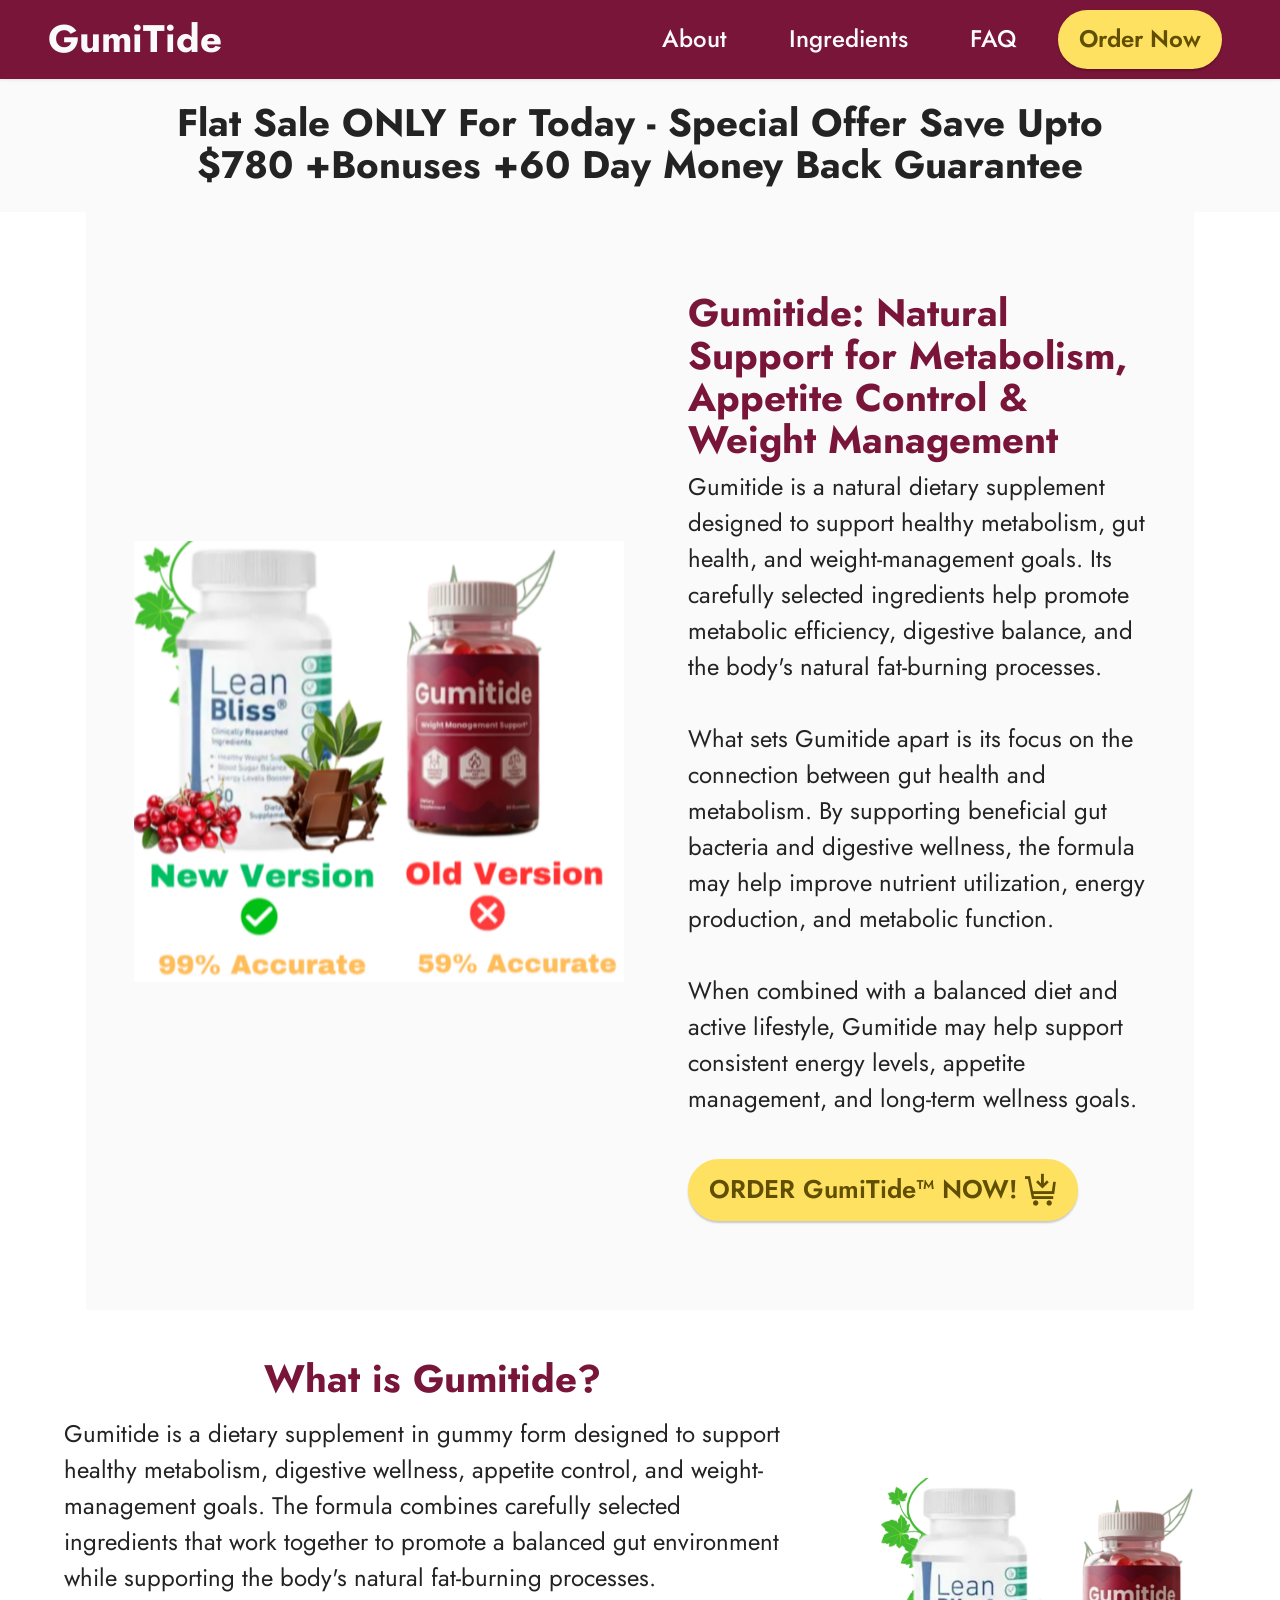
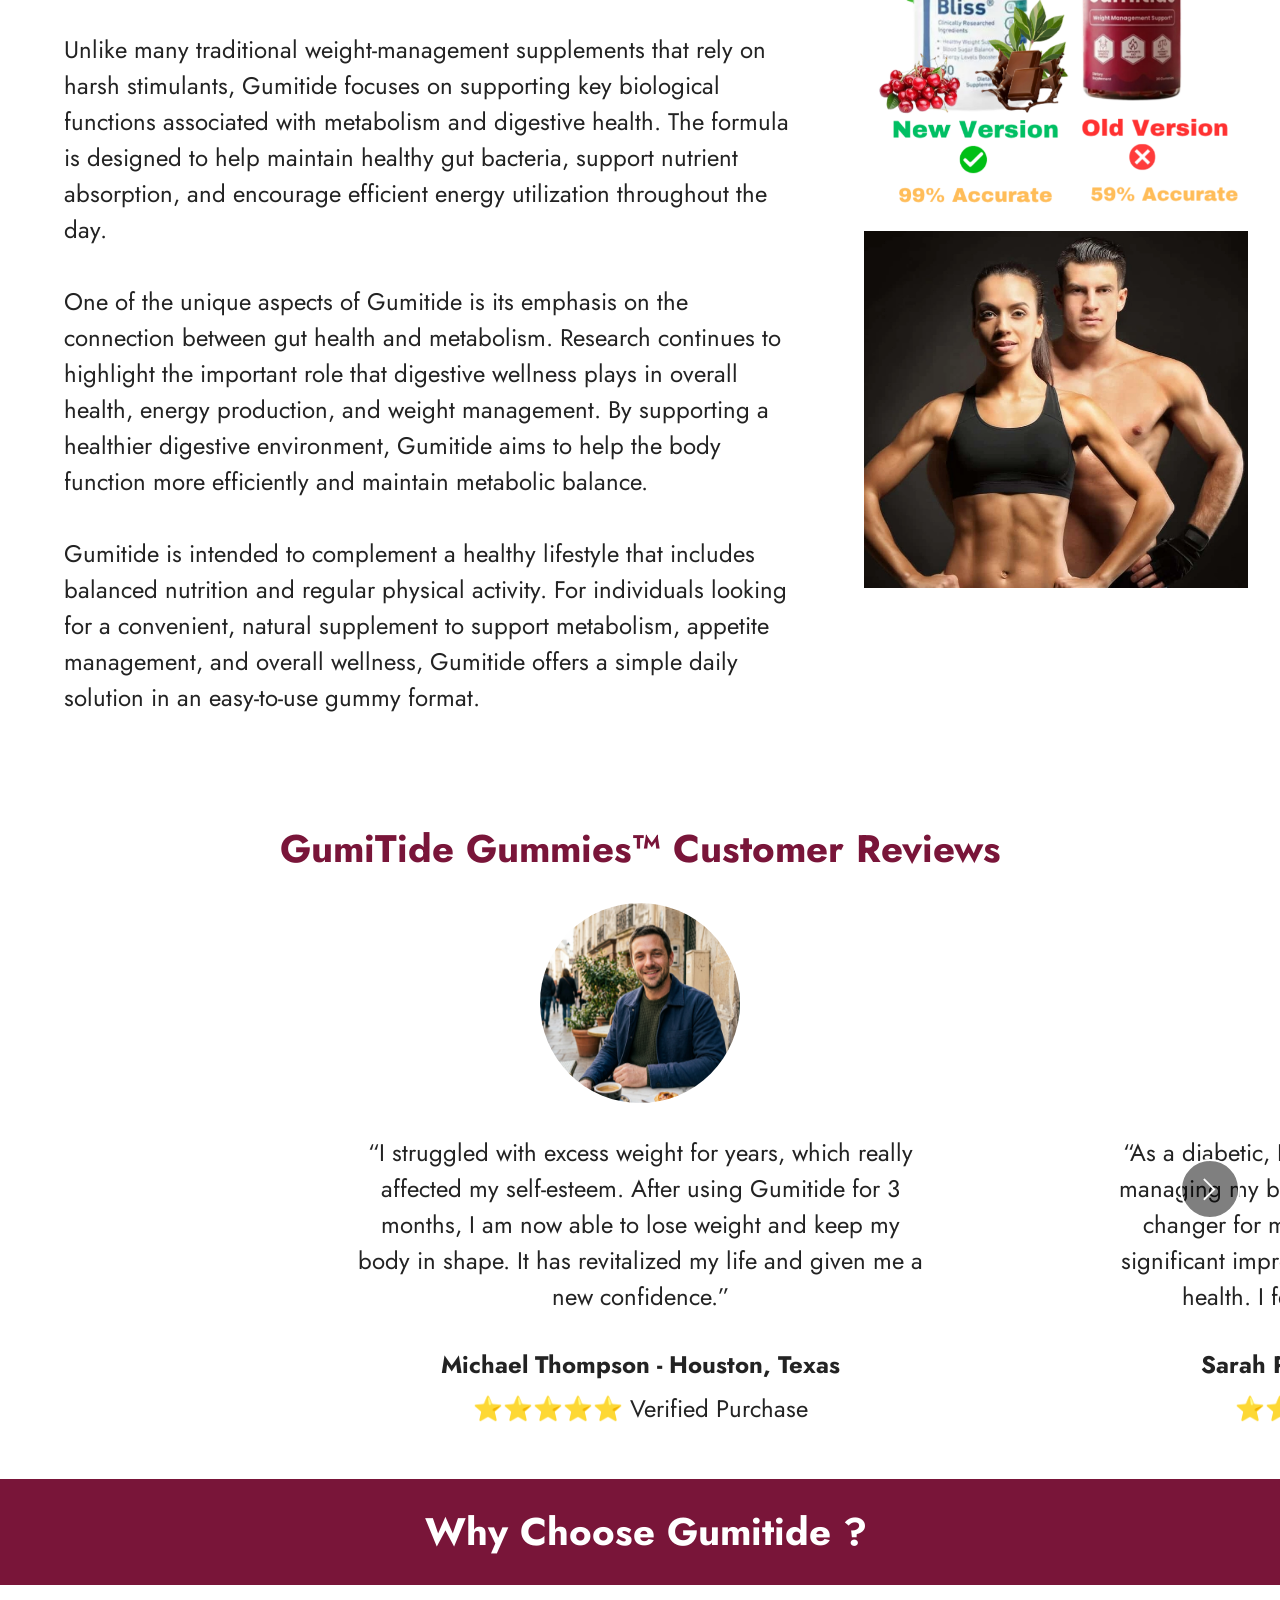
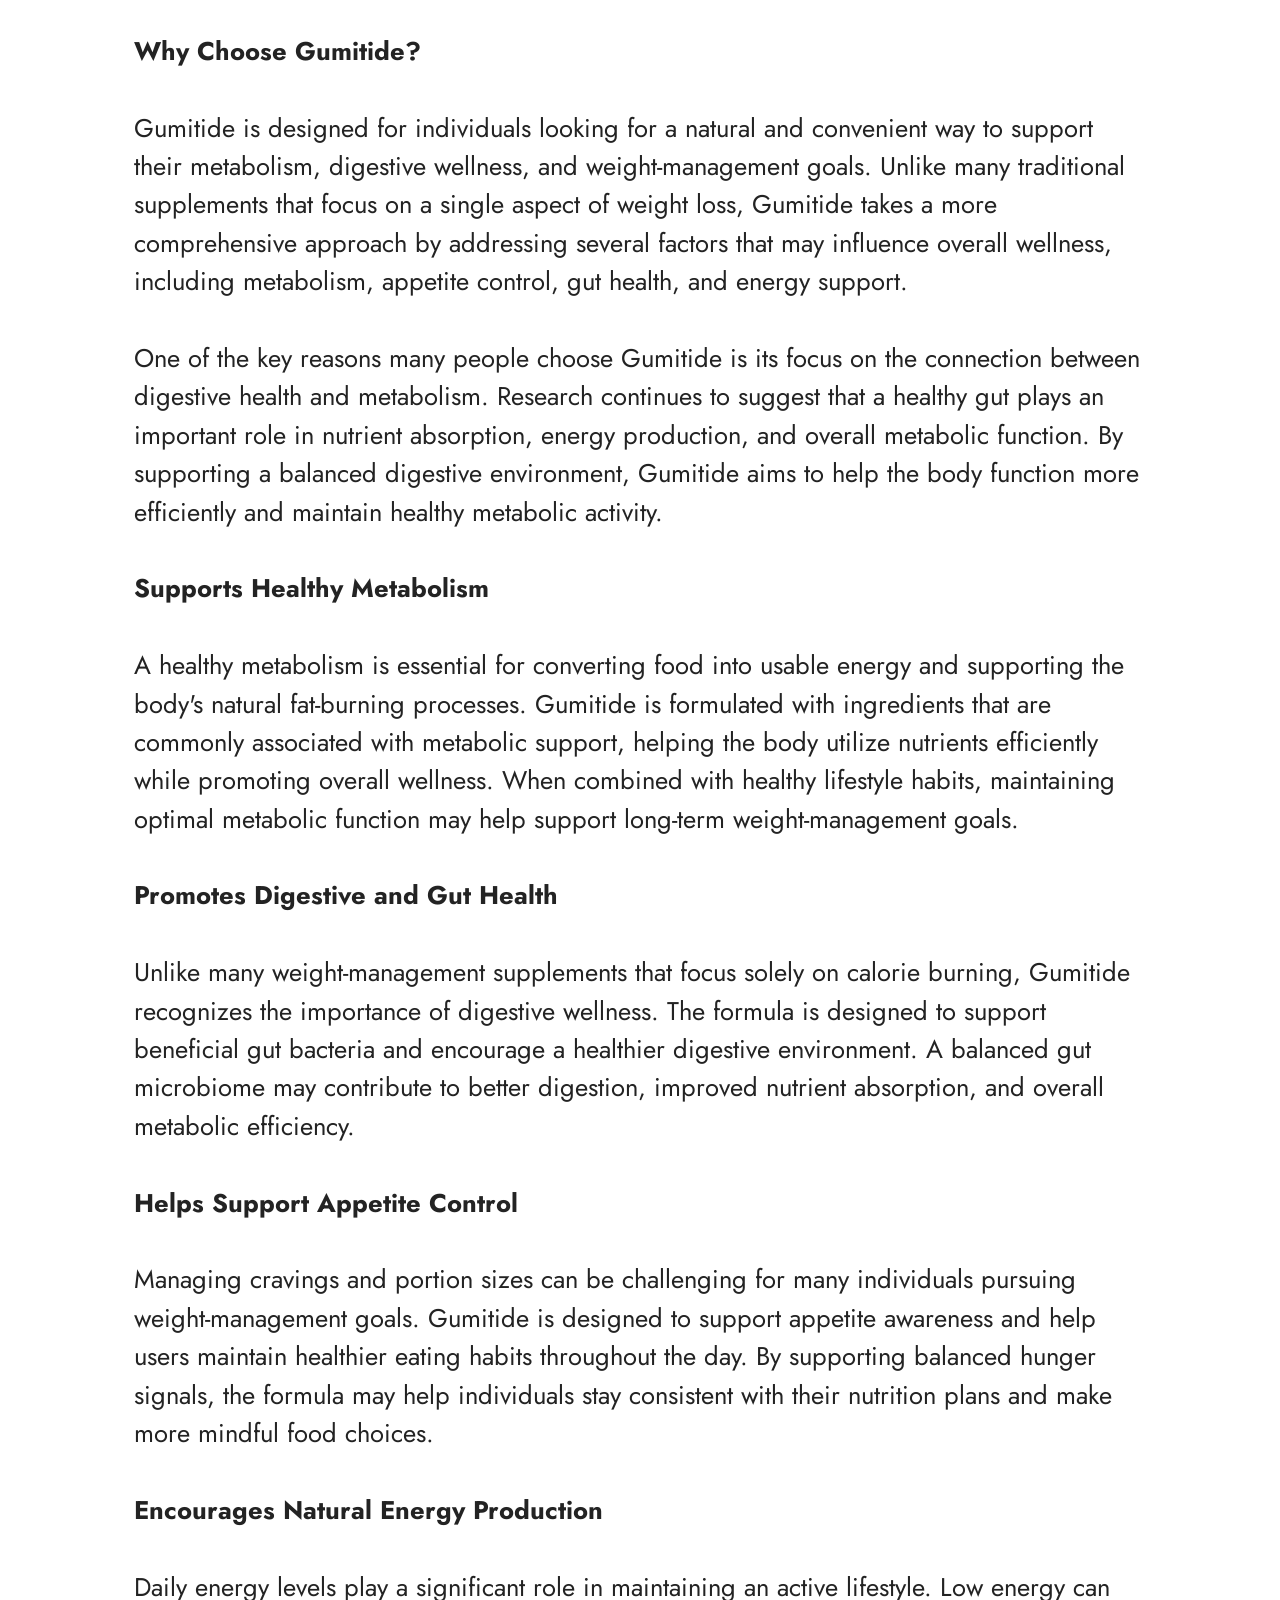
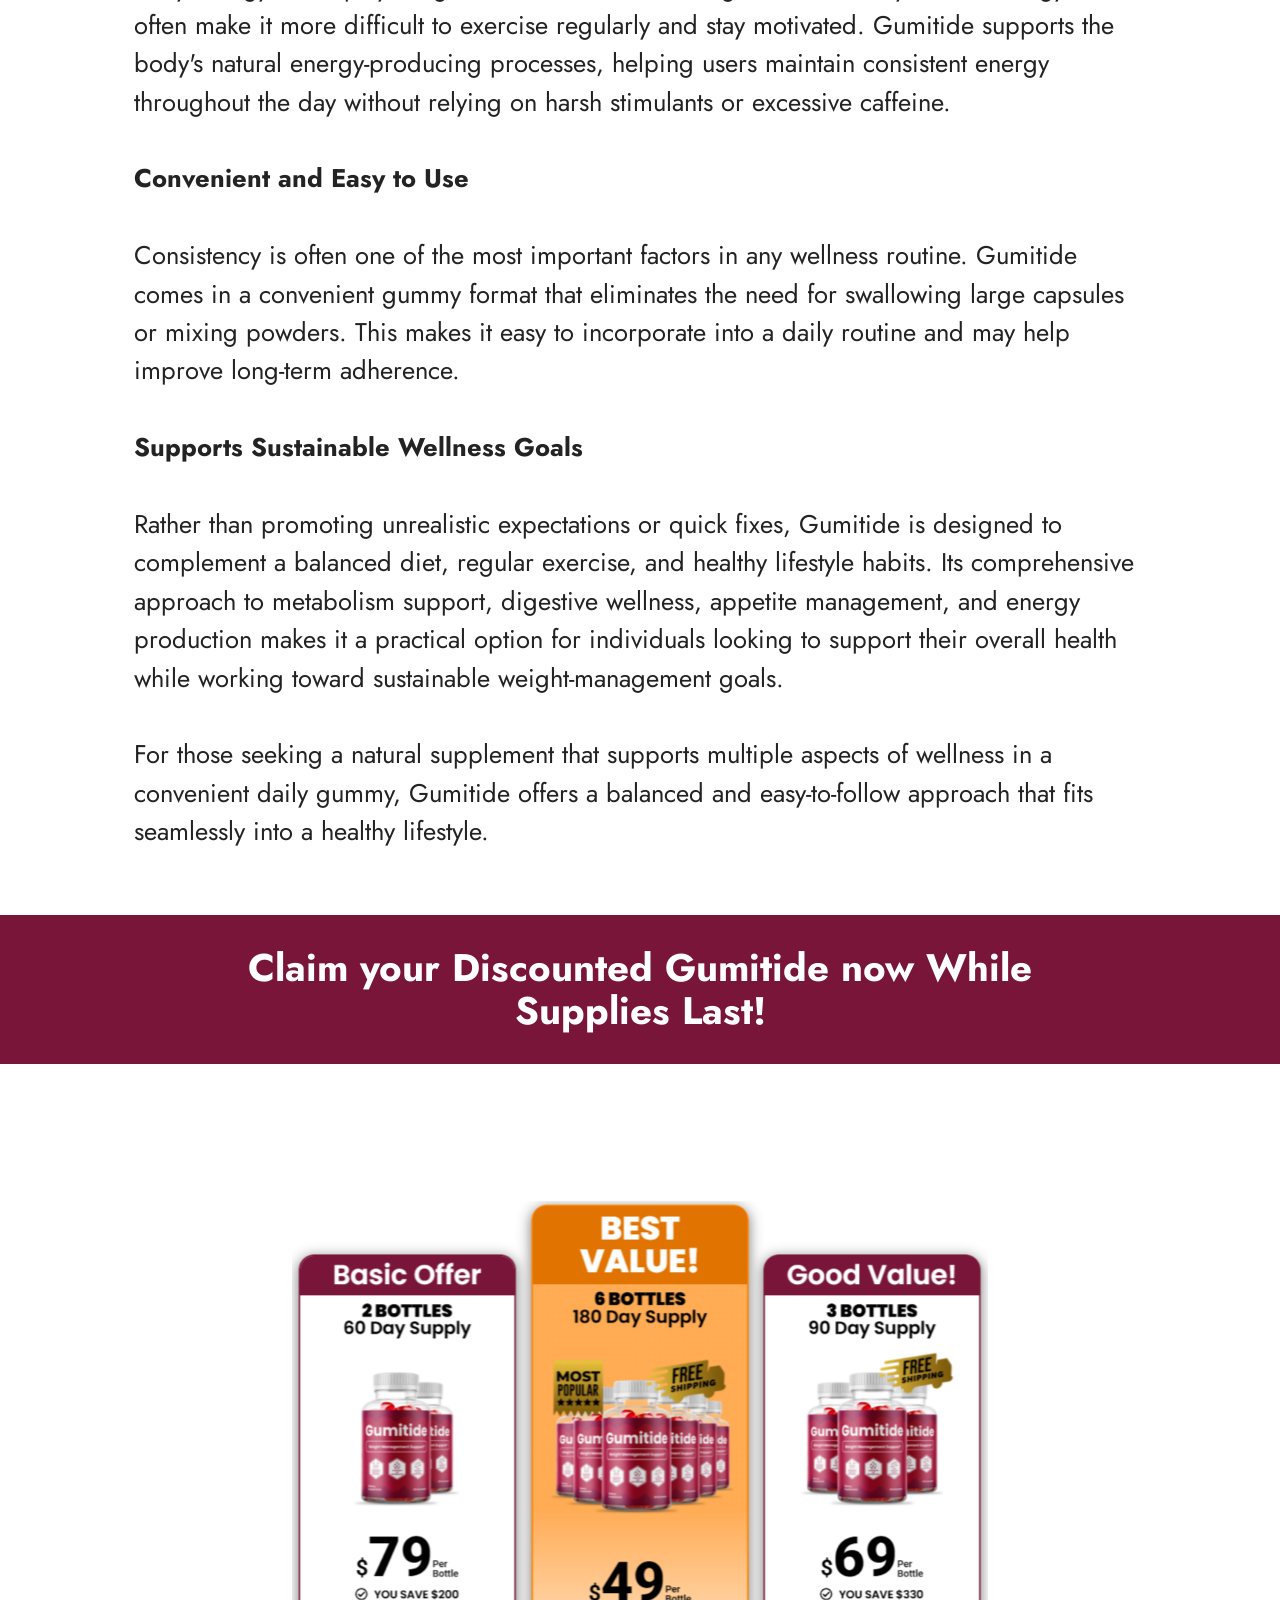
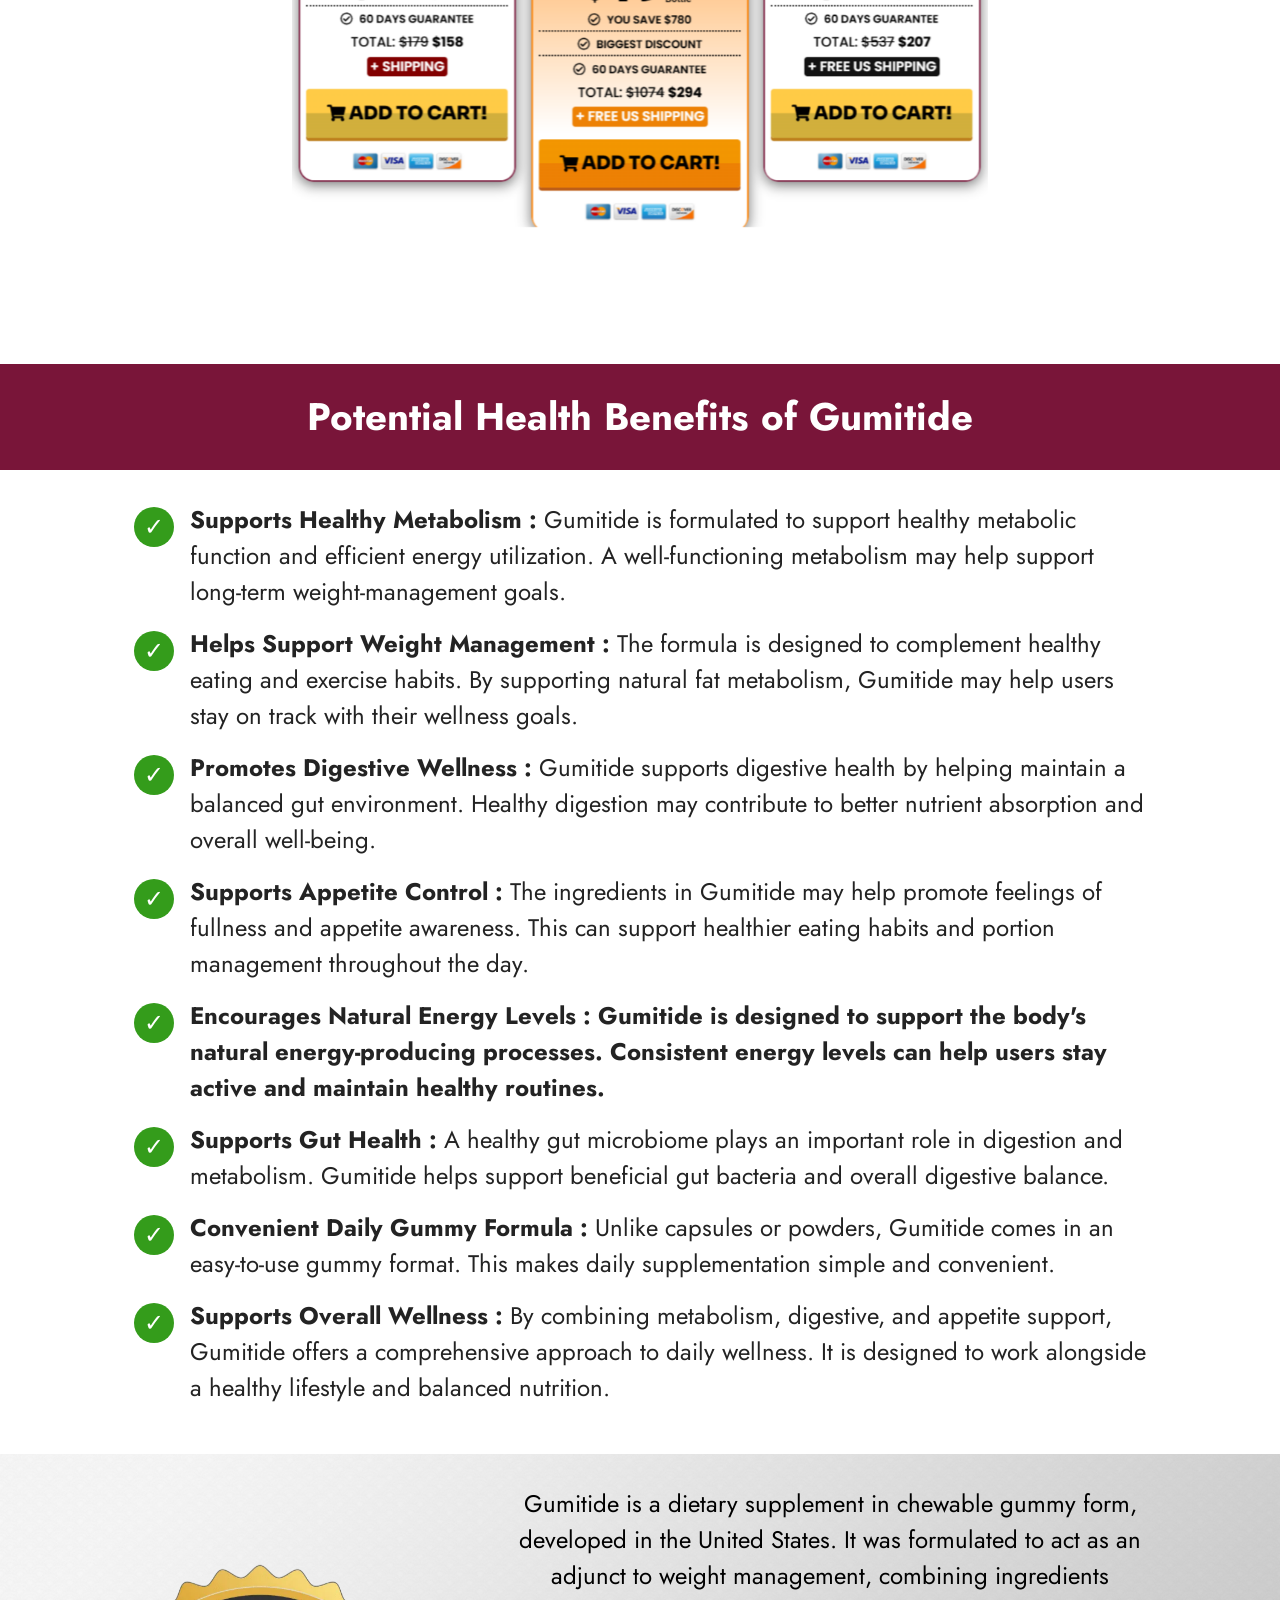
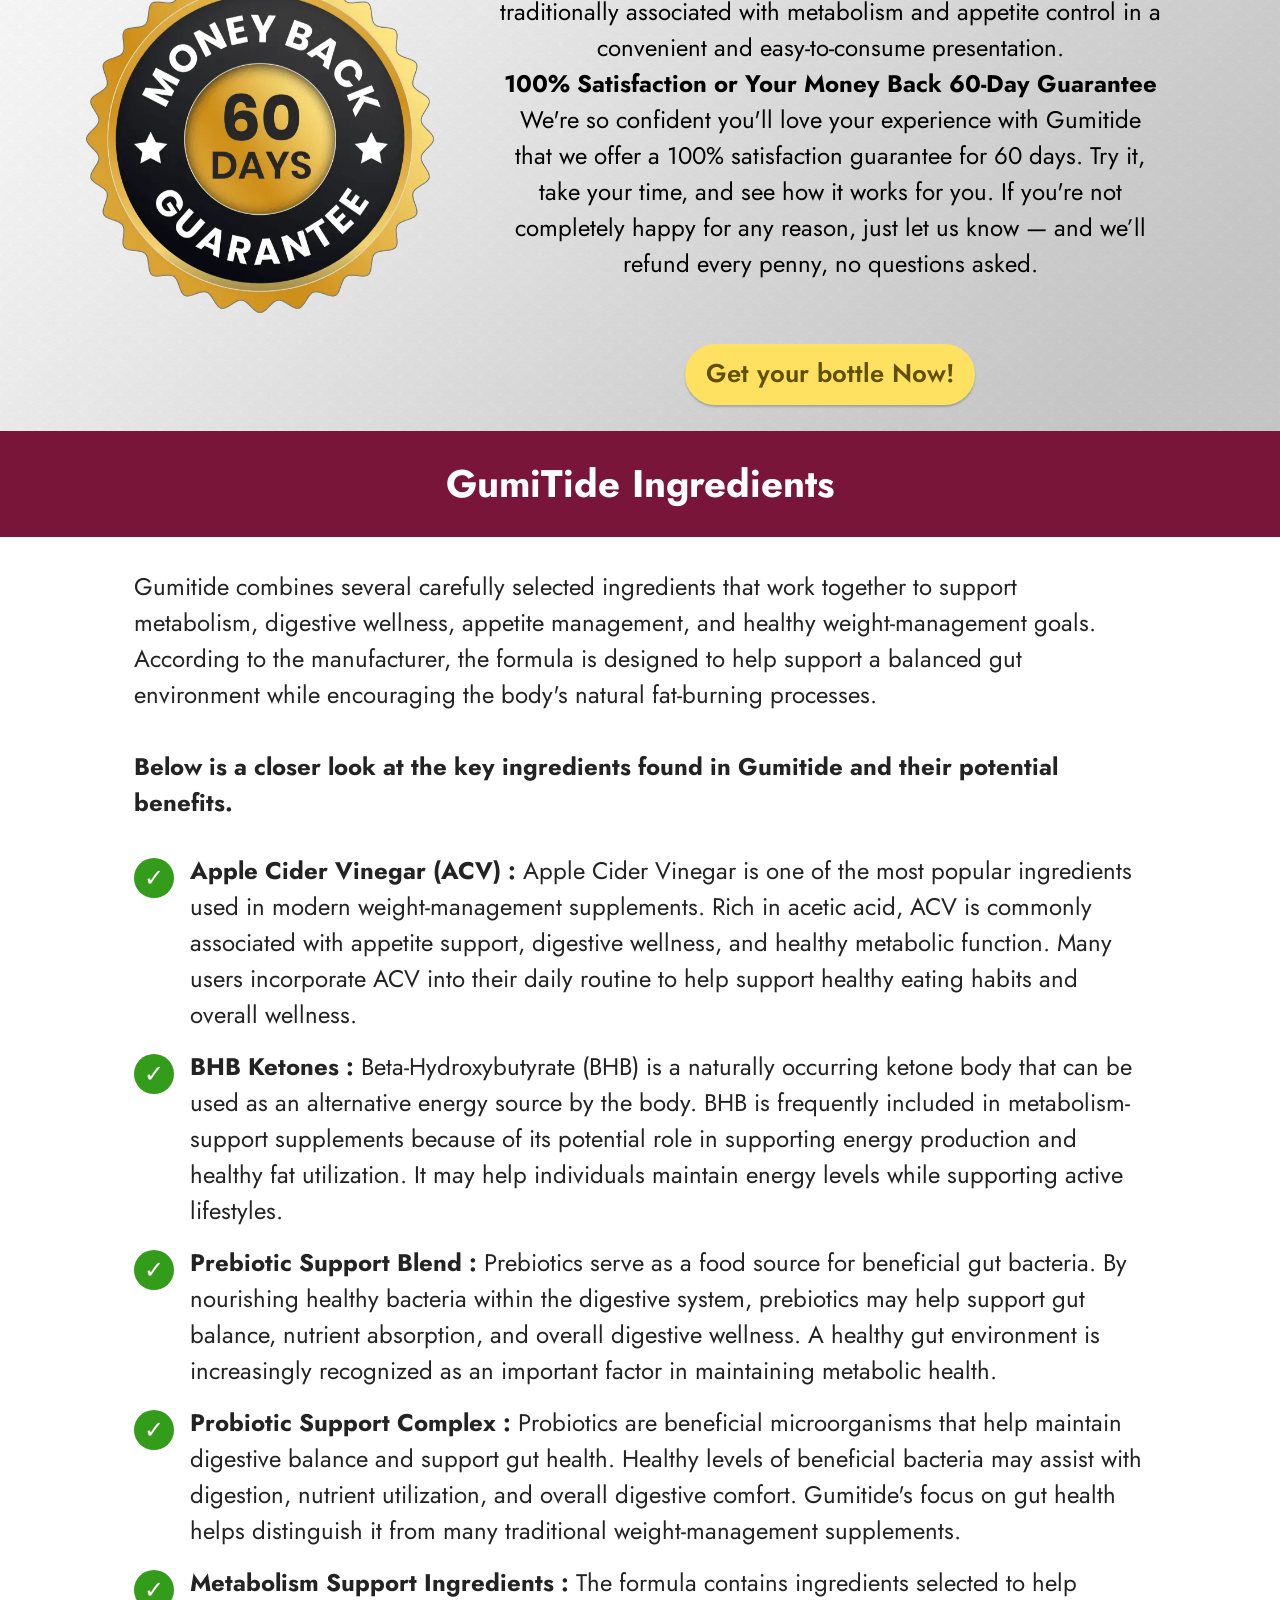
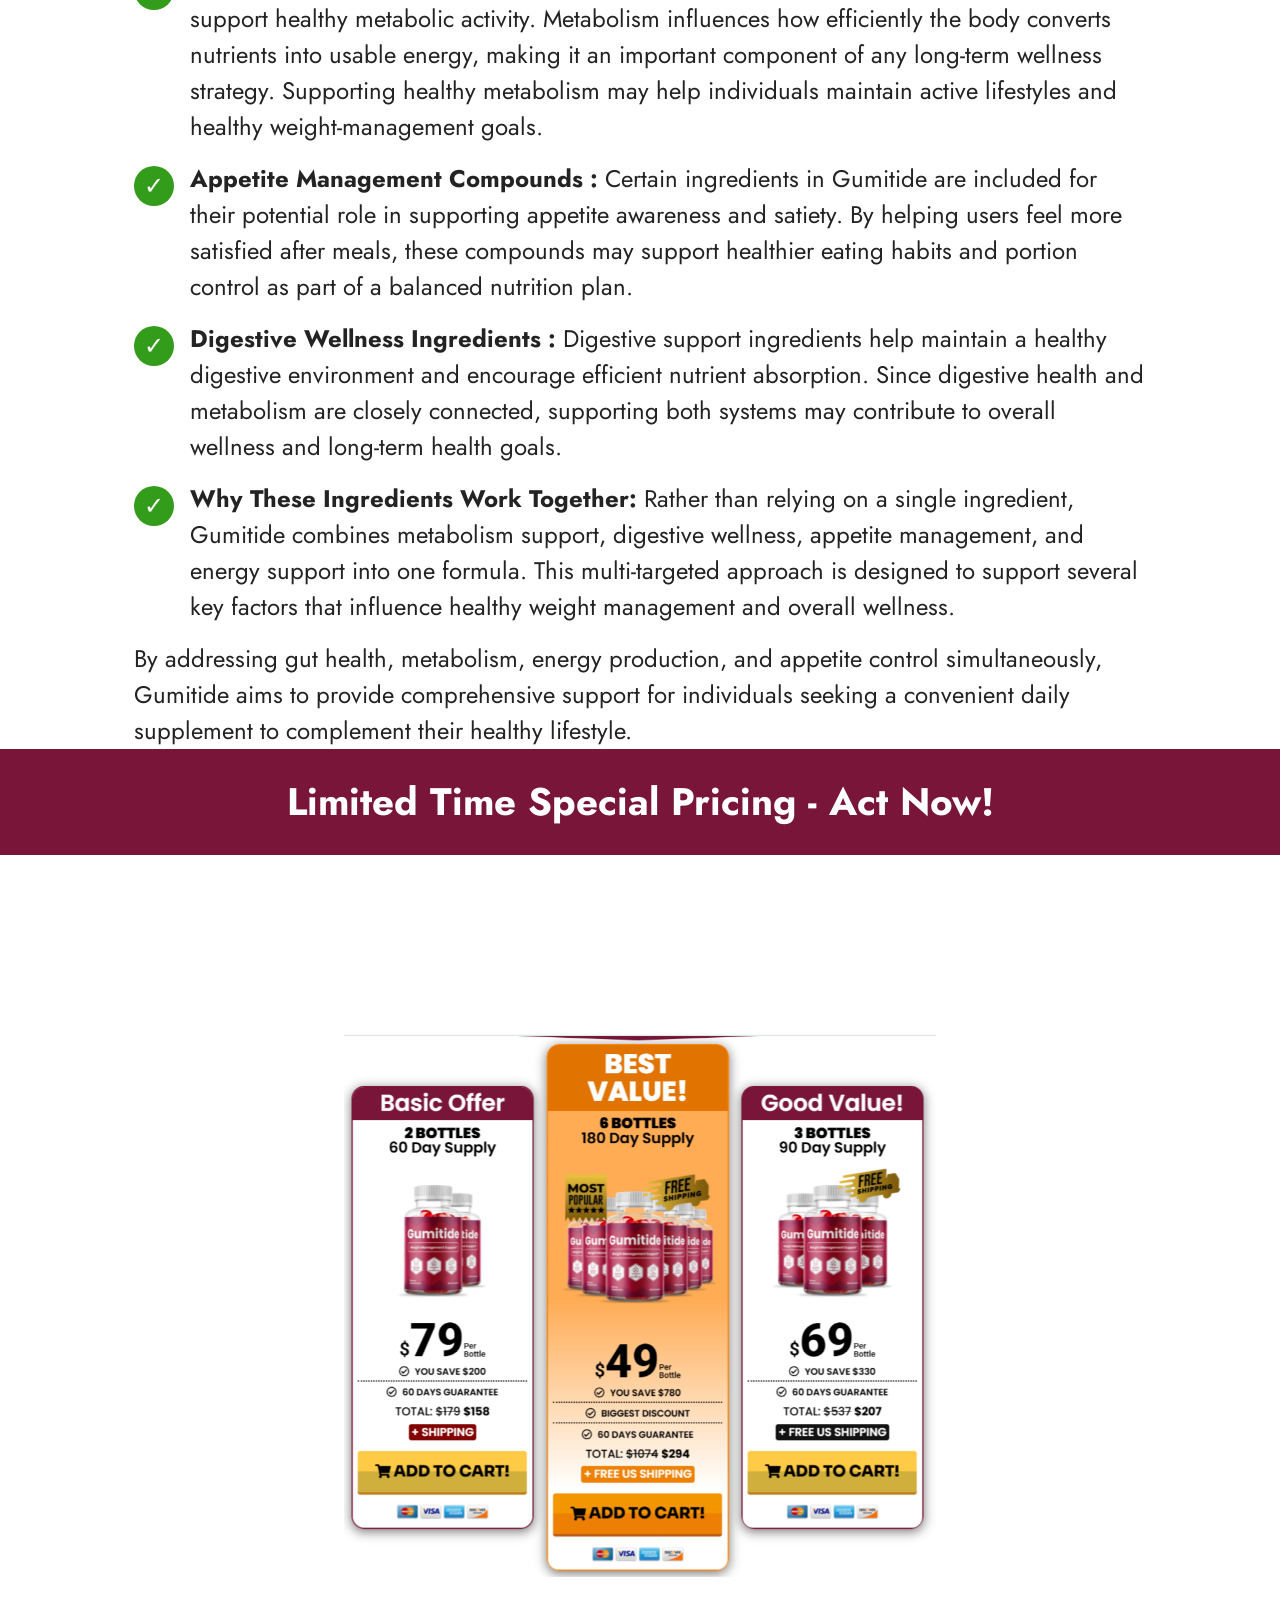
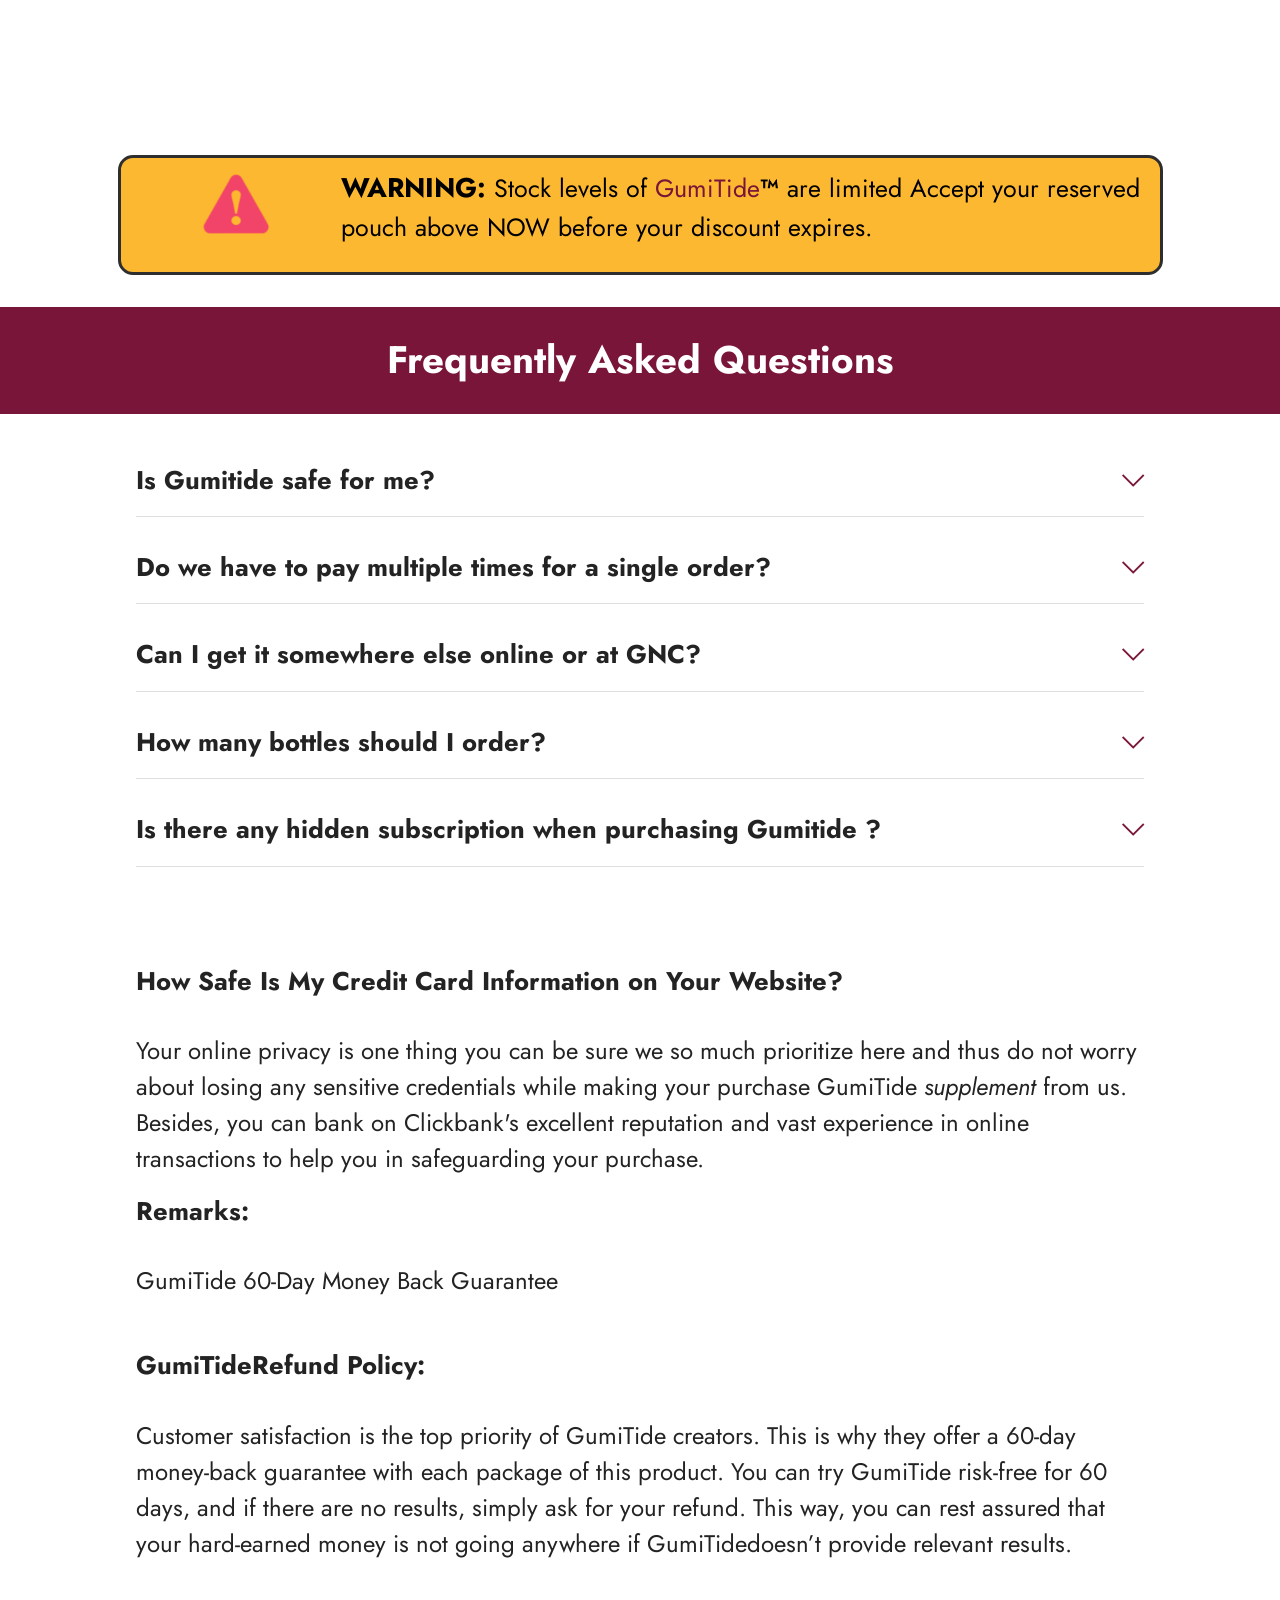
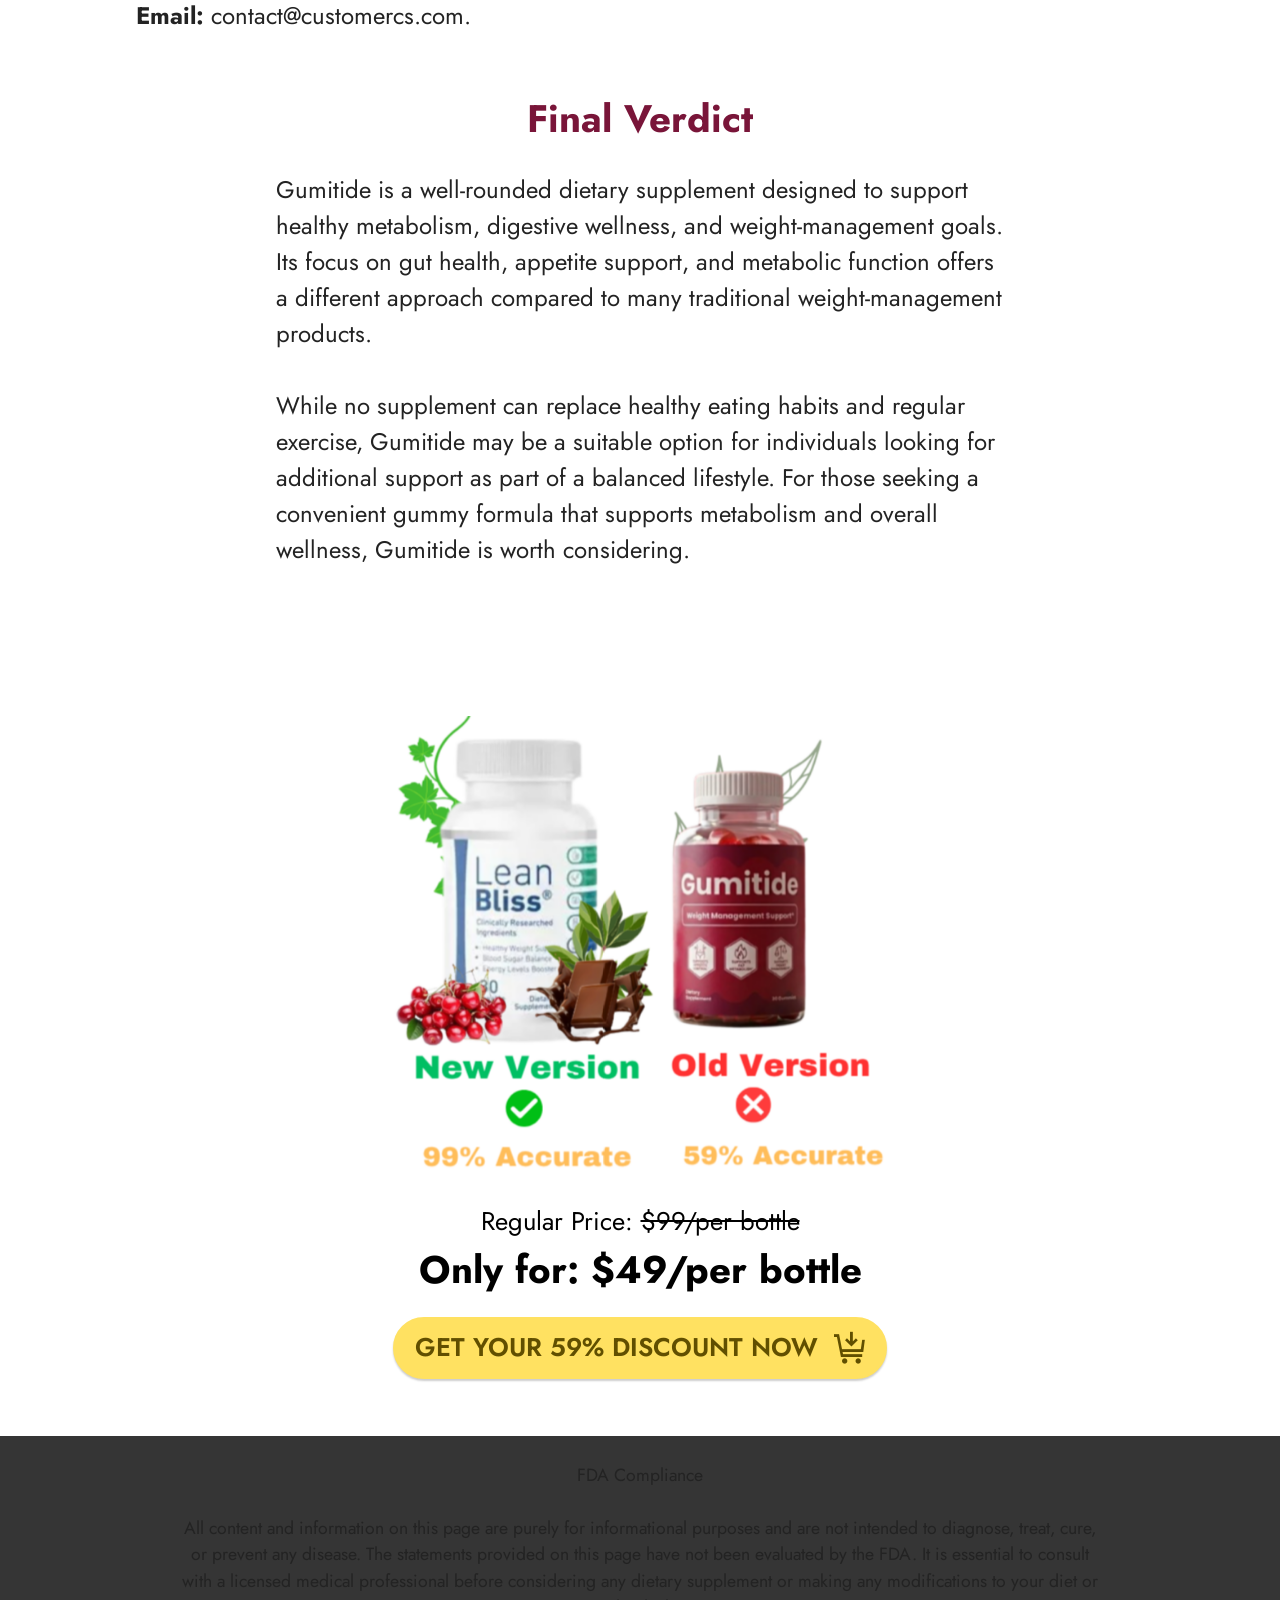
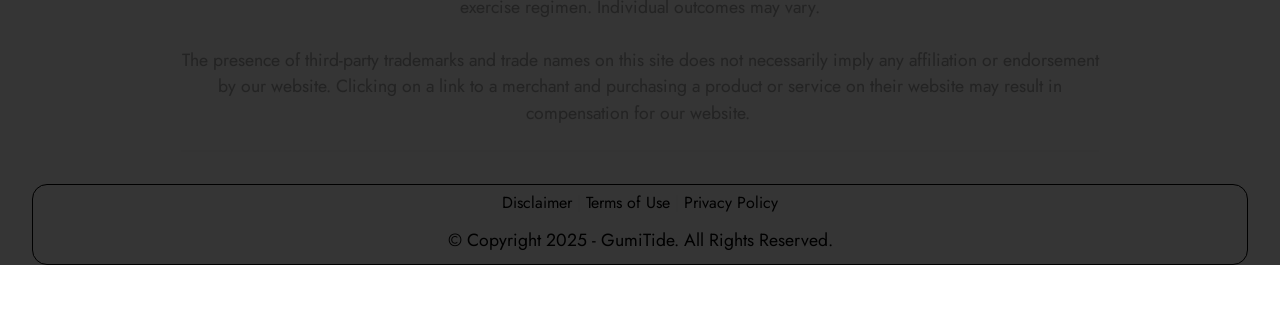
<file: index.html>
<!DOCTYPE html>
<html  >
<head>
  <!-- Site made with Mobirise Website Builder v6.1.12, https://mobirise.com -->
  <meta charset="UTF-8">
  <meta http-equiv="X-UA-Compatible" content="IE=edge">
  <meta name="generator" content="Mobirise v6.1.12, mobirise.com">
  <meta name="twitter:card" content="summary_large_image"/>
  <meta name="twitter:image:src" content="assets/images/index-meta.png">
  <meta property="og:image" content="assets/images/index-meta.png">
  <meta name="twitter:title" content="GumiTide™ | OFFICIAL WEBSITE">
  <meta name="viewport" content="width=device-width, initial-scale=1, minimum-scale=1">
  <link rel="shortcut icon" href="assets/images/natural-supplement-favicon-128x128.png" type="image/x-icon">
  <meta name="description" content="Gumitide Review 2026 – Learn about Gumitide ingredients, benefits, pricing, refund policy, and customer reviews to see if it's right for you.">

  <meta http-equiv="Content-Type" content="text/html; charset=UTF-8">

  <meta http-equiv="X-UA-Compatible" content="IE=edge">

  <meta name="keywords" content="Gumitide, Gumitide Review, Gumitide Gummies, Gumitide Ingredients, Gumitide Benefits, Gumitide Supplement, Gumitide Official Website, Gumitide Pricing, Gumitide Customer Reviews, Buy Gumitide, Gumitide Weight Management, Gumitide Metabolism Support, Gumitide Gut Health, Gumitide Appetite Control">

  <meta name="author" content="GumiTide">
  
  <title>GumiTide™ | OFFICIAL WEBSITE</title>
  <link rel="stylesheet" href="assets/web/assets/mobirise-icons2/mobirise2.css">
  <link rel="stylesheet" href="assets/web/assets/mobirise-icons/mobirise-icons.css">
  <link rel="stylesheet" href="assets/bootstrap/css/bootstrap.min.css">
  <link rel="stylesheet" href="assets/animatecss/animate.css">
  <link rel="stylesheet" href="assets/dropdown/css/style.css">
  <link rel="stylesheet" href="assets/socicon/css/styles.css">
  <link rel="stylesheet" href="assets/theme/css/style.css">
  <link rel="preload" href="https://fonts.googleapis.com/css?family=Jost:100,200,300,400,500,600,700,800,900,100i,200i,300i,400i,500i,600i,700i,800i,900i&display=swap" as="style" onload="this.onload=null;this.rel='stylesheet'">
  <noscript><link rel="stylesheet" href="https://fonts.googleapis.com/css?family=Jost:100,200,300,400,500,600,700,800,900,100i,200i,300i,400i,500i,600i,700i,800i,900i&display=swap"></noscript>
  <link rel="preload" as="style" href="assets/mobirise/css/mbr-additional.css?v=3mxOp9"><link rel="stylesheet" href="assets/mobirise/css/mbr-additional.css?v=3mxOp9" type="text/css">

  
    <!-- Open Graph / Facebook -->

<meta property="og:type" content="website" />

<meta property="og:url" content="https://en-us-gummitide.com/" />

<meta property="og:title" content="GumiTide™ (OFFICIAL)" />

<meta property="og:description" content="Gumitide: Natural Support for Metabolism, Appetite Control & Weight Management" />



<!-- Twitter -->

<meta property="twitter:description" content="Gumitide is a natural dietary supplement designed to support healthy metabolism, gut health, and weight-management goals. Its carefully selected ingredients help promote metabolic efficiency, digestive balance, and the body's natural fat-burning processes." />
  <meta name="referrer" content="no-referrer">

<meta name="keywords" content="Gumitide, Gumitide Review, Gumitide Gummies, Gumitide Ingredients, Gumitide Benefits, Gumitide Supplement, Gumitide Official Website, Gumitide Pricing, Gumitide Customer Reviews, Buy Gumitide, Gumitide Weight Management, Gumitide Metabolism Support, Gumitide Gut Health, Gumitide Appetite Control"/>

<meta http-equiv='content-language' content='en-US'>
</head>
<body>
  
  <section data-bs-version="5.1" class="menu menu2 cid-vmlsYEYpTX" once="menu" id="menu2-3v">
    
    <nav class="navbar navbar-dropdown navbar-fixed-top navbar-expand-lg">
        <div class="container-fluid">
            <div class="navbar-brand">
                
                <span class="navbar-caption-wrap"><a class="navbar-caption text-white display-2" href="https://mobiri.se">GumiTide</a></span>
            </div>
            <button class="navbar-toggler" type="button" data-toggle="collapse" data-bs-toggle="collapse" data-target="#navbarSupportedContent" data-bs-target="#navbarSupportedContent" aria-controls="navbarNavAltMarkup" aria-expanded="false" aria-label="Toggle navigation">
                <div class="hamburger">
                    <span></span>
                    <span></span>
                    <span></span>
                    <span></span>
                </div>
            </button>
            <div class="collapse navbar-collapse" id="navbarSupportedContent">
                <ul class="navbar-nav nav-dropdown" data-app-modern-menu="true"><li class="nav-item"><a class="nav-link link text-white text-primary display-7" href="index.html#header11-2e">About</a></li>
                    <li class="nav-item"><a class="nav-link link text-white text-primary display-7" href="index.html#content5-2t">Ingredients</a></li><li class="nav-item"><a class="nav-link link text-white text-primary display-7" href="index.html#content16-2y">FAQ</a>
                    </li></ul>
                
                <div class="navbar-buttons mbr-section-btn"><a class="btn btn-warning display-7" href="https://1de80n4dxcrvjs4gs3o-wcwjcj.hop.clickbank.net/?&traffic_source=organic&extclid=june2026">Order Now</a></div>
            </div>
        </div>
    </nav>
</section>

<section data-bs-version="5.1" class="content6 cid-vmlCb7yhFV" id="content6-40">
    
    <div class="container-fluid">
        <div class="row justify-content-center">
            <div class="col-md-12 col-lg-10">
                <hr class="line">
                <p class="mbr-text align-center mbr-fonts-style my-4 display-2"><strong>Flat Sale ONLY For Today - Special Offer Save Upto $780 +Bonuses +60 Day Money Back Guarantee</strong><br></p>
                <hr class="line">
            </div>
        </div>
    </div>
</section>

<section data-bs-version="5.1" class="features17 cid-vmqFnN5Hko" id="features17-4e">
    

    
    
    <div class="container">
        <div class="content-wrapper">
            <div class="row align-items-center">
                <div class="col-12 col-lg-6">
                    <div class="image-wrapper">
                        <img src="assets/images/fitlifetrends-7.png" alt="GumiTide">
                    </div>
                </div>
                <div class="col-12 col-lg">
                    <div class="text-wrapper">
                        <h2 class="card-title mbr-fonts-style display-2"><strong>Gumitide: Natural Support for Metabolism, Appetite Control &amp; Weight Management</strong></h2>
                        <p class="mbr-text mbr-fonts-style mb-4 display-7">Gumitide is a natural dietary supplement designed to support healthy metabolism, gut health, and weight-management goals. Its carefully selected ingredients help promote metabolic efficiency, digestive balance, and the body's natural fat-burning processes.
<br>
<br>What sets Gumitide apart is its focus on the connection between gut health and metabolism. By supporting beneficial gut bacteria and digestive wellness, the formula may help improve nutrient utilization, energy production, and metabolic function.<br><br>When combined with a balanced diet and active lifestyle, Gumitide may help support consistent energy levels, appetite management, and long-term wellness goals.&nbsp;</p>
                        <div class="mbr-section-btn mt-3"><a class="btn btn-warning display-5" href="https://1de80n4dxcrvjs4gs3o-wcwjcj.hop.clickbank.net/?&traffic_source=organic&extclid=june2026"><span class="mobi-mbri mobi-mbri-cart-add mbr-iconfont mbr-iconfont-btn"></span>ORDER GumiTide™ NOW!</a></div>
                    </div>
                </div>
            </div>
        </div>
    </div>
</section>

<section data-bs-version="5.1" class="header11 cid-sKy3mBGCCf" id="header11-2e">

    

    

    <div class="container-fluid">
        <div class="row justify-content-center">
            <div id="What" class="col-12 col-md-4 image-wrapper">
                <a href="https://1de80n4dxcrvjs4gs3o-wcwjcj.hop.clickbank.net/?&traffic_source=organic&extclid=june2026"><img class="w-100" src="assets/images/fitlifetrends-6.png" alt="GumiTide Weightloss supplement" title="Ikaria Lean Belly Juice"></a><br>
                   <img class="w-100" src="assets/images/flb03.webp" alt="gumitide results" title="Ikaria Lean Belly Juice"><br>
            </div>
            <div class="col-12 col-md">
                <div class="text-wrapper text-center">
                    <h1 class="mbr-section-title mbr-fonts-style mb-3 display-2"><strong>What is Gumitide?</strong></h1>
                    <p class="mbr-text mbr-fonts-style display-7">Gumitide is a dietary supplement in gummy form designed to support healthy metabolism, digestive wellness, appetite control, and weight-management goals. The formula combines carefully selected ingredients that work together to promote a balanced gut environment while supporting the body's natural fat-burning processes.<br><br>Unlike many traditional weight-management supplements that rely on harsh stimulants, Gumitide focuses on supporting key biological functions associated with metabolism and digestive health. The formula is designed to help maintain healthy gut bacteria, support nutrient absorption, and encourage efficient energy utilization throughout the day.<br><br>One of the unique aspects of Gumitide is its emphasis on the connection between gut health and metabolism. Research continues to highlight the important role that digestive wellness plays in overall health, energy production, and weight management. By supporting a healthier digestive environment, Gumitide aims to help the body function more efficiently and maintain metabolic balance.<br><br>Gumitide is intended to complement a healthy lifestyle that includes balanced nutrition and regular physical activity. For individuals looking for a convenient, natural supplement to support metabolism, appetite management, and overall wellness, Gumitide offers a simple daily solution in an easy-to-use gummy format.<br></p>
                    
                </div>
            </div>
        </div>
    </div>
</section>

<section data-bs-version="5.1" class="people5 mbr-embla cid-vmqUD7KaTd" id="people5-4h">

    

    
    

    <div class="position-relative text-center">
        <h3 class="mb-4 mbr-fonts-style mbr-section-title display-2"><strong>GumiTide Gummies™ Customer Reviews</strong></h3>

        <div class="embla" data-skip-snaps="true" data-align="center" data-auto-play="true" data-auto-play-interval="5" data-draggable="true">
            <div class="embla__viewport container-fluid">
                <div class="embla__container">
                    <div class="embla__slide slider-image item" style="margin-left: 6rem; margin-right: 6rem;">
                        <div class="user">
                            <div class="user_image">
                                <div class="item-wrapper position-relative">
                                    <img src="assets/images/1-4.png" alt="Mobirise Website Builder">
                                </div>
                            </div>
                            <div class="user_text mb-4">
                                <p class="mbr-fonts-style display-7">
                                    “I struggled with excess weight for years, which really affected my self-esteem. After using Gumitide for 3 months, I am now able to lose weight and keep my body in shape. It has revitalized my life and given me a new confidence.”
                                </p>
                            </div>
                            <div class="user_name mbr-fonts-style mb-2 display-7"><strong>Michael Thompson - Houston, Texas</strong></div>
                            <div class="user_desk mbr-fonts-style display-7">⭐⭐⭐⭐⭐ Verified Purchase</div>
                        </div>
                    </div>
                    <div class="embla__slide slider-image item" style="margin-left: 6rem; margin-right: 6rem;">
                        <div class="user">
                            <div class="user_image">
                                <div class="item-wrapper position-relative">
                                    <img src="assets/images/2-6.png" alt="Mobirise Website Builder">
                                </div>
                            </div>
                            <div class="user_text mb-4">
                                <p class="mbr-fonts-style display-7">
                                    “As a diabetic, I often struggled with losing weight and managing my blood sugar. Gumitide has been a game-changer for me. After just 1 month of use, I noticed significant improvements in my metabolism and overall health. I feel like I’ve regained my energy!”
                                </p>
                            </div>
                            <div class="user_name mbr-fonts-style mb-2 display-7"><strong>Sarah Rodriguez – Chicago, Illinois</strong></div>
                            <div class="user_desk mbr-fonts-style display-7">⭐⭐⭐⭐⭐ Verified Purchase</div>
                        </div>
                    </div>
                    <div class="embla__slide slider-image item" style="margin-left: 6rem; margin-right: 6rem;">
                        <div class="user">
                            <div class="user_image">
                                <div class="item-wrapper position-relative">
                                    <img src="assets/images/3-1.png" alt="Mobirise Website Builder">
                                </div>
                            </div>
                            <div class="user_text mb-4">
                                <p class="mbr-fonts-style display-7">
                                    Gumitide “After menopause, I experienced severe weight gain and struggled to shed it. I thought my days of having a healthy body were over until I discovered Gumitide. After using it for 2 months, I’m now able to enjoy an active life and feel good about myself again. It has truly been a life-changing product.“
                                </p>
                            </div>
                            <div class="user_name mbr-fonts-style mb-2 display-7"><strong>Lauren Rio – Seattle, Washington</strong></div>
                            <div class="user_desk mbr-fonts-style display-7">⭐⭐⭐⭐⭐ Verified Purchase</div>
                        </div>
                    </div>
                </div>
            </div>
            <button class="embla__button embla__button--prev">
                <span class="mobi-mbri mobi-mbri-arrow-prev mbr-iconfont" aria-hidden="true"></span>
                <span class="sr-only visually-hidden visually-hidden">Previous</span>
            </button>
            <button class="embla__button embla__button--next">
                <span class="mobi-mbri mobi-mbri-arrow-next mbr-iconfont" aria-hidden="true"></span>
                <span class="sr-only visually-hidden visually-hidden">Next</span>
            </button>
        </div>
    </div>
</section>

<section data-bs-version="5.1" class="content4 cid-sKy6Ur4nH7" id="header7-2f">
    
    
    <div id="Work" class="container-fluid">
        <div class="row justify-content-center">
            <div class="title col-md-12 col-lg-10">
                <h3 class="mbr-section-title mbr-fonts-style align-center mb-4 display-2"><strong>&nbsp;Why Choose Gumitide ?</strong></h3>
                
                
            </div>
        </div>
    </div>
</section>

<section data-bs-version="5.1" class="content5 cid-sKy7tkCOig" id="content5-2g">
    
    <div class="container">
        <div class="row justify-content-center">
            <div class="col-md-12 col-lg-11">
                
                
                <p class="mbr-text mbr-fonts-style display-5"><strong>Why Choose Gumitide?
</strong><br>
<br>Gumitide is designed for individuals looking for a natural and convenient way to support their metabolism, digestive wellness, and weight-management goals. Unlike many traditional supplements that focus on a single aspect of weight loss, Gumitide takes a more comprehensive approach by addressing several factors that may influence overall wellness, including metabolism, appetite control, gut health, and energy support.
<br>
<br>One of the key reasons many people choose Gumitide is its focus on the connection between digestive health and metabolism. Research continues to suggest that a healthy gut plays an important role in nutrient absorption, energy production, and overall metabolic function. By supporting a balanced digestive environment, Gumitide aims to help the body function more efficiently and maintain healthy metabolic activity.
<br>
<br><strong>Supports Healthy Metabolism
</strong><br>
<br>A healthy metabolism is essential for converting food into usable energy and supporting the body's natural fat-burning processes. Gumitide is formulated with ingredients that are commonly associated with metabolic support, helping the body utilize nutrients efficiently while promoting overall wellness. When combined with healthy lifestyle habits, maintaining optimal metabolic function may help support long-term weight-management goals.
<br><strong><br></strong><strong>Promotes Digestive and Gut Health
</strong><br>
<br>Unlike many weight-management supplements that focus solely on calorie burning, Gumitide recognizes the importance of digestive wellness. The formula is designed to support beneficial gut bacteria and encourage a healthier digestive environment. A balanced gut microbiome may contribute to better digestion, improved nutrient absorption, and overall metabolic efficiency.
<br>
<br><strong>Helps Support Appetite Control
</strong><br>
<br>Managing cravings and portion sizes can be challenging for many individuals pursuing weight-management goals. Gumitide is designed to support appetite awareness and help users maintain healthier eating habits throughout the day. By supporting balanced hunger signals, the formula may help individuals stay consistent with their nutrition plans and make more mindful food choices.
<br>
<br><strong>Encourages Natural Energy Production
</strong><br>
<br>Daily energy levels play a significant role in maintaining an active lifestyle. Low energy can often make it more difficult to exercise regularly and stay motivated. Gumitide supports the body's natural energy-producing processes, helping users maintain consistent energy throughout the day without relying on harsh stimulants or excessive caffeine.
<br>
<br><strong>Convenient and Easy to Use
</strong><br>
<br>Consistency is often one of the most important factors in any wellness routine. Gumitide comes in a convenient gummy format that eliminates the need for swallowing large capsules or mixing powders. This makes it easy to incorporate into a daily routine and may help improve long-term adherence.
<br>
<br><strong>Supports Sustainable Wellness Goals
</strong><br>
<br>Rather than promoting unrealistic expectations or quick fixes, Gumitide is designed to complement a balanced diet, regular exercise, and healthy lifestyle habits. Its comprehensive approach to metabolism support, digestive wellness, appetite management, and energy production makes it a practical option for individuals looking to support their overall health while working toward sustainable weight-management goals.
<br>
<br>For those seeking a natural supplement that supports multiple aspects of wellness in a convenient daily gummy, Gumitide offers a balanced and easy-to-follow approach that fits seamlessly into a healthy lifestyle.&nbsp;<br></p>
            </div>
        </div>
    </div>
</section>

<section data-bs-version="5.1" class="content4 cid-sKy7YKiKVs" id="content4-2h">
    
    
    <div class="container">
        <div class="row justify-content-center">
            <div class="title col-md-12 col-lg-10">
                <h3 class="mbr-section-title mbr-fonts-style align-center mb-4 display-2"><strong>Claim your Discounted Gumitide now While Supplies Last!</strong>

                </h3>
                
                
            </div>
        </div>
    </div>
</section>

<section data-bs-version="5.1" class="image3 cid-vmpwEiH8WE mbr-fullscreen" id="image3-47">
    

    
    

    <div class="container-fluid">
        <div class="row justify-content-center">
            <div class="col-12 col-lg-7">
                <div class="image-wrapper">
                    <a href="https://1de80n4dxcrvjs4gs3o-wcwjcj.hop.clickbank.net/?&traffic_source=organic&extclid=june2026"><img src="assets/images/screenshot-2028.png" alt="gumitide pricing"></a>
                    
                </div>
            </div>
        </div>
    </div>
</section>

<section data-bs-version="5.1" class="content4 cid-sKyoSYo5K4" id="content4-2p">
    
    
    <div id="Ingredients" class="container-fluid">
        <div class="row justify-content-center">
            <div class="title col-md-12 col-lg-10">
                <h3 class="mbr-section-title mbr-fonts-style align-center mb-4 display-2"><strong>Potential Health Benefits of Gumitide</strong></h3>
                
                
            </div>
        </div>
    </div>
</section>

<section data-bs-version="5.1" class="content8 cid-ttB1MPrnPV" id="content8-3j">
    
    <div class="container">
        <div class="row justify-content-center">
            <div class="counter-container col-md-12 col-lg-11">
                
                <div class="mbr-text mbr-fonts-style display-7">
                    <ul>
                        <li><strong>Supports Healthy Metabolism : </strong>Gumitide is formulated to support healthy metabolic function and efficient energy utilization. A well-functioning metabolism may help support long-term weight-management goals.</li><li><strong>Helps Support Weight Management :</strong>&nbsp;The formula is designed to complement healthy eating and exercise habits. By supporting natural fat metabolism, Gumitide may help users stay on track with their wellness goals.</li><li><strong>Promotes Digestive Wellness :</strong>&nbsp;Gumitide supports digestive health by helping maintain a balanced gut environment. Healthy digestion may contribute to better nutrient absorption and overall well-being.</li><li><strong>Supports Appetite Control :</strong>&nbsp;The ingredients in Gumitide may help promote feelings of fullness and appetite awareness. This can support healthier eating habits and portion management throughout the day.</li><li><strong>Encourages Natural Energy Levels : Gumitide is designed to support the body's natural energy-producing processes. Consistent energy levels can help users stay active and maintain healthy routines.</strong></li><li><strong>Supports Gut Health :</strong>&nbsp;A healthy gut microbiome plays an important role in digestion and metabolism. Gumitide helps support beneficial gut bacteria and overall digestive balance.</li><li><strong>Convenient Daily Gummy Formula : </strong>Unlike capsules or powders, Gumitide comes in an easy-to-use gummy format. This makes daily supplementation simple and convenient.</li><li><strong>Supports Overall Wellness : </strong>By combining metabolism, digestive, and appetite support, Gumitide offers a comprehensive approach to daily wellness. It is designed to work alongside a healthy lifestyle and balanced nutrition.</li>

                    </ul>
                </div>
            </div>
        </div>
    </div>
</section>

<section data-bs-version="5.1" class="header11 cid-sKviBHEuJH" id="header11-25">

    

    <div class="mbr-overlay" style="opacity: 0; background-color: rgb(255, 255, 255);"></div>

    <div class="container">
        <div class="row justify-content-center">
            <div class="col-12 col-md-4 image-wrapper">
                <img class="w-100" src="assets/images/tmpbvdb9jpf.webp" alt="GumiTide 60-Day Money Back Guarantee" title="Ikaria Lean Belly Juice"><br>
            </div>
            <div class="col-12 col-md">
                <div class="text-wrapper text-center">
                    <strong>
                    <p class="mbr-text mbr-fonts-style display-7">Gumitide is a dietary supplement in chewable gummy form, developed in the United States. It was formulated to act as an adjunct to weight management, combining ingredients traditionally associated with metabolism and appetite control in a convenient and easy-to-consume presentation.
<br><b>100% Satisfaction or</b> <b>Your Money Back</b> <b>60-Day Guarantee
</b><br>We're so confident you'll love your experience with Gumitide that we offer a 100% satisfaction guarantee for 60 days. Try it, take your time, and see how it works for you. If you're not completely happy for any reason, just let us know — and we’ll refund every penny, no questions asked.<br><br></p>
                    <div class="mbr-section-btn mt-3"><a class="btn btn-warning display-5" href="https://1de80n4dxcrvjs4gs3o-wcwjcj.hop.clickbank.net/?&traffic_source=organic&extclid=june2026/Order">Get your bottle Now!</a></div>
                </strong></div><strong>
            </strong></div><strong>
        </strong></div><strong>
    </strong></div><strong>
</strong></section>

<section data-bs-version="5.1" class="content4 cid-sKysUQXjX8" id="content5-2t">
    
    
    <div id="Benefits" class="container-fluid">
        <div class="row justify-content-center">
            <div class="title col-md-12 col-lg-10">
                <h3 class="mbr-section-title mbr-fonts-style align-center mb-4 display-2"><strong>GumiTide Ingredients</strong></h3>
                
                
            </div>
        </div>
    </div>
</section>

<section data-bs-version="5.1" class="content5 cid-tjNpPyyJMX" id="content5-3a">
    
    <div class="container">
        <div class="row justify-content-center">
            <div class="col-md-12 col-lg-11">
                
                
                <p class="mbr-text mbr-fonts-style display-7">Gumitide combines several carefully selected ingredients that work together to support metabolism, digestive wellness, appetite management, and healthy weight-management goals. According to the manufacturer, the formula is designed to help support a balanced gut environment while encouraging the body's natural fat-burning processes.<br><strong><br>Below is a closer look at the key ingredients found in Gumitide and their potential benefits.</strong><br></p>                
         </div>
        </div>
    </div>
</section>

<section data-bs-version="5.1" class="content8 cid-tjNpWPfbru" id="content8-3b">
    
    <div class="container">
        <div class="row justify-content-center">
            <div class="counter-container col-md-12 col-lg-11">
                
                <div class="mbr-text mbr-fonts-style display-7">
                    <ul>
                        <li><strong>Apple Cider Vinegar (ACV) :</strong>&nbsp;Apple Cider Vinegar is one of the most popular ingredients used in modern weight-management supplements. Rich in acetic acid, ACV is commonly associated with appetite support, digestive wellness, and healthy metabolic function. Many users incorporate ACV into their daily routine to help support healthy eating habits and overall wellness.</li><li><strong>BHB Ketones :</strong>&nbsp;Beta-Hydroxybutyrate (BHB) is a naturally occurring ketone body that can be used as an alternative energy source by the body. BHB is frequently included in metabolism-support supplements because of its potential role in supporting energy production and healthy fat utilization. It may help individuals maintain energy levels while supporting active lifestyles.</li><li><strong>Prebiotic Support Blend :</strong>&nbsp;Prebiotics serve as a food source for beneficial gut bacteria. By nourishing healthy bacteria within the digestive system, prebiotics may help support gut balance, nutrient absorption, and overall digestive wellness. A healthy gut environment is increasingly recognized as an important factor in maintaining metabolic health.</li><li><strong>Probiotic Support Complex :</strong>&nbsp;Probiotics are beneficial microorganisms that help maintain digestive balance and support gut health. Healthy levels of beneficial bacteria may assist with digestion, nutrient utilization, and overall digestive comfort. Gumitide's focus on gut health helps distinguish it from many traditional weight-management supplements.</li><li><strong>Metabolism Support Ingredients :</strong>&nbsp;The formula contains ingredients selected to help support healthy metabolic activity. Metabolism influences how efficiently the body converts nutrients into usable energy, making it an important component of any long-term wellness strategy. Supporting healthy metabolism may help individuals maintain active lifestyles and healthy weight-management goals.</li><li><strong>Appetite Management Compounds :</strong>&nbsp;Certain ingredients in Gumitide are included for their potential role in supporting appetite awareness and satiety. By helping users feel more satisfied after meals, these compounds may support healthier eating habits and portion control as part of a balanced nutrition plan.</li><li><strong>Digestive Wellness Ingredients :</strong>&nbsp;Digestive support ingredients help maintain a healthy digestive environment and encourage efficient nutrient absorption. Since digestive health and metabolism are closely connected, supporting both systems may contribute to overall wellness and long-term health goals.</li><li><strong>Why These Ingredients Work Together:</strong>&nbsp;Rather than relying on a single ingredient, Gumitide combines metabolism support, digestive wellness, appetite management, and energy support into one formula. This multi-targeted approach is designed to support several key factors that influence healthy weight management and overall wellness.</li>

                    </ul><div>By addressing gut health, metabolism, energy production, and appetite control simultaneously, Gumitide aims to provide comprehensive support for individuals seeking a convenient daily supplement to complement their healthy lifestyle.</div>
                </div>
            </div>
        </div>
    </div>
</section>

<section data-bs-version="5.1" class="content4 cid-sKytGmSqx0" id="content7-2u">
    
    
    <div class="container">
        <div class="row justify-content-center">
            <div class="title col-md-12 col-lg-10">
                <h3 class="mbr-section-title mbr-fonts-style align-center mb-4 display-2">
                    <strong>Limited Time Special Pricing - Act Now!
                    </strong><br>

                </h3>
                
                
            </div>
        </div>
    </div>
</section>

<section data-bs-version="5.1" class="image3 cid-vmpHEZvgYJ mbr-fullscreen" id="image3-4c">
    

    
    

    <div class="container-fluid">
        <div class="row justify-content-center">
            <div class="col-12 col-lg-6">
                <div class="image-wrapper">
                    <a href="https://1de80n4dxcrvjs4gs3o-wcwjcj.hop.clickbank.net/?&traffic_source=organic&extclid=june2026"><img src="assets/images/screenshot-2027.png" alt="GumiTide price"></a>
                    
                </div>
            </div>
        </div>
    </div>
</section>

<section data-bs-version="5.1" class="content5 cid-tf2aGm6EJy" id="content5-37">
    
    <div class="container">
        <div class="row justify-content-center">
            <div class="col-md-12 col-lg-11 JCB">
                
                
               
               <div class="WarningBox"><img src="assets/images/warning-1.png" alt="Metanail Serum Pro Limited Time Offer"></div>
                <p class="mbr-text mbr-fonts-style display-7"><font style="font-size:25px"><font style="font-size:27px"><strong>WARNING: </strong></font>Stock levels of <strong><a href="http://en-us-gummitide.com" class="text-primary">GumiTide</a>™</strong> are limited Accept your reserved pouch above NOW before your discount expires.</font></p>
            </div>
        </div>
    </div>
</section>

<section data-bs-version="5.1" class="content4 cid-sKyuKxG5d4" id="content5-2x">
    
    
    <div class="container-fluid">
        <div class="row justify-content-center">
            <div class="title col-md-12 col-lg-10">
                <h3 class="mbr-section-title mbr-fonts-style align-center mb-4 display-2"><strong>Frequently Asked Questions</strong></h3>
                
                
            </div>
        </div>
    </div>
</section>

<section data-bs-version="5.1" class="content16 cid-sKyvwxml3Z" id="content16-2y">

    

    
    <div class="container-fluid">
        <div class="row justify-content-center">
            <div class="col-12 col-md-10">
                
                <div id="bootstrap-accordion_19" class="panel-group accordionStyles accordion" role="tablist" aria-multiselectable="true">
                    <div class="card mb-3">
                        <div class="card-header" role="tab" id="headingOne">
                            <a role="button" class="panel-title collapsed" data-toggle="collapse" data-bs-toggle="collapse" data-core="" href="#collapse1_19" aria-expanded="false" aria-controls="collapse1">
                                <h6 class="panel-title-edit mbr-fonts-style mb-0 display-5"><strong>Is Gumitide safe for me?</strong></h6>
                                <span class="sign mbr-iconfont mbri-arrow-down"></span>
                            </a>
                        </div>
                        <div id="collapse1_19" class="panel-collapse noScroll collapse" role="tabpanel" aria-labelledby="headingOne" data-parent="#accordion" data-bs-parent="#bootstrap-accordion_19">
                            <div class="panel-body">
                                <p class="mbr-fonts-style panel-text display-7">Yes. Gumitide is produced in the United States in an FDA-registered facility, with naturally derived ingredients, no artificial stimulants, and no harmful chemical additives. All ingredients undergo rigorous quality and safety testing. 
<br>
<br>However, if you are pregnant, nursing, under the age of 18, or have a known medical condition (especially diabetes, high blood pressure, or cardiovascular issues), we recommend showing the label to your doctor before starting.</p>
                            </div>
                        </div>
                    </div>
                    <div class="card mb-3">
                        <div class="card-header" role="tab" id="headingOne">
                            <a role="button" class="panel-title collapsed" data-toggle="collapse" data-bs-toggle="collapse" data-core="" href="#collapse2_19" aria-expanded="false" aria-controls="collapse2">
                                <h6 class="panel-title-edit mbr-fonts-style mb-0 display-5"><strong>Do we have to pay multiple times for a single order?</strong></h6>
                                <span class="sign mbr-iconfont mbri-arrow-down"></span>
                            </a>
                        </div>
                        <div id="collapse2_19" class="panel-collapse noScroll collapse" role="tabpanel" aria-labelledby="headingOne" data-parent="#accordion" data-bs-parent="#bootstrap-accordion_19">
                            <div class="panel-body">
                                <p class="mbr-fonts-style panel-text display-7">You simply need to pay for your purchase once during the order checkout process. There is no need to pay several times.</p>
                            </div>
                        </div>
                    </div>
                    <div class="card mb-3">
                        <div class="card-header" role="tab" id="headingOne">
                            <a role="button" class="panel-title collapsed" data-toggle="collapse" data-bs-toggle="collapse" data-core="" href="#collapse3_19" aria-expanded="false" aria-controls="collapse3">
                                <h6 class="panel-title-edit mbr-fonts-style mb-0 display-5"><strong>Can I get it somewhere else online or at GNC?</strong></h6>
                                <span class="sign mbr-iconfont mbri-arrow-down"></span>
                            </a>
                        </div>
                        <div id="collapse3_19" class="panel-collapse noScroll collapse" role="tabpanel" aria-labelledby="headingOne" data-parent="#accordion" data-bs-parent="#bootstrap-accordion_19">
                            <div class="panel-body">
                                <p class="mbr-fonts-style panel-text display-7">No. GumiTide is only available on this page that links to the official store. It is not available anywhere else, including online or in stores. The one and only place you can get GumiTide is on the official website.</p>
                            </div>
                        </div>
                    </div>
                    <div class="card mb-3">
                        <div class="card-header" role="tab" id="headingOne">
                            <a role="button" class="panel-title collapsed" data-toggle="collapse" data-bs-toggle="collapse" data-core="" href="#collapse4_19" aria-expanded="false" aria-controls="collapse4">
                                <h6 class="panel-title-edit mbr-fonts-style mb-0 display-5"><strong>How many bottles should I order?</strong></h6>
                                <span class="sign mbr-iconfont mbri-arrow-down"></span>
                            </a>
                        </div>
                        <div id="collapse4_19" class="panel-collapse noScroll collapse" role="tabpanel" aria-labelledby="headingOne" data-parent="#accordion" data-bs-parent="#bootstrap-accordion_19">
                            <div class="panel-body">
                                <p class="mbr-fonts-style panel-text display-7">Most of our customers choose the 6-bottle kit — which covers a full 6 months of use, includes free shipping, and offers the biggest discount per unit. 
<br>
<br>This timeframe is ideal for allowing the ingredients to work consistently in your body, maximizing fat burning and sustaining results long term.</p>
                            </div>
                        </div>
                    </div>
                    <div class="card mb-3">
                        <div class="card-header" role="tab" id="headingOne">
                            <a role="button" class="panel-title collapsed" data-toggle="collapse" data-bs-toggle="collapse" data-core="" href="#collapse5_19" aria-expanded="false" aria-controls="collapse5">
                                <h6 class="panel-title-edit mbr-fonts-style mb-0 display-5"><strong>Is there any hidden subscription when purchasing Gumitide ?</strong></h6>
                                <span class="sign mbr-iconfont mbri-arrow-down"></span>
                            </a>
                        </div>
                        <div id="collapse5_19" class="panel-collapse noScroll collapse" role="tabpanel" aria-labelledby="headingOne" data-parent="#accordion" data-bs-parent="#bootstrap-accordion_19">
                            <div class="panel-body">
                                <p class="mbr-fonts-style panel-text display-7">Not at all!
<br>
<br>Your purchase is a one-time order, with no automatic renewals, hidden fees, or surprise charges.
<br>
<br>And if you ever have questions, our support team is ready to assist you with complete transparency and care.ls.<br></p>
                            </div>
                        </div>
                    </div>
                    
                </div>
            </div>
        </div>
    </div>
</section>

<section data-bs-version="5.1" class="content5 cid-sFny6NoOJZ" id="content5-l">
    
    <div class="container-fluid">
        <div class="row justify-content-center">
            <div class="col-md-12 col-lg-10">
                
                <h4 class="mbr-section-subtitle mbr-fonts-style mb-4 display-5"><strong>How Safe Is My Credit Card Information on Your Website?</strong></h4>
                <p class="mbr-text mbr-fonts-style display-7">
                    Your online privacy is one thing you can be sure we so much prioritize here and thus do not worry about losing any sensitive credentials while making your purchase GumiTide<em>&nbsp;supplement</em> from us. Besides, you can bank on Clickbank's excellent reputation and vast experience in online transactions to help you in safeguarding your purchase.<br></p>
            </div>
        </div>
    </div>
</section>

<section data-bs-version="5.1" class="content5 cid-tjKChsN5YN" id="content5-39">
    
    <div class="container-fluid">
        <div class="row justify-content-center">
            <div class="col-md-12 col-lg-10">
                
                <h4 class="mbr-section-subtitle mbr-fonts-style mb-4 display-5"><strong>Remarks:</strong></h4>
                <p class="mbr-text mbr-fonts-style display-7">GumiTide 60-Day Money Back Guarantee</p>
            </div>
        </div>
    </div>
</section>

<section data-bs-version="5.1" class="content5 cid-sFnyrqvjwK" id="content5-n">
    
    <div class="container-fluid">
        <div class="row justify-content-center">
            <div class="col-md-12 col-lg-10">
                
                <h4 class="mbr-section-subtitle mbr-fonts-style mb-4 display-5"><strong>GumiTideRefund Policy:</strong></h4>
                <p class="mbr-text mbr-fonts-style display-7">Customer satisfaction is the top priority of GumiTide creators. This is why they offer a 60-day money-back guarantee with each package of this product. You can try GumiTide risk-free for 60 days, and if there are no results, simply ask for your refund. This way, you can rest assured that your hard-earned money is not going anywhere if GumiTidedoesn’t provide relevant results.<br>
<br><strong>Email:</strong> contact@customercs.com.<br></p>
            </div>
        </div>
    </div>
</section>

<section data-bs-version="5.1" class="content5 cid-vmrlqEZpv1" id="content5-4p">
    
    <div class="container">
        <div class="row justify-content-center">
            <div class="col-md-12 col-lg-8">
                
                <h4 class="mbr-section-subtitle mbr-fonts-style mb-4 display-2"><strong>Final Verdict</strong></h4>
                <p class="mbr-text mbr-fonts-style display-7">Gumitide is a well-rounded dietary supplement designed to support healthy metabolism, digestive wellness, and weight-management goals. Its focus on gut health, appetite support, and metabolic function offers a different approach compared to many traditional weight-management products.
<br>
<br>While no supplement can replace healthy eating habits and regular exercise, Gumitide may be a suitable option for individuals looking for additional support as part of a balanced lifestyle. For those seeking a convenient gummy formula that supports metabolism and overall wellness, Gumitide is worth considering.&nbsp;<br></p>
            </div>
        </div>
    </div>
</section>

<section data-bs-version="5.1" class="header10 cid-toHMgkyKTa" id="header10-3d">

    

    

    <div class="align-center container-fluid">
        <div class="row justify-content-center">
            <div class="col-md-12 col-lg-9">
                <h1 class="mbr-section-title mbr-fonts-style mb-3 display-2"><strong>Don't Wait Any Longer! Order Your Discounted Bottle Now!</strong></h1>
                
                <div class="image-wrap mt-4">
                    <a href="https://1de80n4dxcrvjs4gs3o-wcwjcj.hop.clickbank.net/?&traffic_source=organic&extclid=june2026"><img src="assets/images/fitlifetrends-5.png" alt="GumiTide Official" title="Ikaria Lean Belly Juice"></a><br>
                   
                    
                      <h3 class="mbr-text mbr-fonts-style display-5">Regular Price: <strike>$99/per bottle</strike></h3>
                    <p class="mbr-text mbr-fonts-style display-2"><strong>Only for: $49/per bottle</strong></p> 
                    
                <div class="mbr-section-btn mt-3"><a class="btn btn-warning display-5" href="https://1de80n4dxcrvjs4gs3o-wcwjcj.hop.clickbank.net/?&traffic_source=organic&extclid=june2026/Order"><span class="mobi-mbri mobi-mbri-cart-add mbr-iconfont mbr-iconfont-btn"></span>GET YOUR 59% DISCOUNT NOW&nbsp;</a></div>
                </div>
            </div>
        </div>
    </div>
</section>

<section data-bs-version="5.1" class="content6 cid-vmqSM2CGpF" id="content6-4f">
    
    <div class="container">
        <div class="row justify-content-center">
            <div class="col-md-12 col-lg-10">
                <hr class="line">
                <p class="mbr-text align-center mbr-fonts-style my-4 display-4">FDA Compliance
<br>
<br>All content and information on this page are purely for informational purposes and are not intended to diagnose, treat, cure, or prevent any disease. The statements provided on this page have not been evaluated by the FDA. It is essential to consult with a licensed medical professional before considering any dietary supplement or making any modifications to your diet or exercise regimen. Individual outcomes may vary.
<br>
<br>The presence of third-party trademarks and trade names on this site does not necessarily imply any affiliation or endorsement by our website. Clicking on a link to a merchant and purchasing a product or service on their website may result in compensation for our website.&nbsp;</p>
                <hr class="line">
            </div>
        </div>
    </div>
</section>

<section data-bs-version="5.1" class="footer3 cid-toHIoiSXyB" once="footers" id="footer3-3c">

    

    

    <div class="container-fluid">
        <div class="media-container-row align-center mbr-white">
            
            
            <div class="JCB row row-copirayt">
            <p><a href="Disclaimer.html#content5-3u" class="text-info" target="_blank">Disclaimer</a> | <a href="terms.html#content5-3s" class="text-info" target="_blank">Terms of Use</a>&nbsp;| <a href="Privacy-Policy.html#content5-3t" class="text-info" target="_blank">Privacy&nbsp;Policy</a></p>
            
            <p class="mbr-text mb-0 mbr-fonts-style mbr-white align-center display-4">© Copyright 2025 -&nbsp;<a href="http://en-us-gummitide.com" class="text-info text-primary">GumiTide</a>. All Rights Reserved.
                </p>
                
                
            </div>
        </div>
    </div>
</section><section class="display-7" style="padding: 0;align-items: center;justify-content: center;flex-wrap: wrap;    align-content: center;display: flex;position: relative;height: 4rem;"><a href="https://mobiri.se/" style="flex: 1 1;height: 4rem;position: absolute;width: 100%;z-index: 1;"><img alt="" style="height: 4rem;" src="[data-uri]"></a><p style="margin: 0;text-align: center;" class="display-7">&#8204;</p><a style="z-index:1" href="https://en-us-gummitide.com/"></a></section><script src="assets/bootstrap/js/bootstrap.bundle.min.js"></script>  <script src="assets/smoothscroll/smooth-scroll.js"></script>  <script src="assets/ytplayer/index.js"></script>  <script src="assets/dropdown/js/navbar-dropdown.js"></script>  <script src="assets/embla/embla.min.js"></script>  <script src="assets/embla/script.js"></script>  <script src="assets/mbr-switch-arrow/mbr-switch-arrow.js"></script>  <script src="assets/theme/js/script.js"></script>  
  
  <body oncontextmenu="return false"  onmousedown="return false" onselectstart="return false">
 <div id="scrollToTop" class="scrollToTop mbr-arrow-up"><a style="text-align: center;"><i class="mbr-arrow-up-icon mbr-arrow-up-icon-cm cm-icon cm-icon-smallarrow-up"></i></a></div>
    <input name="animation" type="hidden">
  </body>
</html>
</file>
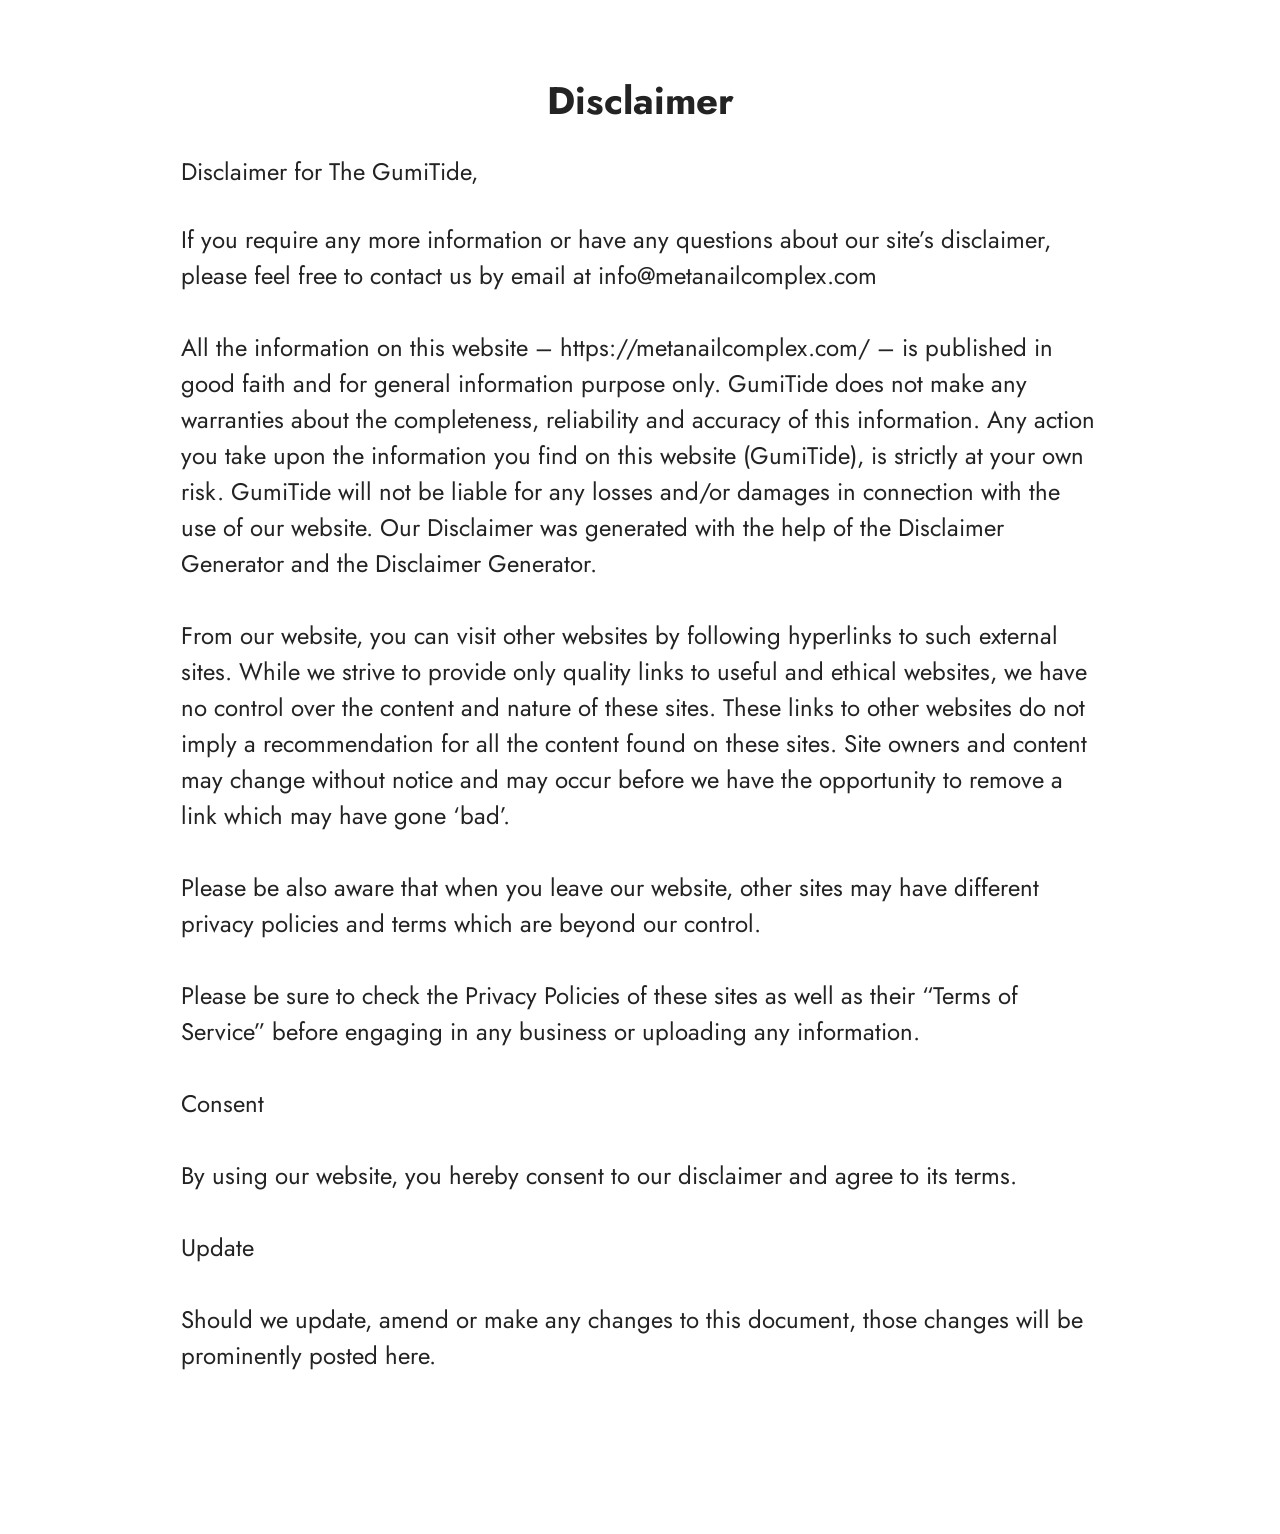
<file: Disclaimer.html>
<!DOCTYPE html>
<html  >
<head>
  <!-- Site made with Mobirise Website Builder v6.1.12, https://mobirise.com -->
  <meta charset="UTF-8">
  <meta http-equiv="X-UA-Compatible" content="IE=edge">
  <meta name="generator" content="Mobirise v6.1.12, mobirise.com">
  <meta name="viewport" content="width=device-width, initial-scale=1, minimum-scale=1">
  <link rel="shortcut icon" href="assets/images/natural-supplement-favicon-128x128.png" type="image/x-icon">
  <meta name="description" content="Disclaimer for GumiTide">
  
  
  <title>Disclaimer</title>
  <link rel="stylesheet" href="assets/bootstrap/css/bootstrap.min.css">
  <link rel="stylesheet" href="assets/animatecss/animate.css">
  <link rel="stylesheet" href="assets/theme/css/style.css">
  <link rel="preload" href="https://fonts.googleapis.com/css?family=Jost:100,200,300,400,500,600,700,800,900,100i,200i,300i,400i,500i,600i,700i,800i,900i&display=swap" as="style" onload="this.onload=null;this.rel='stylesheet'">
  <noscript><link rel="stylesheet" href="https://fonts.googleapis.com/css?family=Jost:100,200,300,400,500,600,700,800,900,100i,200i,300i,400i,500i,600i,700i,800i,900i&display=swap"></noscript>
  <link rel="preload" as="style" href="assets/mobirise/css/mbr-additional.css?v=xpWjaC"><link rel="stylesheet" href="assets/mobirise/css/mbr-additional.css?v=xpWjaC" type="text/css">

  
  
  
</head>
<body>
  
  <section data-bs-version="5.1" class="content5 cid-tBdkRoT5j6" id="content5-3u">
    
    <div class="container">
        <div class="row justify-content-center">
            <div class="col-md-12 col-lg-10">
                <h3 class="mbr-section-title mbr-fonts-style mb-4 display-2">
                    <strong>Disclaimer</strong>
                </h3>
                <h4 class="mbr-section-subtitle mbr-fonts-style mb-4 display-7">Disclaimer for The GumiTide,</h4>
                <p class="mbr-text mbr-fonts-style display-7">If you require any more information or have any questions about our site’s disclaimer, please feel free to contact us by email at info@metanailcomplex.com<br>
<br>All the information on this website – https://metanailcomplex.com/ – is published in good faith and for general information purpose only. GumiTide does not make any warranties about the completeness, reliability and accuracy of this information. Any action you take upon the information you find on this website (GumiTide), is strictly at your own risk. GumiTide will not be liable for any losses and/or damages in connection with the use of our website. Our Disclaimer was generated with the help of the Disclaimer Generator and the Disclaimer Generator.
<br>
<br>From our website, you can visit other websites by following hyperlinks to such external sites. While we strive to provide only quality links to useful and ethical websites, we have no control over the content and nature of these sites. These links to other websites do not imply a recommendation for all the content found on these sites. Site owners and content may change without notice and may occur before we have the opportunity to remove a link which may have gone ‘bad’.
<br>
<br>Please be also aware that when you leave our website, other sites may have different privacy policies and terms which are beyond our control.
<br>
<br>Please be sure to check the Privacy Policies of these sites as well as their “Terms of Service” before engaging in any business or uploading any information.
<br>
<br>Consent
<br>
<br>By using our website, you hereby consent to our disclaimer and agree to its terms.
<br>
<br>Update
<br>
<br>Should we update, amend or make any changes to this document, those changes will be prominently posted here.</p>
            </div>
        </div>
    </div>
</section><section class="display-7" style="padding: 0;align-items: center;justify-content: center;flex-wrap: wrap;    align-content: center;display: flex;position: relative;height: 4rem;"><a href="https://mobiri.se/" style="flex: 1 1;height: 4rem;position: absolute;width: 100%;z-index: 1;"><img alt="" style="height: 4rem;" src="[data-uri]"></a><p style="margin: 0;text-align: center;" class="display-7">&#8204;</p><a style="z-index:1" href="https://mobirise.com/builder/no-code-website-builder.html">No Code Website Builder</a></section><script src="assets/bootstrap/js/bootstrap.bundle.min.js"></script>  <script src="assets/smoothscroll/smooth-scroll.js"></script>  <script src="assets/ytplayer/index.js"></script>  <script src="assets/theme/js/script.js"></script>  
  
  
 <div id="scrollToTop" class="scrollToTop mbr-arrow-up"><a style="text-align: center;"><i class="mbr-arrow-up-icon mbr-arrow-up-icon-cm cm-icon cm-icon-smallarrow-up"></i></a></div>
    <input name="animation" type="hidden">
  </body>
</html>
</file>
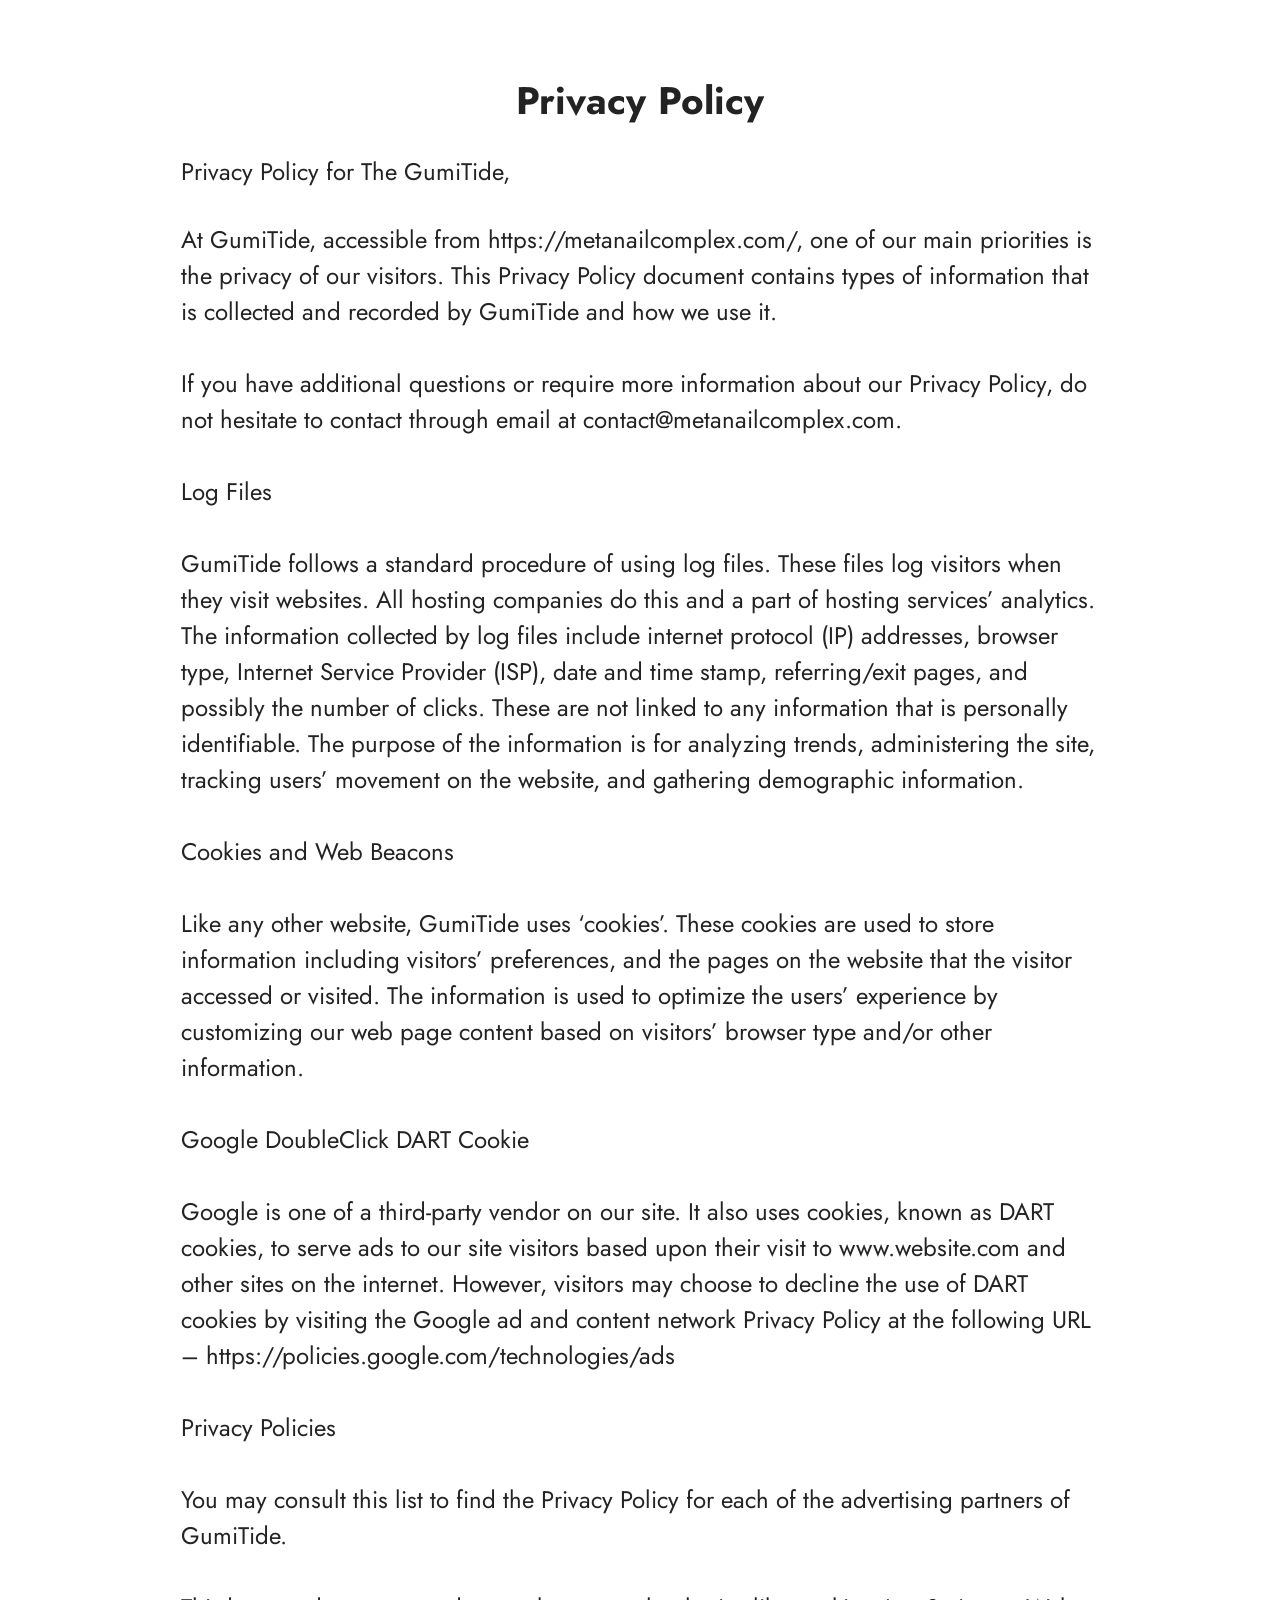
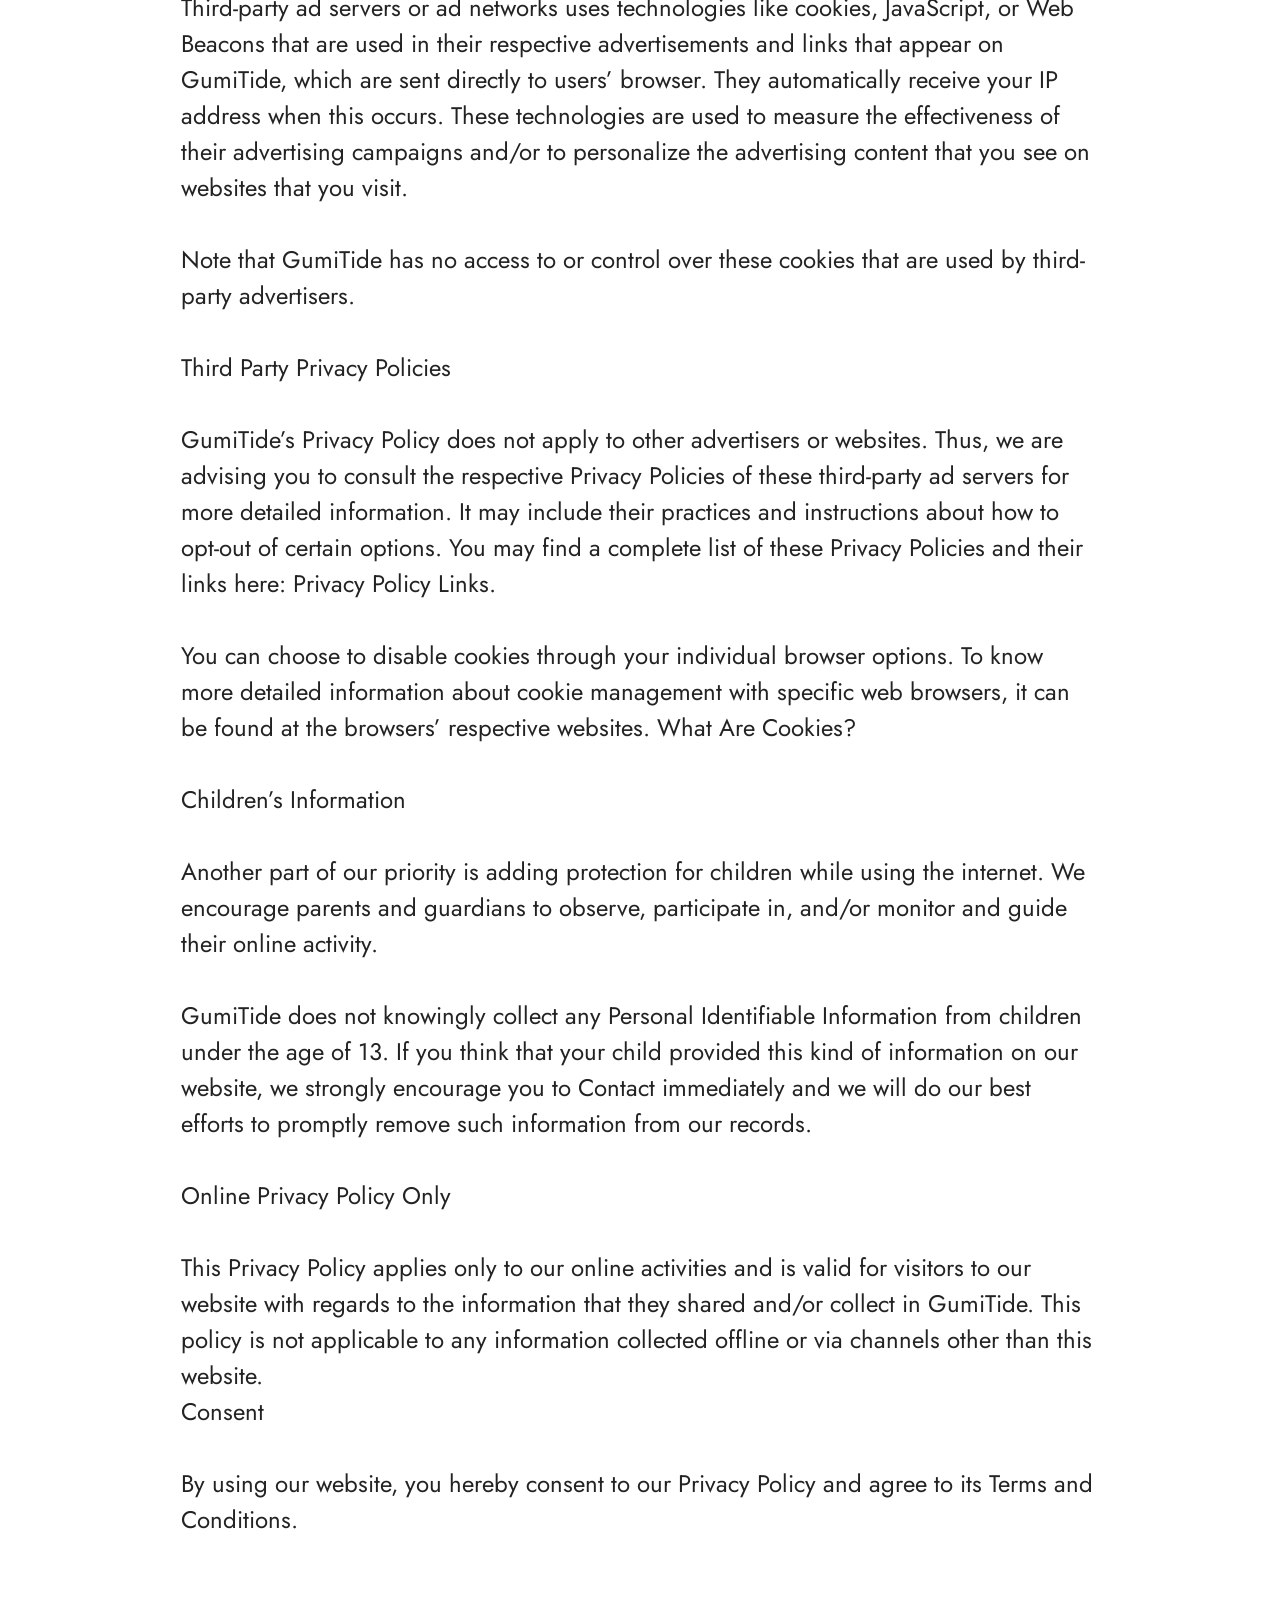
<file: Privacy-Policy.html>
<!DOCTYPE html>
<html  >
<head>
  <!-- Site made with Mobirise Website Builder v6.1.12, https://mobirise.com -->
  <meta charset="UTF-8">
  <meta http-equiv="X-UA-Compatible" content="IE=edge">
  <meta name="generator" content="Mobirise v6.1.12, mobirise.com">
  <meta name="viewport" content="width=device-width, initial-scale=1, minimum-scale=1">
  <link rel="shortcut icon" href="assets/images/natural-supplement-favicon-128x128.png" type="image/x-icon">
  <meta name="description" content="Privacy Policy for GumiTide">
  
  
  <title>Privacy Policy</title>
  <link rel="stylesheet" href="assets/bootstrap/css/bootstrap.min.css">
  <link rel="stylesheet" href="assets/animatecss/animate.css">
  <link rel="stylesheet" href="assets/theme/css/style.css">
  <link rel="preload" href="https://fonts.googleapis.com/css?family=Jost:100,200,300,400,500,600,700,800,900,100i,200i,300i,400i,500i,600i,700i,800i,900i&display=swap" as="style" onload="this.onload=null;this.rel='stylesheet'">
  <noscript><link rel="stylesheet" href="https://fonts.googleapis.com/css?family=Jost:100,200,300,400,500,600,700,800,900,100i,200i,300i,400i,500i,600i,700i,800i,900i&display=swap"></noscript>
  <link rel="preload" as="style" href="assets/mobirise/css/mbr-additional.css?v=PKYIkW"><link rel="stylesheet" href="assets/mobirise/css/mbr-additional.css?v=PKYIkW" type="text/css">

  
  
  
</head>
<body>
  
  <section data-bs-version="5.1" class="content5 cid-tBdkEq6OFT" id="content5-3t">
    
    <div class="container">
        <div class="row justify-content-center">
            <div class="col-md-12 col-lg-10">
                <h3 class="mbr-section-title mbr-fonts-style mb-4 display-2"><strong>Privacy Policy</strong></h3>
                <h4 class="mbr-section-subtitle mbr-fonts-style mb-4 display-7">Privacy Policy for The GumiTide,</h4>
                <p class="mbr-text mbr-fonts-style display-7">At GumiTide, accessible from https://metanailcomplex.com/, one of our main priorities is the privacy of our visitors. This Privacy Policy document contains types of information that is collected and recorded by GumiTide and how we use it.
<br>
<br>If you have additional questions or require more information about our Privacy Policy, do not hesitate to contact through email at contact@metanailcomplex.com.
<br>
<br>Log Files
<br>
<br>GumiTide follows a standard procedure of using log files. These files log visitors when they visit websites. All hosting companies do this and a part of hosting services’ analytics. The information collected by log files include internet protocol (IP) addresses, browser type, Internet Service Provider (ISP), date and time stamp, referring/exit pages, and possibly the number of clicks. These are not linked to any information that is personally identifiable. The purpose of the information is for analyzing trends, administering the site, tracking users’ movement on the website, and gathering demographic information.
<br>
<br>Cookies and Web Beacons
<br>
<br>Like any other website, GumiTide uses ‘cookies’. These cookies are used to store information including visitors’ preferences, and the pages on the website that the visitor accessed or visited. The information is used to optimize the users’ experience by customizing our web page content based on visitors’ browser type and/or other information.
<br>
<br>Google DoubleClick DART Cookie
<br>
<br>Google is one of a third-party vendor on our site. It also uses cookies, known as DART cookies, to serve ads to our site visitors based upon their visit to www.website.com and other sites on the internet. However, visitors may choose to decline the use of DART cookies by visiting the Google ad and content network Privacy Policy at the following URL – https://policies.google.com/technologies/ads
<br>
<br>Privacy Policies
<br>
<br>You may consult this list to find the Privacy Policy for each of the advertising partners of GumiTide.
<br>
<br>Third-party ad servers or ad networks uses technologies like cookies, JavaScript, or Web Beacons that are used in their respective advertisements and links that appear on GumiTide, which are sent directly to users’ browser. They automatically receive your IP address when this occurs. These technologies are used to measure the effectiveness of their advertising campaigns and/or to personalize the advertising content that you see on websites that you visit.
<br>
<br>Note that GumiTide has no access to or control over these cookies that are used by third-party advertisers.
<br>
<br>Third Party Privacy Policies
<br>
<br>GumiTide’s Privacy Policy does not apply to other advertisers or websites. Thus, we are advising you to consult the respective Privacy Policies of these third-party ad servers for more detailed information. It may include their practices and instructions about how to opt-out of certain options. You may find a complete list of these Privacy Policies and their links here: Privacy Policy Links.
<br>
<br>You can choose to disable cookies through your individual browser options. To know more detailed information about cookie management with specific web browsers, it can be found at the browsers’ respective websites. What Are Cookies?
<br>
<br>Children’s Information
<br>
<br>Another part of our priority is adding protection for children while using the internet. We encourage parents and guardians to observe, participate in, and/or monitor and guide their online activity.
<br>
<br>GumiTide does not knowingly collect any Personal Identifiable Information from children under the age of 13. If you think that your child provided this kind of information on our website, we strongly encourage you to Contact immediately and we will do our best efforts to promptly remove such information from our records.
<br>
<br>Online Privacy Policy Only
<br>
<br>This Privacy Policy applies only to our online activities and is valid for visitors to our website with regards to the information that they shared and/or collect in GumiTide. This policy is not applicable to any information collected offline or via channels other than this website.
<br>Consent
<br>
<br>By using our website, you hereby consent to our Privacy Policy and agree to its Terms and Conditions.</p>
            </div>
        </div>
    </div>
</section><section class="display-7" style="padding: 0;align-items: center;justify-content: center;flex-wrap: wrap;    align-content: center;display: flex;position: relative;height: 4rem;"><a href="https://mobiri.se/" style="flex: 1 1;height: 4rem;position: absolute;width: 100%;z-index: 1;"><img alt="" style="height: 4rem;" src="[data-uri]"></a><p style="margin: 0;text-align: center;" class="display-7">&#8204;</p><a style="z-index:1" href="https://mobirise.com/builder/no-code-website-builder.html">No Code Website Builder</a></section><script src="assets/bootstrap/js/bootstrap.bundle.min.js"></script>  <script src="assets/smoothscroll/smooth-scroll.js"></script>  <script src="assets/ytplayer/index.js"></script>  <script src="assets/theme/js/script.js"></script>  
  
  
 <div id="scrollToTop" class="scrollToTop mbr-arrow-up"><a style="text-align: center;"><i class="mbr-arrow-up-icon mbr-arrow-up-icon-cm cm-icon cm-icon-smallarrow-up"></i></a></div>
    <input name="animation" type="hidden">
  </body>
</html>
</file>
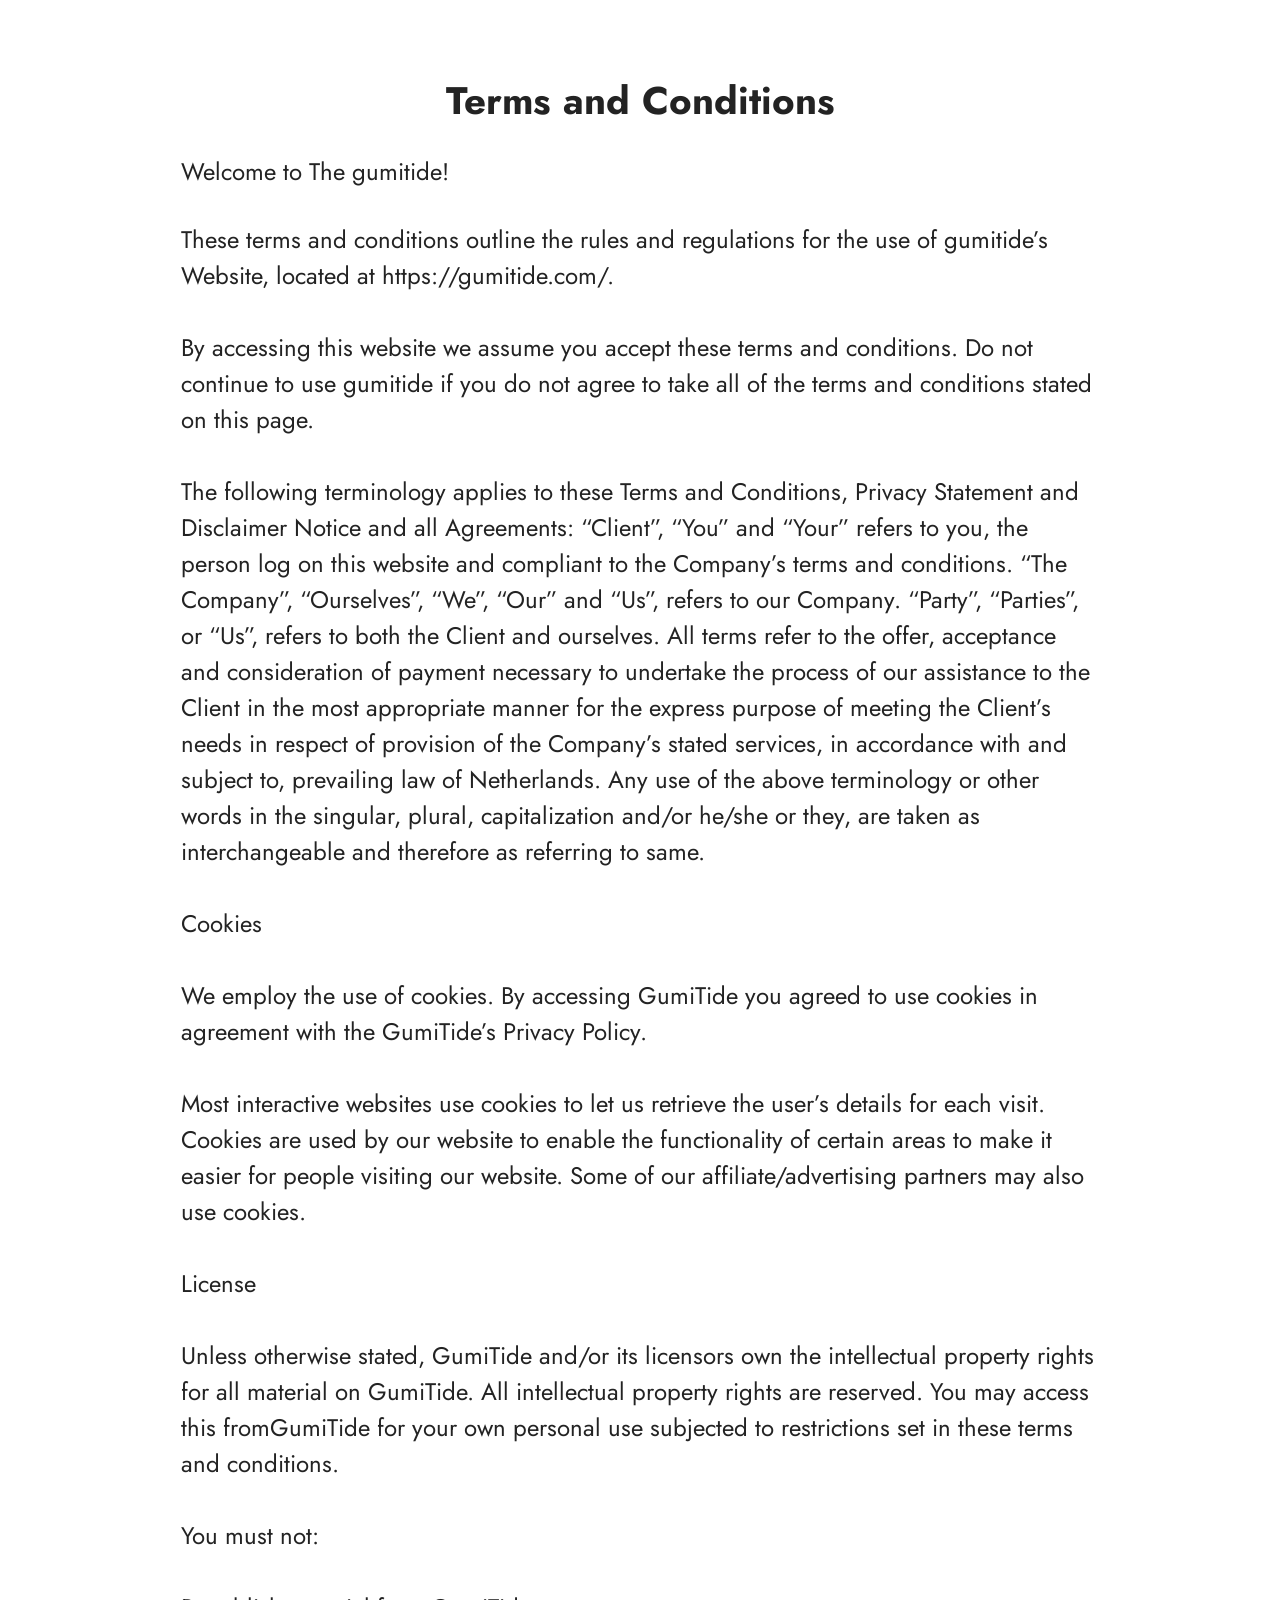
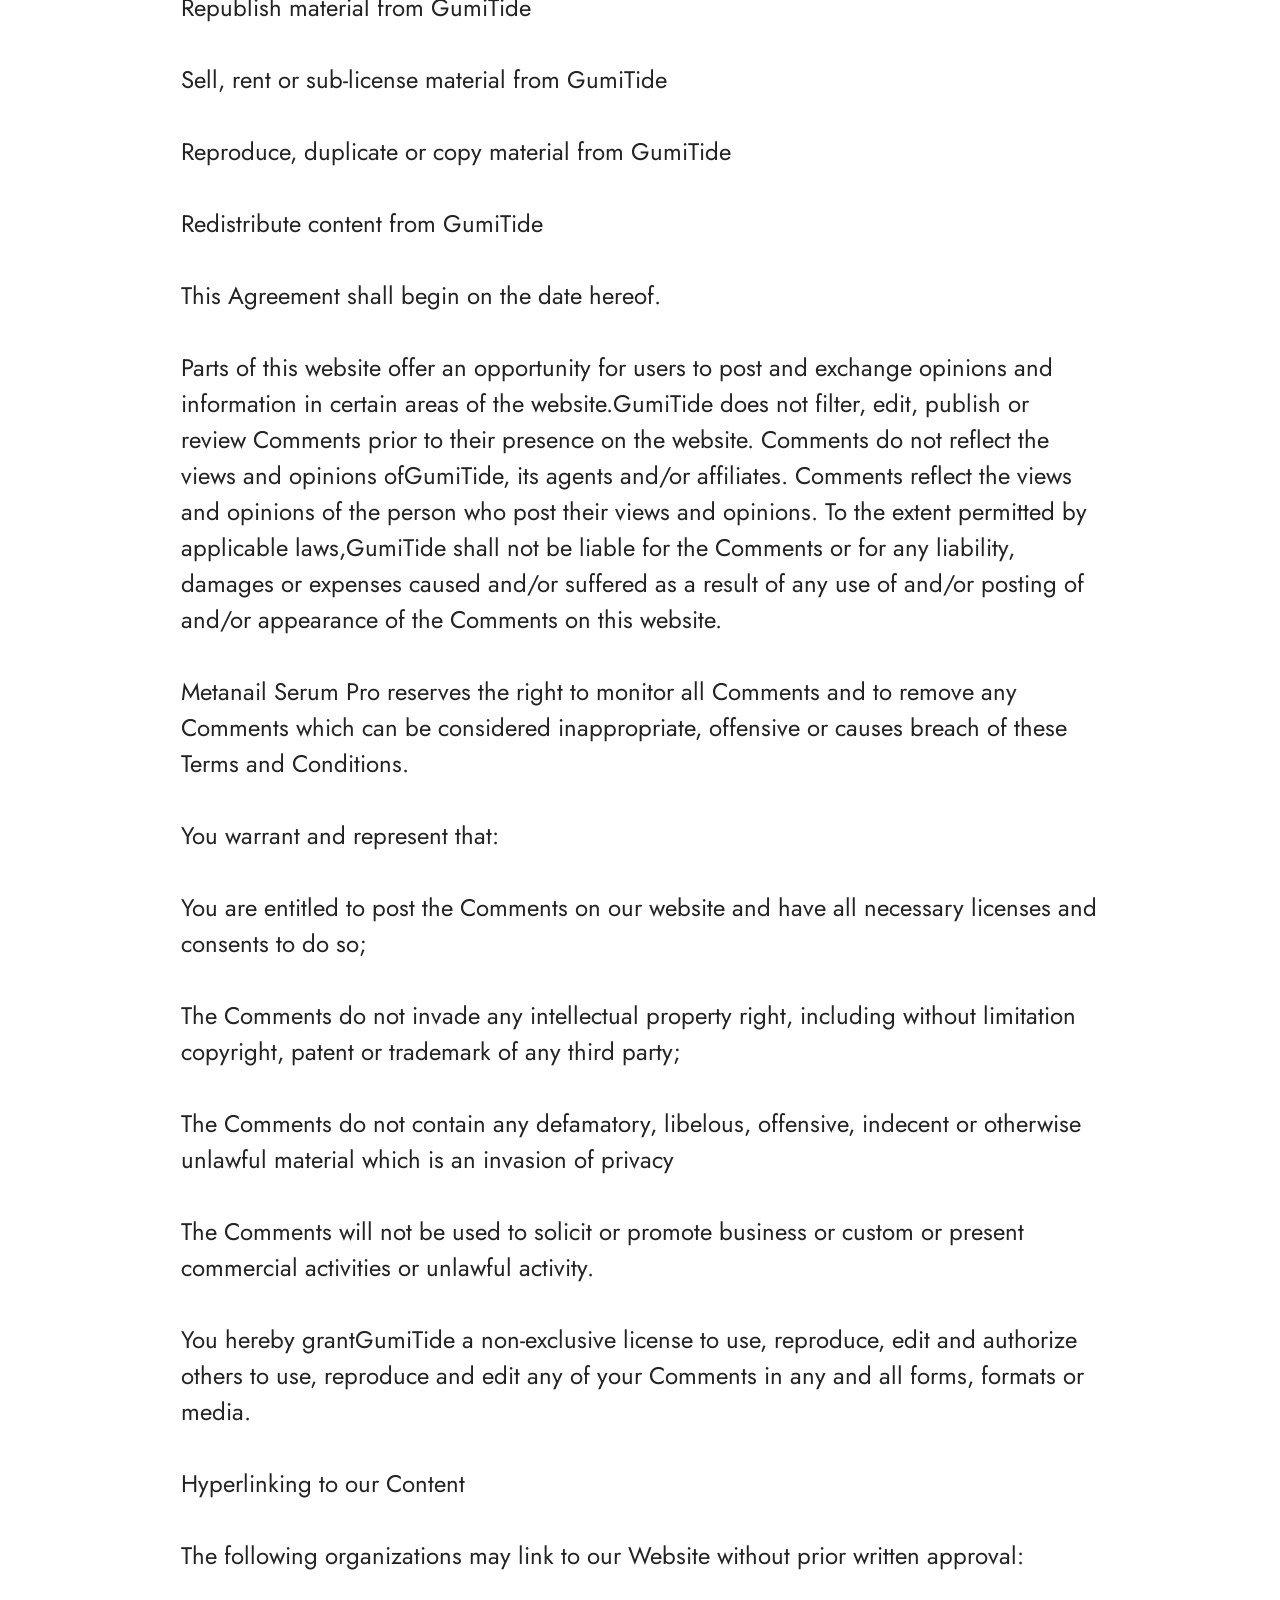
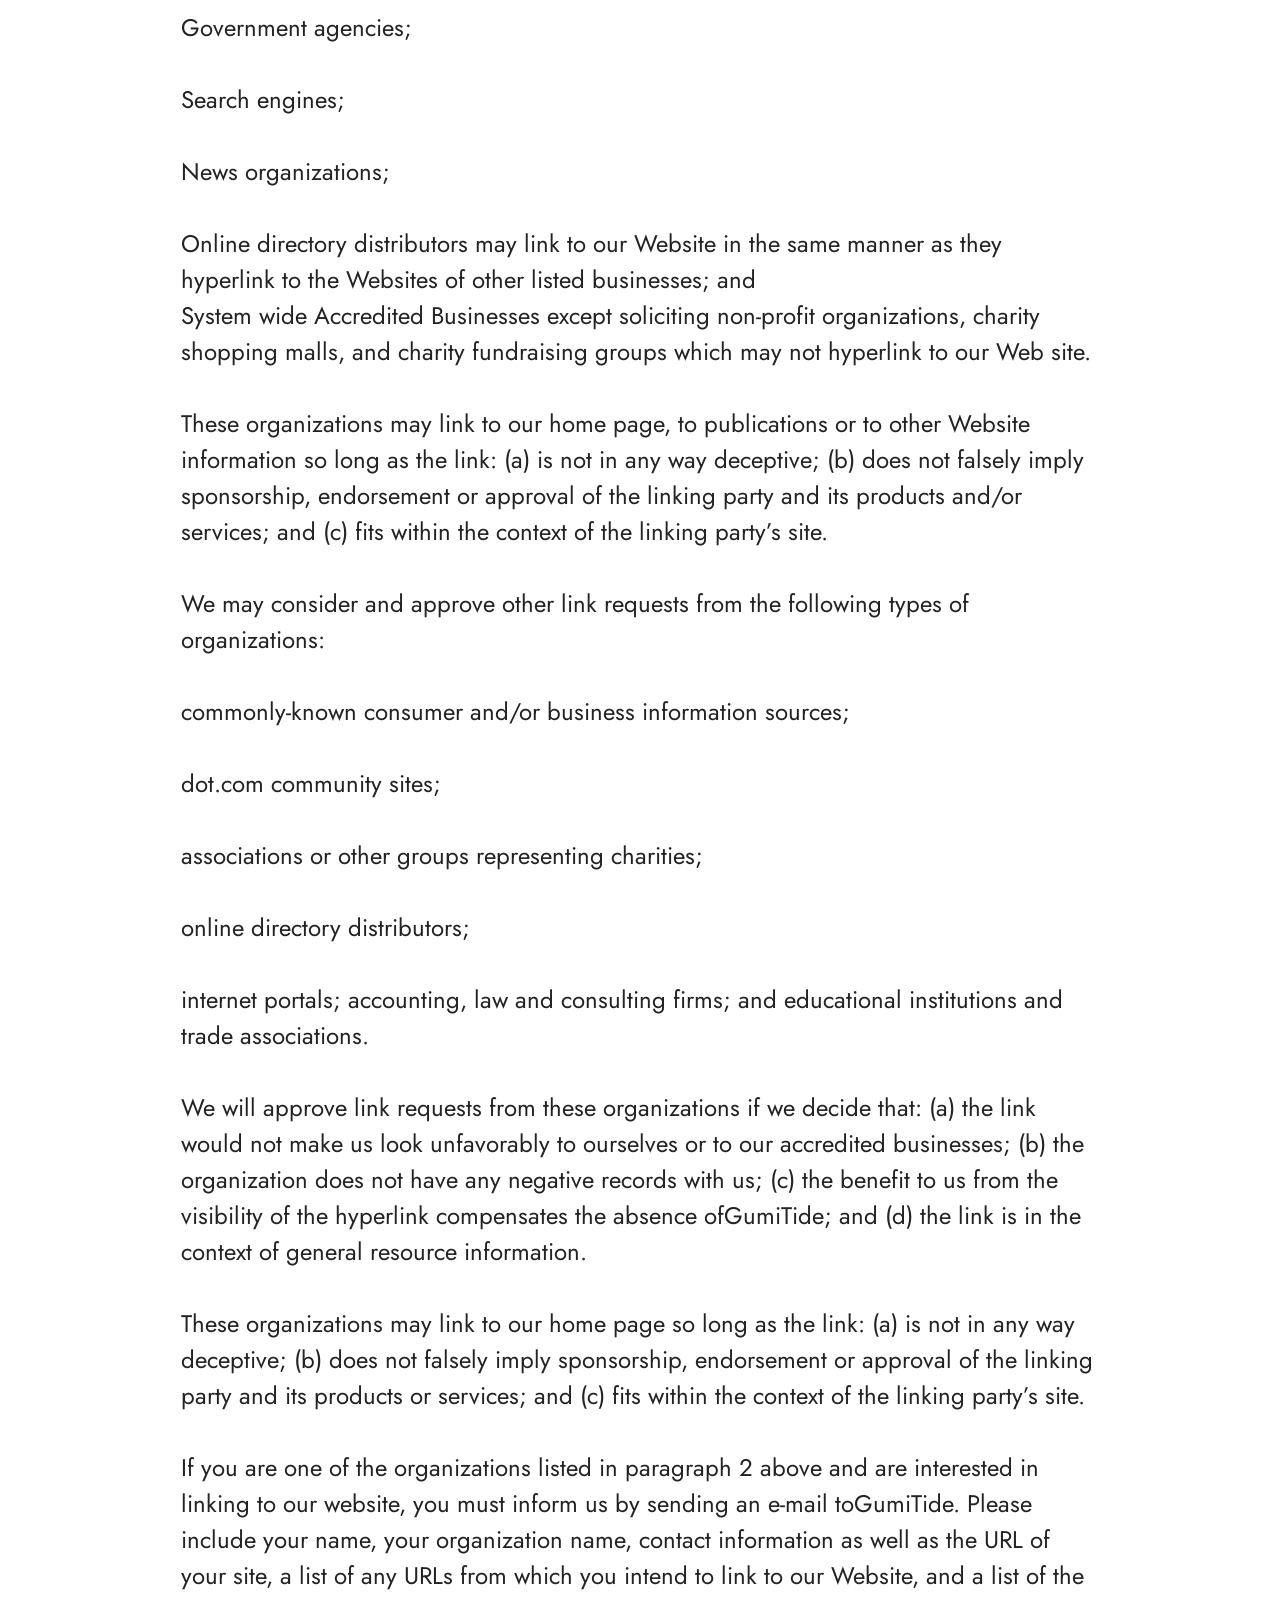
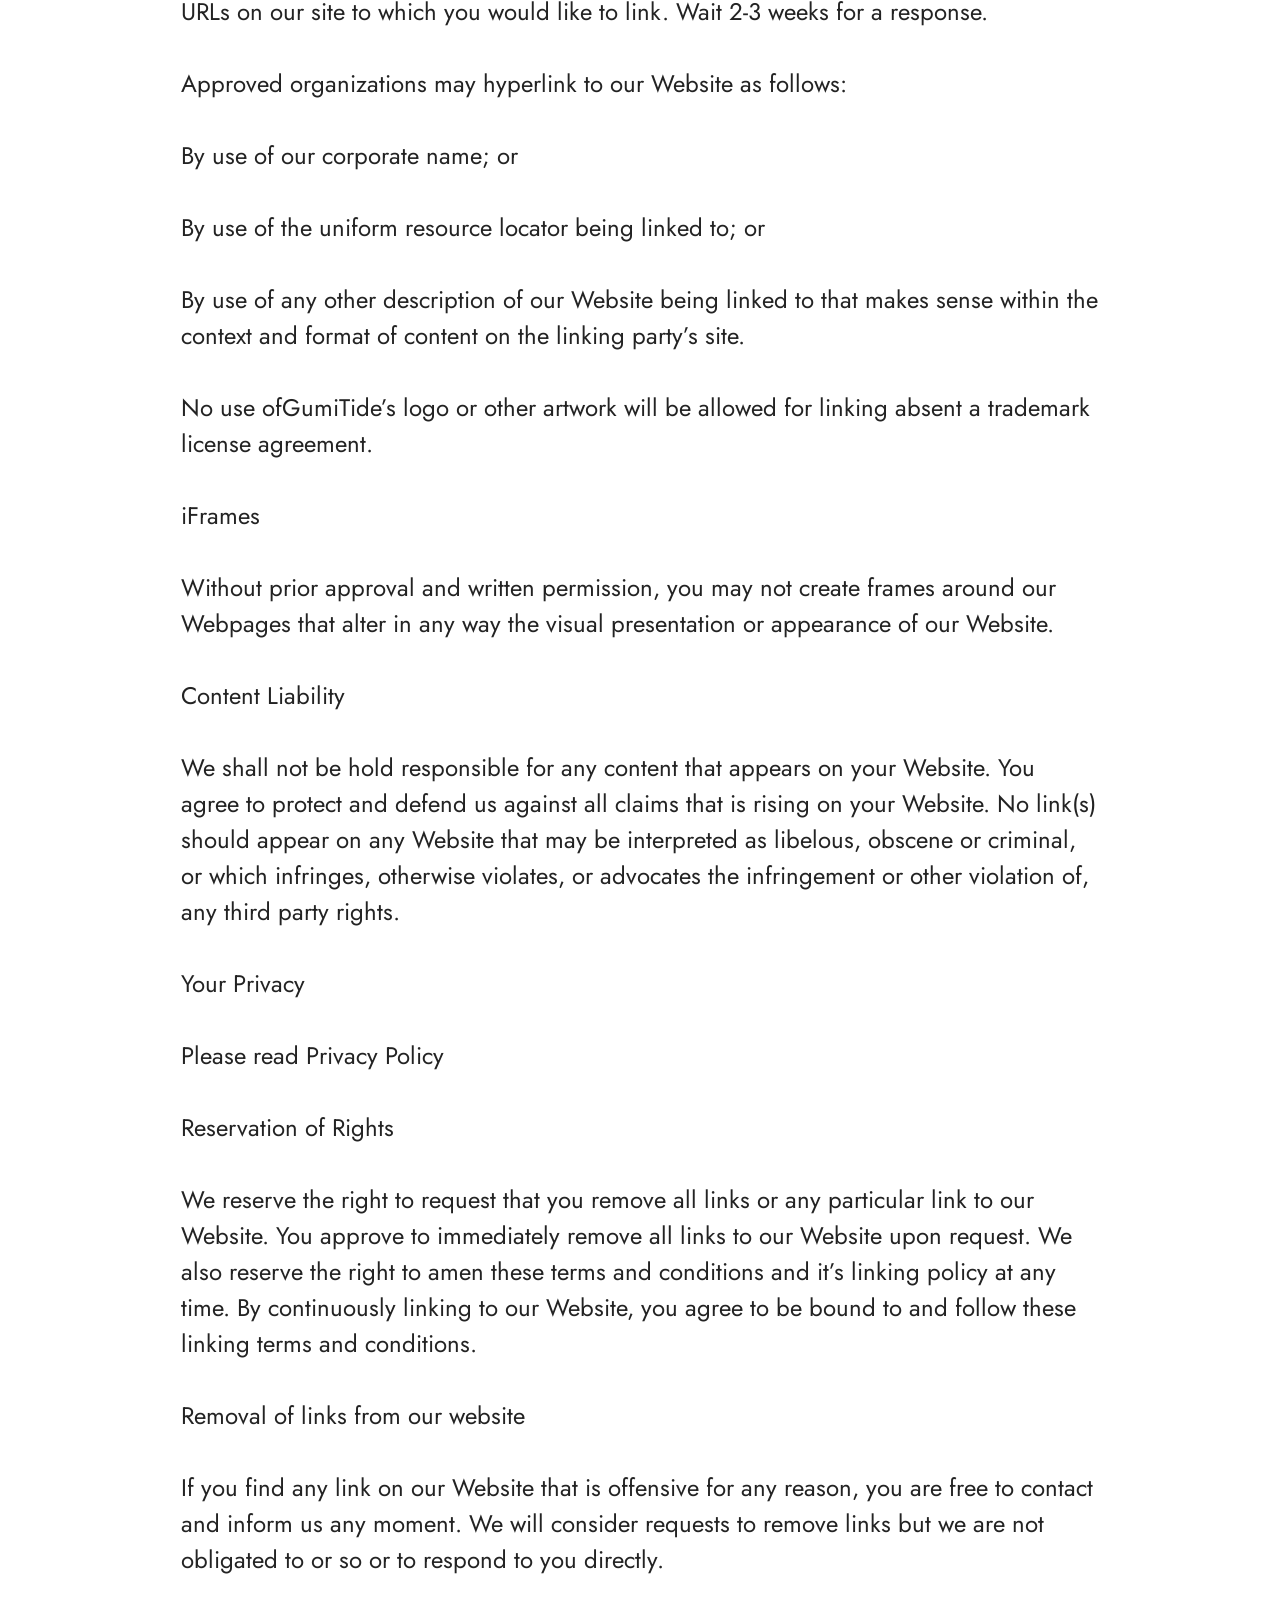
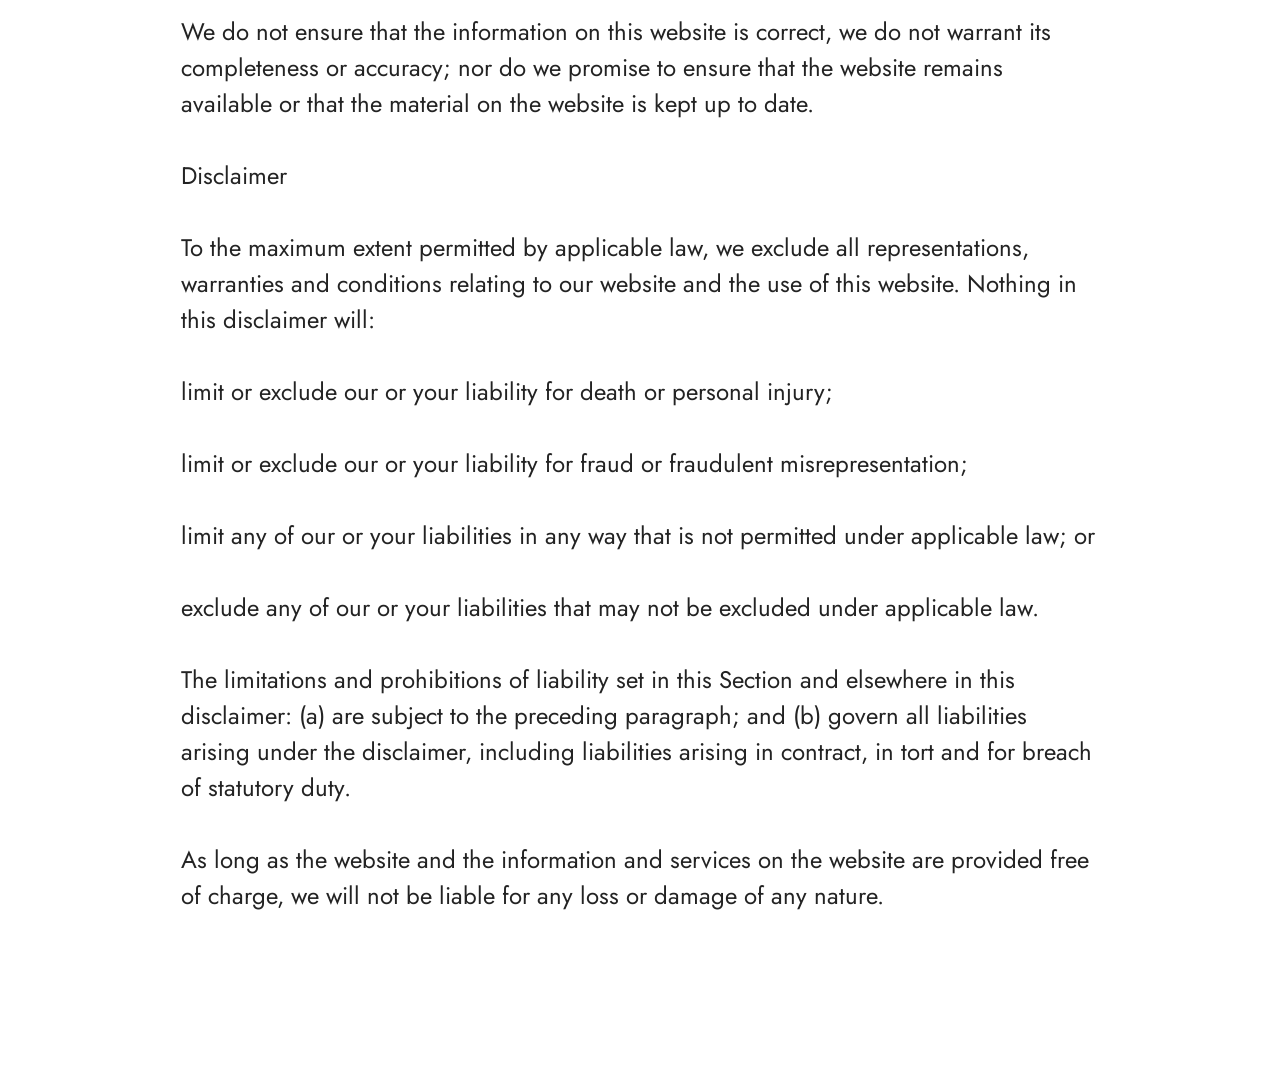
<file: terms.html>
<!DOCTYPE html>
<html  >
<head>
  <!-- Site made with Mobirise Website Builder v6.1.12, https://mobirise.com -->
  <meta charset="UTF-8">
  <meta http-equiv="X-UA-Compatible" content="IE=edge">
  <meta name="generator" content="Mobirise v6.1.12, mobirise.com">
  <meta name="viewport" content="width=device-width, initial-scale=1, minimum-scale=1">
  <link rel="shortcut icon" href="assets/images/natural-supplement-favicon-128x128.png" type="image/x-icon">
  <meta name="description" content="Terms and Conditions forGumiTide">
  
  
  <title>Terms and Conditions</title>
  <link rel="stylesheet" href="assets/bootstrap/css/bootstrap.min.css">
  <link rel="stylesheet" href="assets/animatecss/animate.css">
  <link rel="stylesheet" href="assets/theme/css/style.css">
  <link rel="preload" href="https://fonts.googleapis.com/css?family=Jost:100,200,300,400,500,600,700,800,900,100i,200i,300i,400i,500i,600i,700i,800i,900i&display=swap" as="style" onload="this.onload=null;this.rel='stylesheet'">
  <noscript><link rel="stylesheet" href="https://fonts.googleapis.com/css?family=Jost:100,200,300,400,500,600,700,800,900,100i,200i,300i,400i,500i,600i,700i,800i,900i&display=swap"></noscript>
  <link rel="preload" as="style" href="assets/mobirise/css/mbr-additional.css?v=Rt76Ec"><link rel="stylesheet" href="assets/mobirise/css/mbr-additional.css?v=Rt76Ec" type="text/css">

  
  
  
</head>
<body>
  
  <section data-bs-version="5.1" class="content5 cid-tBdio7aKX4" id="content5-3s">
    
    <div class="container">
        <div class="row justify-content-center">
            <div class="col-md-12 col-lg-10">
                <h3 class="mbr-section-title mbr-fonts-style mb-4 display-2"><strong>Terms and Conditions</strong></h3>
                <h4 class="mbr-section-subtitle mbr-fonts-style mb-4 display-7">Welcome to The gumitide!</h4>
                <p class="mbr-text mbr-fonts-style display-7">These terms and conditions outline the rules and regulations for the use of gumitide’s Website, located at https://gumitide.com/.
<br>
<br>By accessing this website we assume you accept these terms and conditions. Do not continue to use gumitide if you do not agree to take all of the terms and conditions stated on this page.
<br>
<br>The following terminology applies to these Terms and Conditions, Privacy Statement and Disclaimer Notice and all Agreements: “Client”, “You” and “Your” refers to you, the person log on this website and compliant to the Company’s terms and conditions. “The Company”, “Ourselves”, “We”, “Our” and “Us”, refers to our Company. “Party”, “Parties”, or “Us”, refers to both the Client and ourselves. All terms refer to the offer, acceptance and consideration of payment necessary to undertake the process of our assistance to the Client in the most appropriate manner for the express purpose of meeting the Client’s needs in respect of provision of the Company’s stated services, in accordance with and subject to, prevailing law of Netherlands. Any use of the above terminology or other words in the singular, plural, capitalization and/or he/she or they, are taken as interchangeable and therefore as referring to same.
<br>
<br>Cookies
<br>
<br>We employ the use of cookies. By accessing GumiTide you agreed to use cookies in agreement with the GumiTide’s Privacy Policy.
<br>
<br>Most interactive websites use cookies to let us retrieve the user’s details for each visit. Cookies are used by our website to enable the functionality of certain areas to make it easier for people visiting our website. Some of our affiliate/advertising partners may also use cookies.
<br>
<br>License
<br>
<br>Unless otherwise stated, GumiTide and/or its licensors own the intellectual property rights for all material on GumiTide. All intellectual property rights are reserved. You may access this fromGumiTide for your own personal use subjected to restrictions set in these terms and conditions.
<br>
<br>You must not:
<br>
<br>Republish material from GumiTide
<br>
<br>Sell, rent or sub-license material from GumiTide
<br>
<br>Reproduce, duplicate or copy material from GumiTide
<br>
<br>Redistribute content from GumiTide
<br>
<br>This Agreement shall begin on the date hereof.
<br>
<br>Parts of this website offer an opportunity for users to post and exchange opinions and information in certain areas of the website.GumiTide does not filter, edit, publish or review Comments prior to their presence on the website. Comments do not reflect the views and opinions ofGumiTide, its agents and/or affiliates. Comments reflect the views and opinions of the person who post their views and opinions. To the extent permitted by applicable laws,GumiTide shall not be liable for the Comments or for any liability, damages or expenses caused and/or suffered as a result of any use of and/or posting of and/or appearance of the Comments on this website.
<br>
<br>Metanail Serum Pro reserves the right to monitor all Comments and to remove any Comments which can be considered inappropriate, offensive or causes breach of these Terms and Conditions.
<br>
<br>You warrant and represent that:
<br>
<br>You are entitled to post the Comments on our website and have all necessary licenses and consents to do so;
<br>
<br>The Comments do not invade any intellectual property right, including without limitation copyright, patent or trademark of any third party;
<br>
<br>The Comments do not contain any defamatory, libelous, offensive, indecent or otherwise unlawful material which is an invasion of privacy
<br>
<br>The Comments will not be used to solicit or promote business or custom or present commercial activities or unlawful activity.
<br>
<br>You hereby grantGumiTide a non-exclusive license to use, reproduce, edit and authorize others to use, reproduce and edit any of your Comments in any and all forms, formats or media.
<br>
<br>Hyperlinking to our Content
<br>
<br>The following organizations may link to our Website without prior written approval:
<br>
<br>Government agencies;
<br>
<br>Search engines;
<br>
<br>News organizations;
<br>
<br>Online directory distributors may link to our Website in the same manner as they hyperlink to the Websites of other listed businesses; and
<br>System wide Accredited Businesses except soliciting non-profit organizations, charity shopping malls, and charity fundraising groups which may not hyperlink to our Web site.
<br>
<br>These organizations may link to our home page, to publications or to other Website information so long as the link: (a) is not in any way deceptive; (b) does not falsely imply sponsorship, endorsement or approval of the linking party and its products and/or services; and (c) fits within the context of the linking party’s site.
<br>
<br>We may consider and approve other link requests from the following types of organizations:
<br>
<br>commonly-known consumer and/or business information sources;
<br>
<br>dot.com community sites;
<br>
<br>associations or other groups representing charities;
<br>
<br>online directory distributors;
<br>
<br>internet portals; accounting, law and consulting firms; and educational institutions and trade associations.
<br>
<br>We will approve link requests from these organizations if we decide that: (a) the link would not make us look unfavorably to ourselves or to our accredited businesses; (b) the organization does not have any negative records with us; (c) the benefit to us from the visibility of the hyperlink compensates the absence ofGumiTide; and (d) the link is in the context of general resource information.
<br>
<br>These organizations may link to our home page so long as the link: (a) is not in any way deceptive; (b) does not falsely imply sponsorship, endorsement or approval of the linking party and its products or services; and (c) fits within the context of the linking party’s site.
<br>
<br>If you are one of the organizations listed in paragraph 2 above and are interested in linking to our website, you must inform us by sending an e-mail toGumiTide. Please include your name, your organization name, contact information as well as the URL of your site, a list of any URLs from which you intend to link to our Website, and a list of the URLs on our site to which you would like to link. Wait 2-3 weeks for a response.
<br>
<br>Approved organizations may hyperlink to our Website as follows:
<br>
<br>By use of our corporate name; or
<br>
<br>By use of the uniform resource locator being linked to; or
<br>
<br>By use of any other description of our Website being linked to that makes sense within the context and format of content on the linking party’s site.
<br>
<br>No use ofGumiTide’s logo or other artwork will be allowed for linking absent a trademark license agreement.
<br>
<br>iFrames
<br>
<br>Without prior approval and written permission, you may not create frames around our Webpages that alter in any way the visual presentation or appearance of our Website.
<br>
<br>Content Liability
<br>
<br>We shall not be hold responsible for any content that appears on your Website. You agree to protect and defend us against all claims that is rising on your Website. No link(s) should appear on any Website that may be interpreted as libelous, obscene or criminal, or which infringes, otherwise violates, or advocates the infringement or other violation of, any third party rights.
<br>
<br>Your Privacy
<br>
<br>Please read Privacy Policy
<br>
<br>Reservation of Rights
<br>
<br>We reserve the right to request that you remove all links or any particular link to our Website. You approve to immediately remove all links to our Website upon request. We also reserve the right to amen these terms and conditions and it’s linking policy at any time. By continuously linking to our Website, you agree to be bound to and follow these linking terms and conditions.
<br>
<br>Removal of links from our website
<br>
<br>If you find any link on our Website that is offensive for any reason, you are free to contact and inform us any moment. We will consider requests to remove links but we are not obligated to or so or to respond to you directly.
<br>
<br>We do not ensure that the information on this website is correct, we do not warrant its completeness or accuracy; nor do we promise to ensure that the website remains available or that the material on the website is kept up to date.
<br>
<br>Disclaimer
<br>
<br>To the maximum extent permitted by applicable law, we exclude all representations, warranties and conditions relating to our website and the use of this website. Nothing in this disclaimer will:
<br>
<br>limit or exclude our or your liability for death or personal injury;
<br>
<br>limit or exclude our or your liability for fraud or fraudulent misrepresentation;
<br>
<br>limit any of our or your liabilities in any way that is not permitted under applicable law; or
<br>
<br>exclude any of our or your liabilities that may not be excluded under applicable law.
<br>
<br>The limitations and prohibitions of liability set in this Section and elsewhere in this disclaimer: (a) are subject to the preceding paragraph; and (b) govern all liabilities arising under the disclaimer, including liabilities arising in contract, in tort and for breach of statutory duty.
<br>
<br>As long as the website and the information and services on the website are provided free of charge, we will not be liable for any loss or damage of any nature.</p>
            </div>
        </div>
    </div>
</section><section class="display-7" style="padding: 0;align-items: center;justify-content: center;flex-wrap: wrap;    align-content: center;display: flex;position: relative;height: 4rem;"><a href="https://mobiri.se/" style="flex: 1 1;height: 4rem;position: absolute;width: 100%;z-index: 1;"><img alt="" style="height: 4rem;" src="[data-uri]"></a><p style="margin: 0;text-align: center;" class="display-7">&#8204;</p><a style="z-index:1" href="https://mobirise.com/html-builder.html">HTML Creator</a></section><script src="assets/bootstrap/js/bootstrap.bundle.min.js"></script>  <script src="assets/smoothscroll/smooth-scroll.js"></script>  <script src="assets/ytplayer/index.js"></script>  <script src="assets/theme/js/script.js"></script>  
  
  
 <div id="scrollToTop" class="scrollToTop mbr-arrow-up"><a style="text-align: center;"><i class="mbr-arrow-up-icon mbr-arrow-up-icon-cm cm-icon cm-icon-smallarrow-up"></i></a></div>
    <input name="animation" type="hidden">
  </body>
</html>
</file>
<file: assets/web/assets/mobirise-icons2/mobirise2.css>
@font-face {
  font-family: 'Moririse2';
  font-display: swap;
  src:  url('mobirise2.eot?f2bix4');
  src:  url('mobirise2.eot?f2bix4#iefix') format('embedded-opentype'),
    url('mobirise2.woff2?f2bix4') format('woff2'),
    url('mobirise2.woff?f2bix4') format('woff'),
    url('mobirise2.ttf?f2bix4') format('truetype'),
    url('mobirise2.svg?f2bix4#mobirise2') format('svg');
  font-weight: normal;
  font-style: normal;
}

[class^="mobi-"], [class*=" mobi-"] {
  /* use !important to prevent issues with browser extensions that change fonts */
  font-family: 'Moririse2' !important;
  speak: none;
  font-style: normal;
  font-weight: normal;
  font-variant: normal;
  text-transform: none;
  line-height: 1;

  /* Better Font Rendering =========== */
  -webkit-font-smoothing: antialiased;
  -moz-osx-font-smoothing: grayscale;
}

.mobi-mbri-add-submenu:before {
  content: "\e900";
}
.mobi-mbri-alert:before {
  content: "\e901";
}
.mobi-mbri-align-center:before {
  content: "\e902";
}
.mobi-mbri-align-justify:before {
  content: "\e903";
}
.mobi-mbri-align-left:before {
  content: "\e904";
}
.mobi-mbri-align-right:before {
  content: "\e905";
}
.mobi-mbri-android:before {
  content: "\e906";
}
.mobi-mbri-apple:before {
  content: "\e907";
}
.mobi-mbri-arrow-down:before {
  content: "\e908";
}
.mobi-mbri-arrow-next:before {
  content: "\e909";
}
.mobi-mbri-arrow-prev:before {
  content: "\e90a";
}
.mobi-mbri-arrow-up:before {
  content: "\e90b";
}
.mobi-mbri-bold:before {
  content: "\e90c";
}
.mobi-mbri-bookmark:before {
  content: "\e90d";
}
.mobi-mbri-bootstrap:before {
  content: "\e90e";
}
.mobi-mbri-briefcase:before {
  content: "\e90f";
}
.mobi-mbri-browse:before {
  content: "\e910";
}
.mobi-mbri-bulleted-list:before {
  content: "\e911";
}
.mobi-mbri-calendar:before {
  content: "\e912";
}
.mobi-mbri-camera:before {
  content: "\e913";
}
.mobi-mbri-cart-add:before {
  content: "\e914";
}
.mobi-mbri-cart-full:before {
  content: "\e915";
}
.mobi-mbri-cash:before {
  content: "\e916";
}
.mobi-mbri-change-style:before {
  content: "\e917";
}
.mobi-mbri-chat:before {
  content: "\e918";
}
.mobi-mbri-clock:before {
  content: "\e919";
}
.mobi-mbri-close:before {
  content: "\e91a";
}
.mobi-mbri-cloud:before {
  content: "\e91b";
}
.mobi-mbri-code:before {
  content: "\e91c";
}
.mobi-mbri-contact-form:before {
  content: "\e91d";
}
.mobi-mbri-credit-card:before {
  content: "\e91e";
}
.mobi-mbri-cursor-click:before {
  content: "\e91f";
}
.mobi-mbri-cust-feedback:before {
  content: "\e920";
}
.mobi-mbri-database:before {
  content: "\e921";
}
.mobi-mbri-delivery:before {
  content: "\e922";
}
.mobi-mbri-desktop:before {
  content: "\e923";
}
.mobi-mbri-devices:before {
  content: "\e924";
}
.mobi-mbri-down:before {
  content: "\e925";
}
.mobi-mbri-download-2:before {
  content: "\e926";
}
.mobi-mbri-download:before {
  content: "\e927";
}
.mobi-mbri-drag-n-drop-2:before {
  content: "\e928";
}
.mobi-mbri-drag-n-drop:before {
  content: "\e929";
}
.mobi-mbri-edit-2:before {
  content: "\e92a";
}
.mobi-mbri-edit:before {
  content: "\e92b";
}
.mobi-mbri-error:before {
  content: "\e92c";
}
.mobi-mbri-extension:before {
  content: "\e92d";
}
.mobi-mbri-features:before {
  content: "\e92e";
}
.mobi-mbri-file:before {
  content: "\e92f";
}
.mobi-mbri-flag:before {
  content: "\e930";
}
.mobi-mbri-folder:before {
  content: "\e931";
}
.mobi-mbri-gift:before {
  content: "\e932";
}
.mobi-mbri-github:before {
  content: "\e933";
}
.mobi-mbri-globe-2:before {
  content: "\e934";
}
.mobi-mbri-globe:before {
  content: "\e935";
}
.mobi-mbri-growing-chart:before {
  content: "\e936";
}
.mobi-mbri-hearth:before {
  content: "\e937";
}
.mobi-mbri-help:before {
  content: "\e938";
}
.mobi-mbri-home:before {
  content: "\e939";
}
.mobi-mbri-hot-cup:before {
  content: "\e93a";
}
.mobi-mbri-idea:before {
  content: "\e93b";
}
.mobi-mbri-image-gallery:before {
  content: "\e93c";
}
.mobi-mbri-image-slider:before {
  content: "\e93d";
}
.mobi-mbri-info:before {
  content: "\e93e";
}
.mobi-mbri-italic:before {
  content: "\e93f";
}
.mobi-mbri-key:before {
  content: "\e940";
}
.mobi-mbri-laptop:before {
  content: "\e941";
}
.mobi-mbri-layers:before {
  content: "\e942";
}
.mobi-mbri-left-right:before {
  content: "\e943";
}
.mobi-mbri-left:before {
  content: "\e944";
}
.mobi-mbri-letter:before {
  content: "\e945";
}
.mobi-mbri-like:before {
  content: "\e946";
}
.mobi-mbri-link:before {
  content: "\e947";
}
.mobi-mbri-lock:before {
  content: "\e948";
}
.mobi-mbri-login:before {
  content: "\e949";
}
.mobi-mbri-logout:before {
  content: "\e94a";
}
.mobi-mbri-magic-stick:before {
  content: "\e94b";
}
.mobi-mbri-map-pin:before {
  content: "\e94c";
}
.mobi-mbri-menu:before {
  content: "\e94d";
}
.mobi-mbri-mobile-2:before {
  content: "\e94e";
}
.mobi-mbri-mobile-horizontal:before {
  content: "\e94f";
}
.mobi-mbri-mobile:before {
  content: "\e950";
}
.mobi-mbri-mobirise:before {
  content: "\e951";
}
.mobi-mbri-more-horizontal:before {
  content: "\e952";
}
.mobi-mbri-more-vertical:before {
  content: "\e953";
}
.mobi-mbri-music:before {
  content: "\e954";
}
.mobi-mbri-new-file:before {
  content: "\e955";
}
.mobi-mbri-numbered-list:before {
  content: "\e956";
}
.mobi-mbri-opened-folder:before {
  content: "\e957";
}
.mobi-mbri-pages:before {
  content: "\e958";
}
.mobi-mbri-paper-plane:before {
  content: "\e959";
}
.mobi-mbri-paperclip:before {
  content: "\e95a";
}
.mobi-mbri-phone:before {
  content: "\e95b";
}
.mobi-mbri-photo:before {
  content: "\e95c";
}
.mobi-mbri-photos:before {
  content: "\e95d";
}
.mobi-mbri-pin:before {
  content: "\e95e";
}
.mobi-mbri-play:before {
  content: "\e95f";
}
.mobi-mbri-plus:before {
  content: "\e960";
}
.mobi-mbri-preview:before {
  content: "\e961";
}
.mobi-mbri-print:before {
  content: "\e962";
}
.mobi-mbri-protect:before {
  content: "\e963";
}
.mobi-mbri-question:before {
  content: "\e964";
}
.mobi-mbri-quote-left:before {
  content: "\e965";
}
.mobi-mbri-quote-right:before {
  content: "\e966";
}
.mobi-mbri-redo:before {
  content: "\e967";
}
.mobi-mbri-refresh:before {
  content: "\e968";
}
.mobi-mbri-responsive-2:before {
  content: "\e969";
}
.mobi-mbri-responsive:before {
  content: "\e96a";
}
.mobi-mbri-right:before {
  content: "\e96b";
}
.mobi-mbri-rocket:before {
  content: "\e96c";
}
.mobi-mbri-sad-face:before {
  content: "\e96d";
}
.mobi-mbri-sale:before {
  content: "\e96e";
}
.mobi-mbri-save:before {
  content: "\e96f";
}
.mobi-mbri-search:before {
  content: "\e970";
}
.mobi-mbri-setting-2:before {
  content: "\e971";
}
.mobi-mbri-setting-3:before {
  content: "\e972";
}
.mobi-mbri-setting:before {
  content: "\e973";
}
.mobi-mbri-share:before {
  content: "\e974";
}
.mobi-mbri-shopping-bag:before {
  content: "\e975";
}
.mobi-mbri-shopping-basket:before {
  content: "\e976";
}
.mobi-mbri-shopping-cart:before {
  content: "\e977";
}
.mobi-mbri-sites:before {
  content: "\e978";
}
.mobi-mbri-smile-face:before {
  content: "\e979";
}
.mobi-mbri-speed:before {
  content: "\e97a";
}
.mobi-mbri-star:before {
  content: "\e97b";
}
.mobi-mbri-success:before {
  content: "\e97c";
}
.mobi-mbri-sun:before {
  content: "\e97d";
}
.mobi-mbri-sun2:before {
  content: "\e97e";
}
.mobi-mbri-tablet-vertical:before {
  content: "\e97f";
}
.mobi-mbri-tablet:before {
  content: "\e980";
}
.mobi-mbri-target:before {
  content: "\e981";
}
.mobi-mbri-timer:before {
  content: "\e982";
}
.mobi-mbri-to-ftp:before {
  content: "\e983";
}
.mobi-mbri-to-local-drive:before {
  content: "\e984";
}
.mobi-mbri-touch-swipe:before {
  content: "\e985";
}
.mobi-mbri-touch:before {
  content: "\e986";
}
.mobi-mbri-trash:before {
  content: "\e987";
}
.mobi-mbri-underline:before {
  content: "\e988";
}
.mobi-mbri-undo:before {
  content: "\e989";
}
.mobi-mbri-unlink:before {
  content: "\e98a";
}
.mobi-mbri-unlock:before {
  content: "\e98b";
}
.mobi-mbri-up-down:before {
  content: "\e98c";
}
.mobi-mbri-up:before {
  content: "\e98d";
}
.mobi-mbri-update:before {
  content: "\e98e";
}
.mobi-mbri-upload-2:before {
  content: "\e98f";
}
.mobi-mbri-upload:before {
  content: "\e990";
}
.mobi-mbri-user-2:before {
  content: "\e991";
}
.mobi-mbri-user:before {
  content: "\e992";
}
.mobi-mbri-users:before {
  content: "\e993";
}
.mobi-mbri-video-play:before {
  content: "\e994";
}
.mobi-mbri-video:before {
  content: "\e995";
}
.mobi-mbri-watch:before {
  content: "\e996";
}
.mobi-mbri-website-theme-2:before {
  content: "\e997";
}
.mobi-mbri-website-theme:before {
  content: "\e998";
}
.mobi-mbri-wifi:before {
  content: "\e999";
}
.mobi-mbri-windows:before {
  content: "\e99a";
}
.mobi-mbri-zoom-in:before {
  content: "\e99b";
}
.mobi-mbri-zoom-out:before {
  content: "\e99c";
}
</file>
<file: assets/web/assets/mobirise-icons/mobirise-icons.css>
@font-face {
  font-family: 'MobiriseIcons';
  src:  url('mobirise-icons.eot?spat4u');
  src:  url('mobirise-icons.eot?spat4u#iefix') format('embedded-opentype'),
    url('mobirise-icons.woff2?spat4u') format('woff2'),
    url('mobirise-icons.woff?spat4u') format('woff'),
    url('mobirise-icons.ttf?spat4u') format('truetype'),
    url('mobirise-icons.svg?spat4u#MobiriseIcons') format('svg');
  font-weight: normal;
  font-style: normal;
  font-display: swap;
}

[class^="mbri-"], [class*=" mbri-"] {
  /* use !important to prevent issues with browser extensions that change fonts */
  font-family: MobiriseIcons !important;
  speak: none;
  font-style: normal;
  font-weight: normal;
  font-variant: normal;
  text-transform: none;
  line-height: 1;

  /* Better Font Rendering =========== */
  -webkit-font-smoothing: antialiased;
  -moz-osx-font-smoothing: grayscale;
}

.mbri-add-submenu:before {
  content: "\e900";
}
.mbri-alert:before {
  content: "\e901";
}
.mbri-align-center:before {
  content: "\e902";
}
.mbri-align-justify:before {
  content: "\e903";
}
.mbri-align-left:before {
  content: "\e904";
}
.mbri-align-right:before {
  content: "\e905";
}
.mbri-android:before {
  content: "\e906";
}
.mbri-apple:before {
  content: "\e907";
}
.mbri-arrow-down:before {
  content: "\e908";
}
.mbri-arrow-next:before {
  content: "\e909";
}
.mbri-arrow-prev:before {
  content: "\e90a";
}
.mbri-arrow-up:before {
  content: "\e90b";
}
.mbri-bold:before {
  content: "\e90c";
}
.mbri-bookmark:before {
  content: "\e90d";
}
.mbri-bootstrap:before {
  content: "\e90e";
}
.mbri-briefcase:before {
  content: "\e90f";
}
.mbri-browse:before {
  content: "\e910";
}
.mbri-bulleted-list:before {
  content: "\e911";
}
.mbri-calendar:before {
  content: "\e912";
}
.mbri-camera:before {
  content: "\e913";
}
.mbri-cart-add:before {
  content: "\e914";
}
.mbri-cart-full:before {
  content: "\e915";
}
.mbri-cash:before {
  content: "\e916";
}
.mbri-change-style:before {
  content: "\e917";
}
.mbri-chat:before {
  content: "\e918";
}
.mbri-clock:before {
  content: "\e919";
}
.mbri-close:before {
  content: "\e91a";
}
.mbri-cloud:before {
  content: "\e91b";
}
.mbri-code:before {
  content: "\e91c";
}
.mbri-contact-form:before {
  content: "\e91d";
}
.mbri-credit-card:before {
  content: "\e91e";
}
.mbri-cursor-click:before {
  content: "\e91f";
}
.mbri-cust-feedback:before {
  content: "\e920";
}
.mbri-database:before {
  content: "\e921";
}
.mbri-delivery:before {
  content: "\e922";
}
.mbri-desktop:before {
  content: "\e923";
}
.mbri-devices:before {
  content: "\e924";
}
.mbri-down:before {
  content: "\e925";
}
.mbri-download:before {
  content: "\e989";
}
.mbri-drag-n-drop:before {
  content: "\e927";
}
.mbri-drag-n-drop2:before {
  content: "\e928";
}
.mbri-edit:before {
  content: "\e929";
}
.mbri-edit2:before {
  content: "\e92a";
}
.mbri-error:before {
  content: "\e92b";
}
.mbri-extension:before {
  content: "\e92c";
}
.mbri-features:before {
  content: "\e92d";
}
.mbri-file:before {
  content: "\e92e";
}
.mbri-flag:before {
  content: "\e92f";
}
.mbri-folder:before {
  content: "\e930";
}
.mbri-gift:before {
  content: "\e931";
}
.mbri-github:before {
  content: "\e932";
}
.mbri-globe:before {
  content: "\e933";
}
.mbri-globe-2:before {
  content: "\e934";
}
.mbri-growing-chart:before {
  content: "\e935";
}
.mbri-hearth:before {
  content: "\e936";
}
.mbri-help:before {
  content: "\e937";
}
.mbri-home:before {
  content: "\e938";
}
.mbri-hot-cup:before {
  content: "\e939";
}
.mbri-idea:before {
  content: "\e93a";
}
.mbri-image-gallery:before {
  content: "\e93b";
}
.mbri-image-slider:before {
  content: "\e93c";
}
.mbri-info:before {
  content: "\e93d";
}
.mbri-italic:before {
  content: "\e93e";
}
.mbri-key:before {
  content: "\e93f";
}
.mbri-laptop:before {
  content: "\e940";
}
.mbri-layers:before {
  content: "\e941";
}
.mbri-left-right:before {
  content: "\e942";
}
.mbri-left:before {
  content: "\e943";
}
.mbri-letter:before {
  content: "\e944";
}
.mbri-like:before {
  content: "\e945";
}
.mbri-link:before {
  content: "\e946";
}
.mbri-lock:before {
  content: "\e947";
}
.mbri-login:before {
  content: "\e948";
}
.mbri-logout:before {
  content: "\e949";
}
.mbri-magic-stick:before {
  content: "\e94a";
}
.mbri-map-pin:before {
  content: "\e94b";
}
.mbri-menu:before {
  content: "\e94c";
}
.mbri-mobile:before {
  content: "\e94d";
}
.mbri-mobile2:before {
  content: "\e94e";
}
.mbri-mobirise:before {
  content: "\e94f";
}
.mbri-more-horizontal:before {
  content: "\e950";
}
.mbri-more-vertical:before {
  content: "\e951";
}
.mbri-music:before {
  content: "\e952";
}
.mbri-new-file:before {
  content: "\e953";
}
.mbri-numbered-list:before {
  content: "\e954";
}
.mbri-opened-folder:before {
  content: "\e955";
}
.mbri-pages:before {
  content: "\e956";
}
.mbri-paper-plane:before {
  content: "\e957";
}
.mbri-paperclip:before {
  content: "\e958";
}
.mbri-photo:before {
  content: "\e959";
}
.mbri-photos:before {
  content: "\e95a";
}
.mbri-pin:before {
  content: "\e95b";
}
.mbri-play:before {
  content: "\e95c";
}
.mbri-plus:before {
  content: "\e95d";
}
.mbri-preview:before {
  content: "\e95e";
}
.mbri-print:before {
  content: "\e95f";
}
.mbri-protect:before {
  content: "\e960";
}
.mbri-question:before {
  content: "\e961";
}
.mbri-quote-left:before {
  content: "\e962";
}
.mbri-quote-right:before {
  content: "\e963";
}
.mbri-refresh:before {
  content: "\e964";
}
.mbri-responsive:before {
  content: "\e965";
}
.mbri-right:before {
  content: "\e966";
}
.mbri-rocket:before {
  content: "\e967";
}
.mbri-sad-face:before {
  content: "\e968";
}
.mbri-sale:before {
  content: "\e969";
}
.mbri-save:before {
  content: "\e96a";
}
.mbri-search:before {
  content: "\e96b";
}
.mbri-setting:before {
  content: "\e96c";
}
.mbri-setting2:before {
  content: "\e96d";
}
.mbri-setting3:before {
  content: "\e96e";
}
.mbri-share:before {
  content: "\e96f";
}
.mbri-shopping-bag:before {
  content: "\e970";
}
.mbri-shopping-basket:before {
  content: "\e971";
}
.mbri-shopping-cart:before {
  content: "\e972";
}
.mbri-sites:before {
  content: "\e973";
}
.mbri-smile-face:before {
  content: "\e974";
}
.mbri-speed:before {
  content: "\e975";
}
.mbri-star:before {
  content: "\e976";
}
.mbri-success:before {
  content: "\e977";
}
.mbri-sun:before {
  content: "\e978";
}
.mbri-sun2:before {
  content: "\e979";
}
.mbri-tablet:before {
  content: "\e97a";
}
.mbri-tablet-vertical:before {
  content: "\e97b";
}
.mbri-target:before {
  content: "\e97c";
}
.mbri-timer:before {
  content: "\e97d";
}
.mbri-to-ftp:before {
  content: "\e97e";
}
.mbri-to-local-drive:before {
  content: "\e97f";
}
.mbri-touch-swipe:before {
  content: "\e980";
}
.mbri-touch:before {
  content: "\e981";
}
.mbri-trash:before {
  content: "\e982";
}
.mbri-underline:before {
  content: "\e983";
}
.mbri-unlink:before {
  content: "\e984";
}
.mbri-unlock:before {
  content: "\e985";
}
.mbri-up-down:before {
  content: "\e986";
}
.mbri-up:before {
  content: "\e987";
}
.mbri-update:before {
  content: "\e988";
}
.mbri-upload:before {
 content: "\e926"; 
}
.mbri-user:before {
  content: "\e98a";
}
.mbri-user2:before {
  content: "\e98b";
}
.mbri-users:before {
  content: "\e98c";
}
.mbri-video:before {
  content: "\e98d";
}
.mbri-video-play:before {
  content: "\e98e";
}
.mbri-watch:before {
  content: "\e98f";
}
.mbri-website-theme:before {
  content: "\e990";
}
.mbri-wifi:before {
  content: "\e991";
}
.mbri-windows:before {
  content: "\e992";
}
.mbri-zoom-out:before {
  content: "\e993";
}
.mbri-redo:before {
  content: "\e994";
}
.mbri-undo:before {
  content: "\e995";
}
</file>
<file: assets/dropdown/css/style.css>
.navbar-dropdown {
  left: 0;
  padding: 0;
  position: absolute;
  right: 0;
  top: 0;
  transition: all 0.45s ease;
  z-index: 1030;
  background: #282828; }
  .navbar-dropdown .navbar-logo {
    margin-right: 0.8rem;
    transition: margin 0.3s ease-in-out;
    vertical-align: middle; }
    .navbar-dropdown .navbar-logo img {
      height: 3.125rem;
      transition: all 0.3s ease-in-out; }
    .navbar-dropdown .navbar-logo.mbr-iconfont {
      font-size: 3.125rem;
      line-height: 3.125rem; }
  .navbar-dropdown .navbar-caption {
    font-weight: 700;
    white-space: normal;
    vertical-align: -4px;
    line-height: 3.125rem !important; }
    .navbar-dropdown .navbar-caption, .navbar-dropdown .navbar-caption:hover {
      color: inherit;
      text-decoration: none; }
  .navbar-dropdown .mbr-iconfont + .navbar-caption {
    vertical-align: -1px; }
  .navbar-dropdown.navbar-fixed-top {
    position: fixed; }
  .navbar-dropdown .navbar-brand span {
    vertical-align: -4px; }
  .navbar-dropdown.bg-color.transparent {
    background: none; }
  .navbar-dropdown.navbar-short .navbar-brand {
    padding: 0.625rem 0; }
    .navbar-dropdown.navbar-short .navbar-brand span {
      vertical-align: -1px; }
  .navbar-dropdown.navbar-short .navbar-caption {
    line-height: 2.375rem !important;
    vertical-align: -2px; }
  .navbar-dropdown.navbar-short .navbar-logo {
    margin-right: 0.5rem; }
    .navbar-dropdown.navbar-short .navbar-logo img {
      height: 2.375rem; }
    .navbar-dropdown.navbar-short .navbar-logo.mbr-iconfont {
      font-size: 2.375rem;
      line-height: 2.375rem; }
  .navbar-dropdown.navbar-short .mbr-table-cell {
    height: 3.625rem; }
  .navbar-dropdown .navbar-close {
    left: 0.6875rem;
    position: fixed;
    top: 0.75rem;
    z-index: 1000; }
  .navbar-dropdown .hamburger-icon {
    content: "";
    display: inline-block;
    vertical-align: middle;
    width: 16px;
    -webkit-box-shadow: 0 -6px 0 1px #282828,0 0 0 1px #282828,0 6px 0 1px #282828;
    -moz-box-shadow: 0 -6px 0 1px #282828,0 0 0 1px #282828,0 6px 0 1px #282828;
    box-shadow: 0 -6px 0 1px #282828,0 0 0 1px #282828,0 6px 0 1px #282828; }

.dropdown-menu .dropdown-toggle[data-toggle="dropdown-submenu"]::after {
  border-bottom: 0.35em solid transparent;
  border-left: 0.35em solid;
  border-right: 0;
  border-top: 0.35em solid transparent;
  margin-left: 0.3rem; }

.dropdown-menu .dropdown-item:focus {
  outline: 0; }

.nav-dropdown {
  font-size: 0.75rem;
  font-weight: 500;
  height: auto !important; }
  .nav-dropdown .nav-btn {
    padding-left: 1rem; }
  .nav-dropdown .link {
    margin: .667em 1.667em;
    font-weight: 500;
    padding: 0;
    transition: color .2s ease-in-out; }
    .nav-dropdown .link.dropdown-toggle {
      margin-right: 2.583em; }
      .nav-dropdown .link.dropdown-toggle::after {
        margin-left: .25rem;
        border-top: 0.35em solid;
        border-right: 0.35em solid transparent;
        border-left: 0.35em solid transparent;
        border-bottom: 0; }
      .nav-dropdown .link.dropdown-toggle[aria-expanded="true"] {
        margin: 0;
        padding: 0.667em 3.263em  0.667em 1.667em; }
  .nav-dropdown .link::after,
  .nav-dropdown .dropdown-item::after {
    color: inherit; }
  .nav-dropdown .btn {
    font-size: 0.75rem;
    font-weight: 700;
    letter-spacing: 0;
    margin-bottom: 0;
    padding-left: 1.25rem;
    padding-right: 1.25rem; }
  .nav-dropdown .dropdown-menu {
    border-radius: 0;
    border: 0;
    left: 0;
    margin: 0;
    padding-bottom: 1.25rem;
    padding-top: 1.25rem;
    position: relative; }
  .nav-dropdown .dropdown-submenu {
    margin-left: 0.125rem;
    top: 0; }
  .nav-dropdown .dropdown-item {
    font-weight: 500;
    line-height: 2;
    padding: 0.3846em 4.615em 0.3846em 1.5385em;
    position: relative;
    transition: color .2s ease-in-out, background-color .2s ease-in-out; }
    .nav-dropdown .dropdown-item::after {
      margin-top: -0.3077em;
      position: absolute;
      right: 1.1538em;
      top: 50%; }
    .nav-dropdown .dropdown-item:focus, .nav-dropdown .dropdown-item:hover {
      background: none; }

@media (max-width: 767px) {
  .nav-dropdown.navbar-toggleable-sm {
    bottom: 0;
    display: none;
    left: 0;
    overflow-x: hidden;
    position: fixed;
    top: 0;
    transform: translateX(-100%);
    -ms-transform: translateX(-100%);
    -webkit-transform: translateX(-100%);
    width: 18.75rem;
    z-index: 999; } }
.nav-dropdown.navbar-toggleable-xl {
  bottom: 0;
  display: none;
  left: 0;
  overflow-x: hidden;
  position: fixed;
  top: 0;
  transform: translateX(-100%);
  -ms-transform: translateX(-100%);
  -webkit-transform: translateX(-100%);
  width: 18.75rem;
  z-index: 999; }

.nav-dropdown-sm {
  display: block !important;
  overflow-x: hidden;
  overflow: auto;
  padding-top: 3.875rem; }
  .nav-dropdown-sm::after {
    content: "";
    display: block;
    height: 3rem;
    width: 100%; }
  .nav-dropdown-sm.collapse.in ~ .navbar-close {
    display: block !important; }
  .nav-dropdown-sm.collapsing, .nav-dropdown-sm.collapse.in {
    transform: translateX(0);
    -ms-transform: translateX(0);
    -webkit-transform: translateX(0);
    transition: all 0.25s ease-out;
    -webkit-transition: all 0.25s ease-out;
    background: #282828; }
  .nav-dropdown-sm.collapsing[aria-expanded="false"] {
    transform: translateX(-100%);
    -ms-transform: translateX(-100%);
    -webkit-transform: translateX(-100%); }
  .nav-dropdown-sm .nav-item {
    display: block;
    margin-left: 0 !important;
    padding-left: 0; }
  .nav-dropdown-sm .link,
  .nav-dropdown-sm .dropdown-item {
    border-top: 1px dotted rgba(255, 255, 255, 0.1);
    font-size: 0.8125rem;
    line-height: 1.6;
    margin: 0 !important;
    padding: 0.875rem 2.4rem 0.875rem 1.5625rem !important;
    position: relative;
    white-space: normal; }
    .nav-dropdown-sm .link:focus, .nav-dropdown-sm .link:hover,
    .nav-dropdown-sm .dropdown-item:focus,
    .nav-dropdown-sm .dropdown-item:hover {
      background: rgba(0, 0, 0, 0.2) !important;
      color: #c0a375; }
  .nav-dropdown-sm .nav-btn {
    position: relative;
    padding: 1.5625rem 1.5625rem 0 1.5625rem; }
    .nav-dropdown-sm .nav-btn::before {
      border-top: 1px dotted rgba(255, 255, 255, 0.1);
      content: "";
      left: 0;
      position: absolute;
      top: 0;
      width: 100%; }
    .nav-dropdown-sm .nav-btn + .nav-btn {
      padding-top: 0.625rem; }
      .nav-dropdown-sm .nav-btn + .nav-btn::before {
        display: none; }
  .nav-dropdown-sm .btn {
    padding: 0.625rem 0; }
  .nav-dropdown-sm .dropdown-toggle[data-toggle="dropdown-submenu"]::after {
    margin-left: .25rem;
    border-top: 0.35em solid;
    border-right: 0.35em solid transparent;
    border-left: 0.35em solid transparent;
    border-bottom: 0; }
  .nav-dropdown-sm .dropdown-toggle[data-toggle="dropdown-submenu"][aria-expanded="true"]::after {
    border-top: 0;
    border-right: 0.35em solid transparent;
    border-left: 0.35em solid transparent;
    border-bottom: 0.35em solid; }
  .nav-dropdown-sm .dropdown-menu {
    margin: 0;
    padding: 0;
    position: relative;
    top: 0;
    left: 0;
    width: 100%;
    border: 0;
    float: none;
    border-radius: 0;
    background: none; }
  .nav-dropdown-sm .dropdown-submenu {
    left: 100%;
    margin-left: 0.125rem;
    margin-top: -1.25rem;
    top: 0; }

.navbar-toggleable-sm .nav-dropdown .dropdown-menu {
  position: absolute; }

.navbar-toggleable-sm .nav-dropdown .dropdown-submenu {
  left: 100%;
  margin-left: 0.125rem;
  margin-top: -1.25rem;
  top: 0; }

.navbar-toggleable-sm.opened .nav-dropdown .dropdown-menu {
  position: relative; }

.navbar-toggleable-sm.opened .nav-dropdown .dropdown-submenu {
  left: 0;
  margin-left: 00rem;
  margin-top: 0rem;
  top: 0; }

.is-builder .nav-dropdown.collapsing {
  transition: none !important; }
</file>
<file: assets/socicon/css/styles.css>
@charset "UTF-8";

@font-face {
  font-family: 'Socicon';
  src:  url('../fonts/socicon.eot');
  src:  url('../fonts/socicon.eot?#iefix') format('embedded-opentype'),
    url('../fonts/socicon.woff2') format('woff2'),
    url('../fonts/socicon.ttf') format('truetype'),
    url('../fonts/socicon.woff') format('woff'),
    url('../fonts/socicon.svg#socicon') format('svg');
  font-weight: normal;
  font-style: normal;
  font-display: swap;
}

[data-icon]:before {
  font-family: "socicon" !important;
  content: attr(data-icon);
  font-style: normal !important;
  font-weight: normal !important;
  font-variant: normal !important;
  text-transform: none !important;
  speak: none;
  line-height: 1;
  -webkit-font-smoothing: antialiased;
  -moz-osx-font-smoothing: grayscale;
}

[class^="socicon-"], [class*=" socicon-"] {
  /* use !important to prevent issues with browser extensions that change fonts */
  font-family: 'Socicon' !important;
  speak: none;
  font-style: normal;
  font-weight: normal;
  font-variant: normal;
  text-transform: none;
  line-height: 1;

  /* Better Font Rendering =========== */
  -webkit-font-smoothing: antialiased;
  -moz-osx-font-smoothing: grayscale;
}

.socicon-500px:before {
  content: "\e000";
}
.socicon-8tracks:before {
  content: "\e001";
}
.socicon-airbnb:before {
  content: "\e002";
}
.socicon-alliance:before {
  content: "\e003";
}
.socicon-amazon:before {
  content: "\e004";
}
.socicon-amplement:before {
  content: "\e005";
}
.socicon-android:before {
  content: "\e006";
}
.socicon-angellist:before {
  content: "\e007";
}
.socicon-apple:before {
  content: "\e008";
}
.socicon-appnet:before {
  content: "\e009";
}
.socicon-baidu:before {
  content: "\e00a";
}
.socicon-bandcamp:before {
  content: "\e00b";
}
.socicon-battlenet:before {
  content: "\e00c";
}
.socicon-mixer:before {
  content: "\e00d";
}
.socicon-bebee:before {
  content: "\e00e";
}
.socicon-bebo:before {
  content: "\e00f";
}
.socicon-behance:before {
  content: "\e010";
}
.socicon-blizzard:before {
  content: "\e011";
}
.socicon-blogger:before {
  content: "\e012";
}
.socicon-buffer:before {
  content: "\e013";
}
.socicon-chrome:before {
  content: "\e014";
}
.socicon-coderwall:before {
  content: "\e015";
}
.socicon-curse:before {
  content: "\e016";
}
.socicon-dailymotion:before {
  content: "\e017";
}
.socicon-deezer:before {
  content: "\e018";
}
.socicon-delicious:before {
  content: "\e019";
}
.socicon-deviantart:before {
  content: "\e01a";
}
.socicon-diablo:before {
  content: "\e01b";
}
.socicon-digg:before {
  content: "\e01c";
}
.socicon-discord:before {
  content: "\e01d";
}
.socicon-disqus:before {
  content: "\e01e";
}
.socicon-douban:before {
  content: "\e01f";
}
.socicon-draugiem:before {
  content: "\e020";
}
.socicon-dribbble:before {
  content: "\e021";
}
.socicon-drupal:before {
  content: "\e022";
}
.socicon-ebay:before {
  content: "\e023";
}
.socicon-ello:before {
  content: "\e024";
}
.socicon-endomodo:before {
  content: "\e025";
}
.socicon-envato:before {
  content: "\e026";
}
.socicon-etsy:before {
  content: "\e027";
}
.socicon-facebook:before {
  content: "\e028";
}
.socicon-feedburner:before {
  content: "\e029";
}
.socicon-filmweb:before {
  content: "\e02a";
}
.socicon-firefox:before {
  content: "\e02b";
}
.socicon-flattr:before {
  content: "\e02c";
}
.socicon-flickr:before {
  content: "\e02d";
}
.socicon-formulr:before {
  content: "\e02e";
}
.socicon-forrst:before {
  content: "\e02f";
}
.socicon-foursquare:before {
  content: "\e030";
}
.socicon-friendfeed:before {
  content: "\e031";
}
.socicon-github:before {
  content: "\e032";
}
.socicon-goodreads:before {
  content: "\e033";
}
.socicon-google:before {
  content: "\e034";
}
.socicon-googlescholar:before {
  content: "\e035";
}
.socicon-googlegroups:before {
  content: "\e036";
}
.socicon-googlephotos:before {
  content: "\e037";
}
.socicon-googleplus:before {
  content: "\e038";
}
.socicon-grooveshark:before {
  content: "\e039";
}
.socicon-hackerrank:before {
  content: "\e03a";
}
.socicon-hearthstone:before {
  content: "\e03b";
}
.socicon-hellocoton:before {
  content: "\e03c";
}
.socicon-heroes:before {
  content: "\e03d";
}
.socicon-smashcast:before {
  content: "\e03e";
}
.socicon-horde:before {
  content: "\e03f";
}
.socicon-houzz:before {
  content: "\e040";
}
.socicon-icq:before {
  content: "\e041";
}
.socicon-identica:before {
  content: "\e042";
}
.socicon-imdb:before {
  content: "\e043";
}
.socicon-instagram:before {
  content: "\e044";
}
.socicon-issuu:before {
  content: "\e045";
}
.socicon-istock:before {
  content: "\e046";
}
.socicon-itunes:before {
  content: "\e047";
}
.socicon-keybase:before {
  content: "\e048";
}
.socicon-lanyrd:before {
  content: "\e049";
}
.socicon-lastfm:before {
  content: "\e04a";
}
.socicon-line:before {
  content: "\e04b";
}
.socicon-linkedin:before {
  content: "\e04c";
}
.socicon-livejournal:before {
  content: "\e04d";
}
.socicon-lyft:before {
  content: "\e04e";
}
.socicon-macos:before {
  content: "\e04f";
}
.socicon-mail:before {
  content: "\e050";
}
.socicon-medium:before {
  content: "\e051";
}
.socicon-meetup:before {
  content: "\e052";
}
.socicon-mixcloud:before {
  content: "\e053";
}
.socicon-modelmayhem:before {
  content: "\e054";
}
.socicon-mumble:before {
  content: "\e055";
}
.socicon-myspace:before {
  content: "\e056";
}
.socicon-newsvine:before {
  content: "\e057";
}
.socicon-nintendo:before {
  content: "\e058";
}
.socicon-npm:before {
  content: "\e059";
}
.socicon-odnoklassniki:before {
  content: "\e05a";
}
.socicon-openid:before {
  content: "\e05b";
}
.socicon-opera:before {
  content: "\e05c";
}
.socicon-outlook:before {
  content: "\e05d";
}
.socicon-overwatch:before {
  content: "\e05e";
}
.socicon-patreon:before {
  content: "\e05f";
}
.socicon-paypal:before {
  content: "\e060";
}
.socicon-periscope:before {
  content: "\e061";
}
.socicon-persona:before {
  content: "\e062";
}
.socicon-pinterest:before {
  content: "\e063";
}
.socicon-play:before {
  content: "\e064";
}
.socicon-player:before {
  content: "\e065";
}
.socicon-playstation:before {
  content: "\e066";
}
.socicon-pocket:before {
  content: "\e067";
}
.socicon-qq:before {
  content: "\e068";
}
.socicon-quora:before {
  content: "\e069";
}
.socicon-raidcall:before {
  content: "\e06a";
}
.socicon-ravelry:before {
  content: "\e06b";
}
.socicon-reddit:before {
  content: "\e06c";
}
.socicon-renren:before {
  content: "\e06d";
}
.socicon-researchgate:before {
  content: "\e06e";
}
.socicon-residentadvisor:before {
  content: "\e06f";
}
.socicon-reverbnation:before {
  content: "\e070";
}
.socicon-rss:before {
  content: "\e071";
}
.socicon-sharethis:before {
  content: "\e072";
}
.socicon-skype:before {
  content: "\e073";
}
.socicon-slideshare:before {
  content: "\e074";
}
.socicon-smugmug:before {
  content: "\e075";
}
.socicon-snapchat:before {
  content: "\e076";
}
.socicon-songkick:before {
  content: "\e077";
}
.socicon-soundcloud:before {
  content: "\e078";
}
.socicon-spotify:before {
  content: "\e079";
}
.socicon-stackexchange:before {
  content: "\e07a";
}
.socicon-stackoverflow:before {
  content: "\e07b";
}
.socicon-starcraft:before {
  content: "\e07c";
}
.socicon-stayfriends:before {
  content: "\e07d";
}
.socicon-steam:before {
  content: "\e07e";
}
.socicon-storehouse:before {
  content: "\e07f";
}
.socicon-strava:before {
  content: "\e080";
}
.socicon-streamjar:before {
  content: "\e081";
}
.socicon-stumbleupon:before {
  content: "\e082";
}
.socicon-swarm:before {
  content: "\e083";
}
.socicon-teamspeak:before {
  content: "\e084";
}
.socicon-teamviewer:before {
  content: "\e085";
}
.socicon-technorati:before {
  content: "\e086";
}
.socicon-telegram:before {
  content: "\e087";
}
.socicon-tripadvisor:before {
  content: "\e088";
}
.socicon-tripit:before {
  content: "\e089";
}
.socicon-triplej:before {
  content: "\e08a";
}
.socicon-tumblr:before {
  content: "\e08b";
}
.socicon-twitch:before {
  content: "\e08c";
}
.socicon-twitter:before {
  content: "\e08d";
}
.socicon-uber:before {
  content: "\e08e";
}
.socicon-ventrilo:before {
  content: "\e08f";
}
.socicon-viadeo:before {
  content: "\e090";
}
.socicon-viber:before {
  content: "\e091";
}
.socicon-viewbug:before {
  content: "\e092";
}
.socicon-vimeo:before {
  content: "\e093";
}
.socicon-vine:before {
  content: "\e094";
}
.socicon-vkontakte:before {
  content: "\e095";
}
.socicon-warcraft:before {
  content: "\e096";
}
.socicon-wechat:before {
  content: "\e097";
}
.socicon-weibo:before {
  content: "\e098";
}
.socicon-whatsapp:before {
  content: "\e099";
}
.socicon-wikipedia:before {
  content: "\e09a";
}
.socicon-windows:before {
  content: "\e09b";
}
.socicon-wordpress:before {
  content: "\e09c";
}
.socicon-wykop:before {
  content: "\e09d";
}
.socicon-xbox:before {
  content: "\e09e";
}
.socicon-xing:before {
  content: "\e09f";
}
.socicon-yahoo:before {
  content: "\e0a0";
}
.socicon-yammer:before {
  content: "\e0a1";
}
.socicon-yandex:before {
  content: "\e0a2";
}
.socicon-yelp:before {
  content: "\e0a3";
}
.socicon-younow:before {
  content: "\e0a4";
}
.socicon-youtube:before {
  content: "\e0a5";
}
.socicon-zapier:before {
  content: "\e0a6";
}
.socicon-zerply:before {
  content: "\e0a7";
}
.socicon-zomato:before {
  content: "\e0a8";
}
.socicon-zynga:before {
  content: "\e0a9";
}
.socicon-bluesky:before {
  content: "\e0aa";
}
.socicon-threads:before {
  content: "\e0ab";
}
.socicon-spreadshirt:before {
  content: "\e901";
}
.socicon-gamejolt:before {
  content: "\e902";
}
.socicon-trello:before {
  content: "\e903";
}
.socicon-tunein:before {
  content: "\e904";
}
.socicon-bloglovin:before {
  content: "\e905";
}
.socicon-gamewisp:before {
  content: "\e906";
}
.socicon-messenger:before {
  content: "\e907";
}
.socicon-pandora:before {
  content: "\e908";
}
.socicon-augment:before {
  content: "\e909";
}
.socicon-bitbucket:before {
  content: "\e90a";
}
.socicon-fyuse:before {
  content: "\e90b";
}
.socicon-yt-gaming:before {
  content: "\e90c";
}
.socicon-sketchfab:before {
  content: "\e90d";
}
.socicon-mobcrush:before {
  content: "\e90e";
}
.socicon-microsoft:before {
  content: "\e90f";
}
.socicon-realtor:before {
  content: "\e910";
}
.socicon-tidal:before {
  content: "\e911";
}
.socicon-qobuz:before {
  content: "\e912";
}
.socicon-natgeo:before {
  content: "\e913";
}
.socicon-mastodon:before {
  content: "\e914";
}
.socicon-unsplash:before {
  content: "\e915";
}
.socicon-homeadvisor:before {
  content: "\e916";
}
.socicon-angieslist:before {
  content: "\e917";
}
.socicon-codepen:before {
  content: "\e918";
}
.socicon-slack:before {
  content: "\e919";
}
.socicon-openaigym:before {
  content: "\e91a";
}
.socicon-logmein:before {
  content: "\e91b";
}
.socicon-fiverr:before {
  content: "\e91c";
}
.socicon-gotomeeting:before {
  content: "\e91d";
}
.socicon-aliexpress:before {
  content: "\e91e";
}
.socicon-guru:before {
  content: "\e91f";
}
.socicon-appstore:before {
  content: "\e920";
}
.socicon-homes:before {
  content: "\e921";
}
.socicon-zoom:before {
  content: "\e922";
}
.socicon-alibaba:before {
  content: "\e923";
}
.socicon-craigslist:before {
  content: "\e924";
}
.socicon-wix:before {
  content: "\e925";
}
.socicon-redfin:before {
  content: "\e926";
}
.socicon-googlecalendar:before {
  content: "\e927";
}
.socicon-shopify:before {
  content: "\e928";
}
.socicon-freelancer:before {
  content: "\e929";
}
.socicon-seedrs:before {
  content: "\e92a";
}
.socicon-bing:before {
  content: "\e92b";
}
.socicon-doodle:before {
  content: "\e92c";
}
.socicon-bonanza:before {
  content: "\e92d";
}
.socicon-squarespace:before {
  content: "\e92e";
}
.socicon-toptal:before {
  content: "\e92f";
}
.socicon-gust:before {
  content: "\e930";
}
.socicon-ask:before {
  content: "\e931";
}
.socicon-trulia:before {
  content: "\e932";
}
.socicon-loomly:before {
  content: "\e933";
}
.socicon-ghost:before {
  content: "\e934";
}
.socicon-upwork:before {
  content: "\e935";
}
.socicon-fundable:before {
  content: "\e936";
}
.socicon-booking:before {
  content: "\e937";
}
.socicon-googlemaps:before {
  content: "\e938";
}
.socicon-zillow:before {
  content: "\e939";
}
.socicon-niconico:before {
  content: "\e93a";
}
.socicon-toneden:before {
  content: "\e93b";
}
.socicon-crunchbase:before {
  content: "\e93c";
}
.socicon-homefy:before {
  content: "\e93d";
}
.socicon-calendly:before {
  content: "\e93e";
}
.socicon-livemaster:before {
  content: "\e93f";
}
.socicon-udemy:before {
  content: "\e940";
}
.socicon-codered:before {
  content: "\e941";
}
.socicon-origin:before {
  content: "\e942";
}
.socicon-nextdoor:before {
  content: "\e943";
}
.socicon-portfolio:before {
  content: "\e944";
}
.socicon-instructables:before {
  content: "\e945";
}
.socicon-gitlab:before {
  content: "\e946";
}
.socicon-hackernews:before {
  content: "\e947";
}
.socicon-smashwords:before {
  content: "\e948";
}
.socicon-kobo:before {
  content: "\e949";
}
.socicon-bookbub:before {
  content: "\e94a";
}
.socicon-mailru:before {
  content: "\e94b";
}
.socicon-moddb:before {
  content: "\e94c";
}
.socicon-indiedb:before {
  content: "\e94d";
}
.socicon-traxsource:before {
  content: "\e94e";
}
.socicon-gamefor:before {
  content: "\e94f";
}
.socicon-pixiv:before {
  content: "\e950";
}
.socicon-myanimelist:before {
  content: "\e951";
}
.socicon-blackberry:before {
  content: "\e952";
}
.socicon-wickr:before {
  content: "\e953";
}
.socicon-spip:before {
  content: "\e954";
}
.socicon-napster:before {
  content: "\e955";
}
.socicon-beatport:before {
  content: "\e956";
}
.socicon-hackerone:before {
  content: "\e957";
}
.socicon-internet:before {
  content: "\e958";
}
.socicon-ubuntu:before {
  content: "\e959";
}
.socicon-artstation:before {
  content: "\e95a";
}
.socicon-invision:before {
  content: "\e95b";
}
.socicon-torial:before {
  content: "\e95c";
}
.socicon-collectorz:before {
  content: "\e95d";
}
.socicon-seenthis:before {
  content: "\e95e";
}
.socicon-googleplaymusic:before {
  content: "\e95f";
}
.socicon-debian:before {
  content: "\e960";
}
.socicon-filmfreeway:before {
  content: "\e961";
}
.socicon-gnome:before {
  content: "\e962";
}
.socicon-itchio:before {
  content: "\e963";
}
.socicon-jamendo:before {
  content: "\e964";
}
.socicon-mix:before {
  content: "\e965";
}
.socicon-sharepoint:before {
  content: "\e966";
}
.socicon-tinder:before {
  content: "\e967";
}
.socicon-windguru:before {
  content: "\e968";
}
.socicon-cdbaby:before {
  content: "\e969";
}
.socicon-elementaryos:before {
  content: "\e96a";
}
.socicon-stage32:before {
  content: "\e96b";
}
.socicon-tiktok:before {
  content: "\e96c";
}
.socicon-gitter:before {
  content: "\e96d";
}
.socicon-letterboxd:before {
  content: "\e96e";
}
.socicon-threema:before {
  content: "\e96f";
}
.socicon-splice:before {
  content: "\e970";
}
.socicon-metapop:before {
  content: "\e971";
}
.socicon-naver:before {
  content: "\e972";
}
.socicon-remote:before {
  content: "\e973";
}
.socicon-flipboard:before {
  content: "\e974";
}
.socicon-googlehangouts:before {
  content: "\e975";
}
.socicon-dlive:before {
  content: "\e976";
}
.socicon-vsco:before {
  content: "\e977";
}
.socicon-stitcher:before {
  content: "\e978";
}
.socicon-avvo:before {
  content: "\e979";
}
.socicon-redbubble:before {
  content: "\e97a";
}
.socicon-society6:before {
  content: "\e97b";
}
.socicon-zazzle:before {
  content: "\e97c";
}
.socicon-eitaa:before {
  content: "\e97d";
}
.socicon-soroush:before {
  content: "\e97e";
}
.socicon-bale:before {
  content: "\e97f";
}
</file>
<file: assets/theme/css/style.css>
@charset "UTF-8";
section {
  background-color: #ffffff;
}

body {
  font-style: normal;
  line-height: 1.5;
  font-weight: 400;
  color: #232323;
  position: relative;
}

button {
  background-color: transparent;
  border-color: transparent;
}

section,
.container,
.container-fluid {
  position: relative;
  word-wrap: break-word;
}

a.mbr-iconfont:hover {
  text-decoration: none;
}

.article .lead p,
.article .lead ul,
.article .lead ol,
.article .lead pre,
.article .lead blockquote {
  margin-bottom: 0;
}

a {
  font-style: normal;
  font-weight: 400;
  cursor: pointer;
}
a, a:hover {
  text-decoration: none;
}

.mbr-section-title {
  font-style: normal;
  line-height: 1.3;
}

.mbr-section-subtitle {
  line-height: 1.3;
}

.mbr-text {
  font-style: normal;
  line-height: 1.7;
}

h1,
h2,
h3,
h4,
h5,
h6,
.display-1,
.display-2,
.display-4,
.display-5,
.display-7,
span,
p,
a {
  line-height: 1;
  word-break: break-word;
  word-wrap: break-word;
  font-weight: 400;
}

b,
strong {
  font-weight: bold;
}

input:-webkit-autofill, input:-webkit-autofill:hover, input:-webkit-autofill:focus, input:-webkit-autofill:active {
  transition-delay: 9999s;
  -webkit-transition-property: background-color, color;
  transition-property: background-color, color;
}

textarea[type=hidden] {
  display: none;
}

section {
  background-position: 50% 50%;
  background-repeat: no-repeat;
  background-size: cover;
}
section .mbr-background-video,
section .mbr-background-video-preview {
  position: absolute;
  bottom: 0;
  left: 0;
  right: 0;
  top: 0;
}

.hidden {
  visibility: hidden;
}

.mbr-z-index20 {
  z-index: 20;
}

/*! Base colors */
.mbr-white {
  color: #ffffff;
}

.mbr-black {
  color: #111111;
}

.mbr-bg-white {
  background-color: #ffffff;
}

.mbr-bg-black {
  background-color: #000000;
}

/*! Text-aligns */
.align-left {
  text-align: left;
}

.align-center {
  text-align: center;
}

.align-right {
  text-align: right;
}

/*! Font-weight  */
.mbr-light {
  font-weight: 300;
}

.mbr-regular {
  font-weight: 400;
}

.mbr-semibold {
  font-weight: 500;
}

.mbr-bold {
  font-weight: 700;
}

/*! Media  */
.media-content {
  flex-basis: 100%;
}

.media-container-row {
  display: flex;
  flex-direction: row;
  flex-wrap: wrap;
  justify-content: center;
  align-content: center;
  align-items: start;
}
.media-container-row .media-size-item {
  width: 400px;
}

.media-container-column {
  display: flex;
  flex-direction: column;
  flex-wrap: wrap;
  justify-content: center;
  align-content: center;
  align-items: stretch;
}
.media-container-column > * {
  width: 100%;
}

@media (min-width: 992px) {
  .media-container-row {
    flex-wrap: nowrap;
  }
}
figure {
  margin-bottom: 0;
  overflow: hidden;
}

figure[mbr-media-size] {
  transition: width 0.1s;
}

img,
iframe {
  display: block;
  width: 100%;
}

.card {
  background-color: transparent;
  border: none;
}

.card-box {
  width: 100%;
}

.card-img {
  text-align: center;
  flex-shrink: 0;
  -webkit-flex-shrink: 0;
}

.media {
  max-width: 100%;
  margin: 0 auto;
}

.mbr-figure {
  align-self: center;
}

.media-container > div {
  max-width: 100%;
}

.mbr-figure img,
.card-img img {
  width: 100%;
}

@media (max-width: 991px) {
  .media-size-item {
    width: auto !important;
  }

  .media {
    width: auto;
  }

  .mbr-figure {
    width: 100% !important;
  }
}
/*! Buttons */
.mbr-section-btn {
  margin-left: -0.6rem;
  margin-right: -0.6rem;
  font-size: 0;
}

.btn {
  font-weight: 600;
  border-width: 1px;
  font-style: normal;
  margin: 0.6rem 0.6rem;
  white-space: normal;
  transition: all 0.2s ease-in-out;
  display: inline-flex;
  align-items: center;
  justify-content: center;
  word-break: break-word;
}

.btn-sm {
  font-weight: 600;
  letter-spacing: 0px;
  transition: all 0.3s ease-in-out;
}

.btn-md {
  font-weight: 600;
  letter-spacing: 0px;
  transition: all 0.3s ease-in-out;
}

.btn-lg {
  font-weight: 600;
  letter-spacing: 0px;
  transition: all 0.3s ease-in-out;
}

.btn-form {
  margin: 0;
}
.btn-form:hover {
  cursor: pointer;
}

nav .mbr-section-btn {
  margin-left: 0rem;
  margin-right: 0rem;
}

/*! Btn icon margin */
.btn .mbr-iconfont,
.btn.btn-sm .mbr-iconfont {
  order: 1;
  cursor: pointer;
  margin-left: 0.5rem;
  vertical-align: sub;
}

.btn.btn-md .mbr-iconfont,
.btn.btn-md .mbr-iconfont {
  margin-left: 0.8rem;
}

.mbr-regular {
  font-weight: 400;
}

.mbr-semibold {
  font-weight: 500;
}

.mbr-bold {
  font-weight: 700;
}

[type=submit] {
  -webkit-appearance: none;
}

/*! Full-screen */
.mbr-fullscreen .mbr-overlay {
  min-height: 100vh;
}

.mbr-fullscreen {
  display: flex;
  display: -moz-flex;
  display: -ms-flex;
  display: -o-flex;
  align-items: center;
  min-height: 100vh;
  padding-top: 3rem;
  padding-bottom: 3rem;
}

/*! Map */
.map {
  height: 25rem;
  position: relative;
}
.map iframe {
  width: 100%;
  height: 100%;
}

/*! Scroll to top arrow */
.mbr-arrow-up {
  bottom: 25px;
  right: 90px;
  position: fixed;
  text-align: right;
  z-index: 5000;
  color: #ffffff;
  font-size: 22px;
}

.mbr-arrow-up a {
  background: rgba(0, 0, 0, 0.2);
  border-radius: 50%;
  color: #fff;
  display: inline-block;
  height: 60px;
  width: 60px;
  border: 2px solid #fff;
  outline-style: none !important;
  position: relative;
  text-decoration: none;
  transition: all 0.3s ease-in-out;
  cursor: pointer;
  text-align: center;
}
.mbr-arrow-up a:hover {
  background-color: rgba(0, 0, 0, 0.4);
}
.mbr-arrow-up a i {
  line-height: 60px;
}

.mbr-arrow-up-icon {
  display: block;
  color: #fff;
}

.mbr-arrow-up-icon::before {
  content: "›";
  display: inline-block;
  font-family: serif;
  font-size: 22px;
  line-height: 1;
  font-style: normal;
  position: relative;
  top: 6px;
  left: -4px;
  transform: rotate(-90deg);
}

/*! Arrow Down */
.mbr-arrow {
  position: absolute;
  bottom: 45px;
  left: 50%;
  width: 60px;
  height: 60px;
  cursor: pointer;
  background-color: rgba(80, 80, 80, 0.5);
  border-radius: 50%;
  transform: translateX(-50%);
}
@media (max-width: 767px) {
  .mbr-arrow {
    display: none;
  }
}
.mbr-arrow > a {
  display: inline-block;
  text-decoration: none;
  outline-style: none;
  -webkit-animation: arrowdown 1.7s ease-in-out infinite;
          animation: arrowdown 1.7s ease-in-out infinite;
  color: #ffffff;
}
.mbr-arrow > a > i {
  position: absolute;
  top: -2px;
  left: 15px;
  font-size: 2rem;
}

#scrollToTop a i::before {
  content: "";
  position: absolute;
  display: block;
  border-bottom: 2.5px solid #fff;
  border-left: 2.5px solid #fff;
  width: 27.8%;
  height: 27.8%;
  left: 50%;
  top: 51%;
  transform: translateY(-30%) translateX(-50%) rotate(135deg);
}

@keyframes arrowdown {
  0% {
    transform: translateY(0px);
  }
  50% {
    transform: translateY(-5px);
  }
  100% {
    transform: translateY(0px);
  }
}
@-webkit-keyframes arrowdown {
  0% {
    transform: translateY(0px);
  }
  50% {
    transform: translateY(-5px);
  }
  100% {
    transform: translateY(0px);
  }
}
@media (max-width: 500px) {
  .mbr-arrow-up {
    left: 0;
    right: 0;
    text-align: center;
  }
}
/*Gradients animation*/
@keyframes gradient-animation {
  from {
    background-position: 0% 100%;
    -webkit-animation-timing-function: ease-in-out;
            animation-timing-function: ease-in-out;
  }
  to {
    background-position: 100% 0%;
    -webkit-animation-timing-function: ease-in-out;
            animation-timing-function: ease-in-out;
  }
}
@-webkit-keyframes gradient-animation {
  from {
    background-position: 0% 100%;
    -webkit-animation-timing-function: ease-in-out;
            animation-timing-function: ease-in-out;
  }
  to {
    background-position: 100% 0%;
    -webkit-animation-timing-function: ease-in-out;
            animation-timing-function: ease-in-out;
  }
}
.bg-gradient {
  background-size: 200% 200%;
  animation: gradient-animation 5s infinite alternate;
  -webkit-animation: gradient-animation 5s infinite alternate;
}

.menu .navbar-brand {
  display: -webkit-flex;
}
.menu .navbar-brand span {
  display: flex;
  display: -webkit-flex;
}
.menu .navbar-brand .navbar-caption-wrap {
  display: -webkit-flex;
}
.menu .navbar-brand .navbar-logo img {
  display: -webkit-flex;
  width: auto;
}
@media (min-width: 768px) and (max-width: 991px) {
  .menu .navbar-toggleable-sm .navbar-nav {
    display: -ms-flexbox;
  }
}
@media (max-width: 991px) {
  .menu .navbar-collapse {
    max-height: 93.5vh;
  }
  .menu .navbar-collapse.show {
    overflow: auto;
  }
}
@media (min-width: 992px) {
  .menu .navbar-nav.nav-dropdown {
    display: -webkit-flex;
  }
  .menu .navbar-toggleable-sm .navbar-collapse {
    display: -webkit-flex !important;
  }
  .menu .collapsed .navbar-collapse {
    max-height: 93.5vh;
  }
  .menu .collapsed .navbar-collapse.show {
    overflow: auto;
  }
}
@media (max-width: 767px) {
  .menu .navbar-collapse {
    max-height: 80vh;
  }
}

.nav-link .mbr-iconfont {
  margin-right: 0.5rem;
}

.navbar {
  display: -webkit-flex;
  -webkit-flex-wrap: wrap;
  -webkit-align-items: center;
  -webkit-justify-content: space-between;
}

.navbar-collapse {
  -webkit-flex-basis: 100%;
  -webkit-flex-grow: 1;
  -webkit-align-items: center;
}

.nav-dropdown .link {
  padding: 0.667em 1.667em !important;
  margin: 0 !important;
}

.nav {
  display: -webkit-flex;
  -webkit-flex-wrap: wrap;
}

.row {
  display: -webkit-flex;
  -webkit-flex-wrap: wrap;
}

.justify-content-center {
  -webkit-justify-content: center;
}

.form-inline {
  display: -webkit-flex;
}

.card-wrapper {
  -webkit-flex: 1;
}

.carousel-control {
  z-index: 10;
  display: -webkit-flex;
}

.carousel-controls {
  display: -webkit-flex;
}

.media {
  display: -webkit-flex;
}

.form-group:focus {
  outline: none;
}

.jq-selectbox__select {
  padding: 7px 0;
  position: relative;
}

.jq-selectbox__dropdown {
  overflow: hidden;
  border-radius: 10px;
  position: absolute;
  top: 100%;
  left: 0 !important;
  width: 100% !important;
}

.jq-selectbox__trigger-arrow {
  right: 0;
  transform: translateY(-50%);
}

.jq-selectbox li {
  padding: 1.07em 0.5em;
}

input[type=range] {
  padding-left: 0 !important;
  padding-right: 0 !important;
}

.modal-dialog,
.modal-content {
  height: 100%;
}

.modal-dialog .carousel-inner {
  height: calc(100vh - 1.75rem);
}
@media (max-width: 575px) {
  .modal-dialog .carousel-inner {
    height: calc(100vh - 1rem);
  }
}

.carousel-item {
  text-align: center;
}

.carousel-item img {
  margin: auto;
}

.navbar-toggler {
  align-self: flex-start;
  padding: 0.25rem 0.75rem;
  font-size: 1.25rem;
  line-height: 1;
  background: transparent;
  border: 1px solid transparent;
  border-radius: 0.25rem;
}

.navbar-toggler:focus,
.navbar-toggler:hover {
  text-decoration: none;
  box-shadow: none;
}

.navbar-toggler-icon {
  display: inline-block;
  width: 1.5em;
  height: 1.5em;
  vertical-align: middle;
  content: "";
  background: no-repeat center center;
  background-size: 100% 100%;
}

.navbar-toggler-left {
  position: absolute;
  left: 1rem;
}

.navbar-toggler-right {
  position: absolute;
  right: 1rem;
}

.card-img {
  width: auto;
}

.menu .navbar.collapsed:not(.beta-menu) {
  flex-direction: column;
}

.carousel-item.active,
.carousel-item-next,
.carousel-item-prev {
  display: flex;
}

.note-air-layout .dropup .dropdown-menu,
.note-air-layout .navbar-fixed-bottom .dropdown .dropdown-menu {
  bottom: initial !important;
}

html,
body {
  height: auto;
  min-height: 100vh;
}

.dropup .dropdown-toggle::after {
  display: none;
}

.form-asterisk {
  font-family: initial;
  position: absolute;
  top: -2px;
  font-weight: normal;
}

.form-control-label {
  position: relative;
  cursor: pointer;
  margin-bottom: 0.357em;
  padding: 0;
}

.alert {
  color: #ffffff;
  border-radius: 0;
  border: 0;
  font-size: 1.1rem;
  line-height: 1.5;
  margin-bottom: 1.875rem;
  padding: 1.25rem;
  position: relative;
  text-align: center;
}
.alert.alert-form::after {
  background-color: inherit;
  bottom: -7px;
  content: "";
  display: block;
  height: 14px;
  left: 50%;
  margin-left: -7px;
  position: absolute;
  transform: rotate(45deg);
  width: 14px;
}

.form-control {
  background-color: #ffffff;
  background-clip: border-box;
  color: #232323;
  line-height: 1rem !important;
  height: auto;
  padding: 0.6rem 1.2rem;
  transition: border-color 0.25s ease 0s;
  border: 1px solid transparent !important;
  border-radius: 4px;
  box-shadow: rgba(0, 0, 0, 0.07) 0px 1px 1px 0px, rgba(0, 0, 0, 0.07) 0px 1px 3px 0px, rgba(0, 0, 0, 0.03) 0px 0px 0px 1px;
}
.form-active .form-control:invalid {
  border-color: red;
}

form .row {
  margin-left: -0.6rem;
  margin-right: -0.6rem;
}
form .row [class*=col] {
  padding-left: 0.6rem;
  padding-right: 0.6rem;
}

form .mbr-section-btn {
  margin: 0;
  padding-left: 0.6rem;
  padding-right: 0.6rem;
}

form .btn {
  display: flex;
  padding: 0.6rem 1.2rem;
  margin: 0;
}

form .form-check-input {
  margin-top: 0.5;
}

textarea.form-control {
  line-height: 1.5rem !important;
}

.form-group {
  margin-bottom: 1.2rem;
}

.form-control,
form .btn {
  min-height: 48px;
}

.gdpr-block label span.textGDPR input[name=gdpr] {
  top: 7px;
}

.form-control:focus {
  box-shadow: none;
}

:focus {
  outline: none;
}

.mbr-overlay {
  background-color: #000;
  bottom: 0;
  left: 0;
  opacity: 0.5;
  position: absolute;
  right: 0;
  top: 0;
  z-index: 0;
  pointer-events: none;
}

blockquote {
  font-style: italic;
  padding: 3rem;
  font-size: 1.09rem;
  position: relative;
  border-left: 3px solid;
}

ul,
ol,
pre,
blockquote {
  margin-bottom: 2.3125rem;
}

.mt-4 {
  margin-top: 2rem !important;
}

.mb-4 {
  margin-bottom: 2rem !important;
}

@media (min-width: 992px) {
  .container {
    padding-left: 16px;
    padding-right: 16px;
  }

  .row {
    margin-left: -16px;
    margin-right: -16px;
  }
  .row > [class*=col] {
    padding-left: 16px;
    padding-right: 16px;
  }
}
@media (min-width: 768px) {
  .container-fluid {
    padding-left: 32px;
    padding-right: 32px;
  }
}
@media (min-width: 768px) and (max-width: 991px) {
  .mbr-container {
    padding-left: 32px;
    padding-right: 32px;
  }
}
@media (max-width: 767px) {
  .mbr-container {
    padding-left: 16px;
    padding-right: 16px;
  }
}
.card-wrapper,
.item-wrapper {
  overflow: hidden;
}

.app-video-wrapper > img {
  opacity: 1;
}

.item {
  position: relative;
}

.dropdown-menu .dropdown-menu {
  left: 100%;
}

.dropdown-item + .dropdown-menu {
  display: none;
}

.dropdown-item:hover + .dropdown-menu,
.dropdown-menu:hover {
  display: block;
}

@media (min-aspect-ratio: 16/9) {
  .mbr-video-foreground {
    height: 300% !important;
    top: -100% !important;
  }
}
@media (max-aspect-ratio: 16/9) {
  .mbr-video-foreground {
    width: 300% !important;
    left: -100% !important;
  }
}.engine {
	position: absolute;
	text-indent: -2400px;
	text-align: center;
	padding: 0;
	top: 0;
	left: -2400px;
}
</file>
<file: assets/mobirise/css/mbr-additional.css>
.btn {
  border-width: 2px;
}
body {
  font-family: Jost;
}
.display-1 {
  font-family: 'Jost', sans-serif;
  font-size: 4.6rem;
  line-height: 1.1;
}
.display-1 > .mbr-iconfont {
  font-size: 5.75rem;
}
.display-2 {
  font-family: 'Jost', sans-serif;
  font-size: 2.4rem;
  line-height: 1.1;
}
.display-2 > .mbr-iconfont {
  font-size: 3rem;
}
.display-4 {
  font-family: 'Jost', sans-serif;
  font-size: 1.1rem;
  line-height: 1.5;
}
.display-4 > .mbr-iconfont {
  font-size: 1.375rem;
}
.display-5 {
  font-family: 'Jost', sans-serif;
  font-size: 1.6rem;
  line-height: 1.5;
}
.display-5 > .mbr-iconfont {
  font-size: 2rem;
}
.display-7 {
  font-family: 'Jost', sans-serif;
  font-size: 1.5rem;
  line-height: 1.5;
}
.display-7 > .mbr-iconfont {
  font-size: 1.875rem;
}
/* ---- Fluid typography for mobile devices ---- */
/* 1.4 - font scale ratio ( bootstrap == 1.42857 ) */
/* 100vw - current viewport width */
/* (48 - 20)  48 == 48rem == 768px, 20 == 20rem == 320px(minimal supported viewport) */
/* 0.65 - min scale variable, may vary */
@media (max-width: 992px) {
  .display-1 {
    font-size: 3.68rem;
  }
}
@media (max-width: 768px) {
  .display-1 {
    font-size: 3.22rem;
    font-size: calc( 2.26rem + (4.6 - 2.26) * ((100vw - 20rem) / (48 - 20)));
    line-height: calc( 1.1 * (2.26rem + (4.6 - 2.26) * ((100vw - 20rem) / (48 - 20))));
  }
  .display-2 {
    font-size: 1.92rem;
    font-size: calc( 1.49rem + (2.4 - 1.49) * ((100vw - 20rem) / (48 - 20)));
    line-height: calc( 1.3 * (1.49rem + (2.4 - 1.49) * ((100vw - 20rem) / (48 - 20))));
  }
  .display-4 {
    font-size: 0.88rem;
    font-size: calc( 1.0350000000000001rem + (1.1 - 1.0350000000000001) * ((100vw - 20rem) / (48 - 20)));
    line-height: calc( 1.4 * (1.0350000000000001rem + (1.1 - 1.0350000000000001) * ((100vw - 20rem) / (48 - 20))));
  }
  .display-5 {
    font-size: 1.28rem;
    font-size: calc( 1.21rem + (1.6 - 1.21) * ((100vw - 20rem) / (48 - 20)));
    line-height: calc( 1.4 * (1.21rem + (1.6 - 1.21) * ((100vw - 20rem) / (48 - 20))));
  }
  .display-7 {
    font-size: 1.2rem;
    font-size: calc( 1.175rem + (1.5 - 1.175) * ((100vw - 20rem) / (48 - 20)));
    line-height: calc( 1.4 * (1.175rem + (1.5 - 1.175) * ((100vw - 20rem) / (48 - 20))));
  }
}
/* Buttons */
.btn {
  padding: 0.6rem 1.2rem;
  border-radius: 4px;
}
.btn-sm {
  padding: 0.6rem 1.2rem;
  border-radius: 4px;
}
.btn-md {
  padding: 0.6rem 1.2rem;
  border-radius: 4px;
}
.btn-lg {
  padding: 1rem 2.6rem;
  border-radius: 4px;
}
.bg-primary {
  background-color: #791539 !important;
}
.bg-success {
  background-color: #507b6a !important;
}
.bg-info {
  background-color: #000000 !important;
}
.bg-warning {
  background-color: #ffe161 !important;
}
.bg-danger {
  background-color: #ff9966 !important;
}
.btn-primary,
.btn-primary:active {
  background-color: #791539 !important;
  border-color: #791539 !important;
  color: #ffffff !important;
  box-shadow: 0 2px 2px 0 rgba(0, 0, 0, 0.2);
}
.btn-primary:hover,
.btn-primary:focus,
.btn-primary.focus,
.btn-primary.active {
  color: #ffffff !important;
  background-color: #2f0816 !important;
  border-color: #2f0816 !important;
  box-shadow: 0 2px 5px 0 rgba(0, 0, 0, 0.2);
}
.btn-primary.disabled,
.btn-primary:disabled {
  color: #ffffff !important;
  background-color: #2f0816 !important;
  border-color: #2f0816 !important;
}
.btn-secondary,
.btn-secondary:active {
  background-color: #ff8f4d !important;
  border-color: #ff8f4d !important;
  color: #ffffff !important;
  box-shadow: 0 2px 2px 0 rgba(0, 0, 0, 0.2);
}
.btn-secondary:hover,
.btn-secondary:focus,
.btn-secondary.focus,
.btn-secondary.active {
  color: #ffffff !important;
  background-color: #f55b00 !important;
  border-color: #f55b00 !important;
  box-shadow: 0 2px 5px 0 rgba(0, 0, 0, 0.2);
}
.btn-secondary.disabled,
.btn-secondary:disabled {
  color: #ffffff !important;
  background-color: #f55b00 !important;
  border-color: #f55b00 !important;
}
.btn-info,
.btn-info:active {
  background-color: #000000 !important;
  border-color: #000000 !important;
  color: #ffffff !important;
  box-shadow: 0 2px 2px 0 rgba(0, 0, 0, 0.2);
}
.btn-info:hover,
.btn-info:focus,
.btn-info.focus,
.btn-info.active {
  color: #ffffff !important;
  background-color: #000000 !important;
  border-color: #000000 !important;
  box-shadow: 0 2px 5px 0 rgba(0, 0, 0, 0.2);
}
.btn-info.disabled,
.btn-info:disabled {
  color: #ffffff !important;
  background-color: #000000 !important;
  border-color: #000000 !important;
}
.btn-success,
.btn-success:active {
  background-color: #507b6a !important;
  border-color: #507b6a !important;
  color: #ffffff !important;
  box-shadow: 0 2px 2px 0 rgba(0, 0, 0, 0.2);
}
.btn-success:hover,
.btn-success:focus,
.btn-success.focus,
.btn-success.active {
  color: #ffffff !important;
  background-color: #2e463d !important;
  border-color: #2e463d !important;
  box-shadow: 0 2px 5px 0 rgba(0, 0, 0, 0.2);
}
.btn-success.disabled,
.btn-success:disabled {
  color: #ffffff !important;
  background-color: #2e463d !important;
  border-color: #2e463d !important;
}
.btn-warning,
.btn-warning:active {
  background-color: #ffe161 !important;
  border-color: #ffe161 !important;
  color: #614f00 !important;
  box-shadow: 0 2px 2px 0 rgba(0, 0, 0, 0.2);
}
.btn-warning:hover,
.btn-warning:focus,
.btn-warning.focus,
.btn-warning.active {
  color: #0a0800 !important;
  background-color: #ffd10a !important;
  border-color: #ffd10a !important;
  box-shadow: 0 2px 5px 0 rgba(0, 0, 0, 0.2);
}
.btn-warning.disabled,
.btn-warning:disabled {
  color: #614f00 !important;
  background-color: #ffd10a !important;
  border-color: #ffd10a !important;
}
.btn-danger,
.btn-danger:active {
  background-color: #ff9966 !important;
  border-color: #ff9966 !important;
  color: #ffffff !important;
  box-shadow: 0 2px 2px 0 rgba(0, 0, 0, 0.2);
}
.btn-danger:hover,
.btn-danger:focus,
.btn-danger.focus,
.btn-danger.active {
  color: #ffffff !important;
  background-color: #ff5f0f !important;
  border-color: #ff5f0f !important;
  box-shadow: 0 2px 5px 0 rgba(0, 0, 0, 0.2);
}
.btn-danger.disabled,
.btn-danger:disabled {
  color: #ffffff !important;
  background-color: #ff5f0f !important;
  border-color: #ff5f0f !important;
}
.btn-white,
.btn-white:active {
  background-color: #fafafa !important;
  border-color: #fafafa !important;
  color: #7a7a7a !important;
  box-shadow: 0 2px 2px 0 rgba(0, 0, 0, 0.2);
}
.btn-white:hover,
.btn-white:focus,
.btn-white.focus,
.btn-white.active {
  color: #4f4f4f !important;
  background-color: #cfcfcf !important;
  border-color: #cfcfcf !important;
  box-shadow: 0 2px 5px 0 rgba(0, 0, 0, 0.2);
}
.btn-white.disabled,
.btn-white:disabled {
  color: #7a7a7a !important;
  background-color: #cfcfcf !important;
  border-color: #cfcfcf !important;
}
.btn-black,
.btn-black:active {
  background-color: #232323 !important;
  border-color: #232323 !important;
  color: #ffffff !important;
  box-shadow: 0 2px 2px 0 rgba(0, 0, 0, 0.2);
}
.btn-black:hover,
.btn-black:focus,
.btn-black.focus,
.btn-black.active {
  color: #ffffff !important;
  background-color: #000000 !important;
  border-color: #000000 !important;
  box-shadow: 0 2px 5px 0 rgba(0, 0, 0, 0.2);
}
.btn-black.disabled,
.btn-black:disabled {
  color: #ffffff !important;
  background-color: #000000 !important;
  border-color: #000000 !important;
}
.btn-primary-outline,
.btn-primary-outline:active {
  background-color: transparent !important;
  border-color: #791539;
  color: #791539;
}
.btn-primary-outline:hover,
.btn-primary-outline:focus,
.btn-primary-outline.focus,
.btn-primary-outline.active {
  color: #2f0816 !important;
  background-color: transparent!important;
  border-color: #2f0816 !important;
  box-shadow: none!important;
}
.btn-primary-outline.disabled,
.btn-primary-outline:disabled {
  color: #ffffff !important;
  background-color: #791539 !important;
  border-color: #791539 !important;
}
.btn-secondary-outline,
.btn-secondary-outline:active {
  background-color: transparent !important;
  border-color: #ff8f4d;
  color: #ff8f4d;
}
.btn-secondary-outline:hover,
.btn-secondary-outline:focus,
.btn-secondary-outline.focus,
.btn-secondary-outline.active {
  color: #f55b00 !important;
  background-color: transparent!important;
  border-color: #f55b00 !important;
  box-shadow: none!important;
}
.btn-secondary-outline.disabled,
.btn-secondary-outline:disabled {
  color: #ffffff !important;
  background-color: #ff8f4d !important;
  border-color: #ff8f4d !important;
}
.btn-info-outline,
.btn-info-outline:active {
  background-color: transparent !important;
  border-color: #000000;
  color: #000000;
}
.btn-info-outline:hover,
.btn-info-outline:focus,
.btn-info-outline.focus,
.btn-info-outline.active {
  color: #000000 !important;
  background-color: transparent!important;
  border-color: #000000 !important;
  box-shadow: none!important;
}
.btn-info-outline.disabled,
.btn-info-outline:disabled {
  color: #ffffff !important;
  background-color: #000000 !important;
  border-color: #000000 !important;
}
.btn-success-outline,
.btn-success-outline:active {
  background-color: transparent !important;
  border-color: #507b6a;
  color: #507b6a;
}
.btn-success-outline:hover,
.btn-success-outline:focus,
.btn-success-outline.focus,
.btn-success-outline.active {
  color: #2e463d !important;
  background-color: transparent!important;
  border-color: #2e463d !important;
  box-shadow: none!important;
}
.btn-success-outline.disabled,
.btn-success-outline:disabled {
  color: #ffffff !important;
  background-color: #507b6a !important;
  border-color: #507b6a !important;
}
.btn-warning-outline,
.btn-warning-outline:active {
  background-color: transparent !important;
  border-color: #ffe161;
  color: #ffe161;
}
.btn-warning-outline:hover,
.btn-warning-outline:focus,
.btn-warning-outline.focus,
.btn-warning-outline.active {
  color: #ffd10a !important;
  background-color: transparent!important;
  border-color: #ffd10a !important;
  box-shadow: none!important;
}
.btn-warning-outline.disabled,
.btn-warning-outline:disabled {
  color: #614f00 !important;
  background-color: #ffe161 !important;
  border-color: #ffe161 !important;
}
.btn-danger-outline,
.btn-danger-outline:active {
  background-color: transparent !important;
  border-color: #ff9966;
  color: #ff9966;
}
.btn-danger-outline:hover,
.btn-danger-outline:focus,
.btn-danger-outline.focus,
.btn-danger-outline.active {
  color: #ff5f0f !important;
  background-color: transparent!important;
  border-color: #ff5f0f !important;
  box-shadow: none!important;
}
.btn-danger-outline.disabled,
.btn-danger-outline:disabled {
  color: #ffffff !important;
  background-color: #ff9966 !important;
  border-color: #ff9966 !important;
}
.btn-black-outline,
.btn-black-outline:active {
  background-color: transparent !important;
  border-color: #232323;
  color: #232323;
}
.btn-black-outline:hover,
.btn-black-outline:focus,
.btn-black-outline.focus,
.btn-black-outline.active {
  color: #000000 !important;
  background-color: transparent!important;
  border-color: #000000 !important;
  box-shadow: none!important;
}
.btn-black-outline.disabled,
.btn-black-outline:disabled {
  color: #ffffff !important;
  background-color: #232323 !important;
  border-color: #232323 !important;
}
.btn-white-outline,
.btn-white-outline:active {
  background-color: transparent !important;
  border-color: #fafafa;
  color: #fafafa;
}
.btn-white-outline:hover,
.btn-white-outline:focus,
.btn-white-outline.focus,
.btn-white-outline.active {
  color: #cfcfcf !important;
  background-color: transparent!important;
  border-color: #cfcfcf !important;
  box-shadow: none!important;
}
.btn-white-outline.disabled,
.btn-white-outline:disabled {
  color: #7a7a7a !important;
  background-color: #fafafa !important;
  border-color: #fafafa !important;
}
.text-primary {
  color: #791539 !important;
}
.text-secondary {
  color: #ff8f4d !important;
}
.text-success {
  color: #507b6a !important;
}
.text-info {
  color: #000000 !important;
}
.text-warning {
  color: #ffe161 !important;
}
.text-danger {
  color: #ff9966 !important;
}
.text-white {
  color: #fafafa !important;
}
.text-black {
  color: #232323 !important;
}
a.text-primary:hover,
a.text-primary:focus,
a.text-primary.active {
  color: #220610 !important;
}
a.text-secondary:hover,
a.text-secondary:focus,
a.text-secondary.active {
  color: #e65500 !important;
}
a.text-success:hover,
a.text-success:focus,
a.text-success.active {
  color: #283d35 !important;
}
a.text-info:hover,
a.text-info:focus,
a.text-info.active {
  color: #000000 !important;
}
a.text-warning:hover,
a.text-warning:focus,
a.text-warning.active {
  color: #facb00 !important;
}
a.text-danger:hover,
a.text-danger:focus,
a.text-danger.active {
  color: #ff5500 !important;
}
a.text-white:hover,
a.text-white:focus,
a.text-white.active {
  color: #c7c7c7 !important;
}
a.text-black:hover,
a.text-black:focus,
a.text-black.active {
  color: #000000 !important;
}
a[class*="text-"]:not(.nav-link):not(.dropdown-item):not([role]):not(.navbar-caption) {
  position: relative;
  background-image: transparent;
  background-size: 10000px 2px;
  background-repeat: no-repeat;
  background-position: 0px 1.2em;
  background-position: -10000px 1.2em;
}
a[class*="text-"]:not(.nav-link):not(.dropdown-item):not([role]):not(.navbar-caption):hover {
  transition: background-position 2s ease-in-out;
  background-image: linear-gradient(currentColor 50%, currentColor 50%);
  background-position: 0px 1.2em;
}
.nav-tabs .nav-link.active {
  color: #791539;
}
.nav-tabs .nav-link:not(.active) {
  color: #232323;
}
.alert-success {
  background-color: #70c770;
}
.alert-info {
  background-color: #000000;
}
.alert-warning {
  background-color: #ffe161;
}
.alert-danger {
  background-color: #ff9966;
}
.mbr-section-btn a.btn:not(.btn-form) {
  border-radius: 100px;
}
.mbr-gallery-filter li a {
  border-radius: 100px !important;
}
.mbr-gallery-filter li.active .btn {
  background-color: #791539;
  border-color: #791539;
  color: #ffffff;
}
.mbr-gallery-filter li.active .btn:focus {
  box-shadow: none;
}
.nav-tabs .nav-link {
  border-radius: 100px !important;
}
a,
a:hover {
  color: #791539;
}
.mbr-plan-header.bg-primary .mbr-plan-subtitle,
.mbr-plan-header.bg-primary .mbr-plan-price-desc {
  color: #db326f;
}
.mbr-plan-header.bg-success .mbr-plan-subtitle,
.mbr-plan-header.bg-success .mbr-plan-price-desc {
  color: #92b8a9;
}
.mbr-plan-header.bg-info .mbr-plan-subtitle,
.mbr-plan-header.bg-info .mbr-plan-price-desc {
  color: #b3b3b3;
}
.mbr-plan-header.bg-warning .mbr-plan-subtitle,
.mbr-plan-header.bg-warning .mbr-plan-price-desc {
  color: #ffffff;
}
.mbr-plan-header.bg-danger .mbr-plan-subtitle,
.mbr-plan-header.bg-danger .mbr-plan-price-desc {
  color: #ffffff;
}
/* Scroll to top button*/
#scrollToTop a {
  border-radius: 100px;
}
.form-control {
  font-family: 'Jost', sans-serif;
  font-size: 1.1rem;
  line-height: 1.5;
  font-weight: 400;
}
.form-control > .mbr-iconfont {
  font-size: 1.375rem;
}
.form-control:hover,
.form-control:focus {
  box-shadow: rgba(0, 0, 0, 0.07) 0px 1px 1px 0px, rgba(0, 0, 0, 0.07) 0px 1px 3px 0px, rgba(0, 0, 0, 0.03) 0px 0px 0px 1px;
  border-color: #791539 !important;
}
.form-control:-webkit-input-placeholder {
  font-family: 'Jost', sans-serif;
  font-size: 1.1rem;
  line-height: 1.5;
  font-weight: 400;
}
.form-control:-webkit-input-placeholder > .mbr-iconfont {
  font-size: 1.375rem;
}
blockquote {
  border-color: #791539;
}
/* Forms */
.mbr-form .input-group-btn a.btn {
  border-radius: 100px !important;
}
.mbr-form .input-group-btn a.btn:hover {
  box-shadow: 0 10px 40px 0 rgba(0, 0, 0, 0.2);
}
.mbr-form .input-group-btn button[type="submit"] {
  border-radius: 100px !important;
  padding: 1rem 3rem;
}
.mbr-form .input-group-btn button[type="submit"]:hover {
  box-shadow: 0 10px 40px 0 rgba(0, 0, 0, 0.2);
}
.jq-selectbox li:hover,
.jq-selectbox li.selected {
  background-color: #791539;
  color: #ffffff;
}
.jq-number__spin {
  transition: 0.25s ease;
}
.jq-number__spin:hover {
  border-color: #791539;
}
.jq-selectbox .jq-selectbox__trigger-arrow,
.jq-number__spin.minus:after,
.jq-number__spin.plus:after {
  transition: 0.4s;
  border-top-color: #353535;
  border-bottom-color: #353535;
}
.jq-selectbox:hover .jq-selectbox__trigger-arrow,
.jq-number__spin.minus:hover:after,
.jq-number__spin.plus:hover:after {
  border-top-color: #791539;
  border-bottom-color: #791539;
}
.xdsoft_datetimepicker .xdsoft_calendar td.xdsoft_default,
.xdsoft_datetimepicker .xdsoft_calendar td.xdsoft_current,
.xdsoft_datetimepicker .xdsoft_timepicker .xdsoft_time_box > div > div.xdsoft_current {
  color: #ffffff !important;
  background-color: #791539 !important;
  box-shadow: none !important;
}
.xdsoft_datetimepicker .xdsoft_calendar td:hover,
.xdsoft_datetimepicker .xdsoft_timepicker .xdsoft_time_box > div > div:hover {
  color: #000000 !important;
  background: #ff8f4d !important;
  box-shadow: none !important;
}
.lazy-bg {
  background-image: none !important;
}
.lazy-placeholder:not(section),
.lazy-none {
  display: block;
  position: relative;
  padding-bottom: 56.25%;
  width: 100%;
  height: auto;
}
iframe.lazy-placeholder,
.lazy-placeholder:after {
  content: '';
  position: absolute;
  width: 200px;
  height: 200px;
  background: transparent no-repeat center;
  background-size: contain;
  top: 50%;
  left: 50%;
  transform: translateX(-50%) translateY(-50%);
  background-image: url("data:image/svg+xml;charset=UTF-8,%3csvg width='32' height='32' viewBox='0 0 64 64' xmlns='http://www.w3.org/2000/svg' stroke='%23791539' %3e%3cg fill='none' fill-rule='evenodd'%3e%3cg transform='translate(16 16)' stroke-width='2'%3e%3ccircle stroke-opacity='.5' cx='16' cy='16' r='16'/%3e%3cpath d='M32 16c0-9.94-8.06-16-16-16'%3e%3canimateTransform attributeName='transform' type='rotate' from='0 16 16' to='360 16 16' dur='1s' repeatCount='indefinite'/%3e%3c/path%3e%3c/g%3e%3c/g%3e%3c/svg%3e");
}
section.lazy-placeholder:after {
  opacity: 0.5;
}
body {
  overflow-x: hidden;
}
a {
  transition: color 0.6s;
}
*:focus-visible {
  outline: red solid 2px !important;
  outline-offset: 2px !important;
  transition: outline 0.2s ease-in-out;
}
.cid-vmlsYEYpTX {
  z-index: 1000;
  width: 100%;
  position: relative;
  min-height: 60px;
}
.cid-vmlsYEYpTX nav.navbar {
  position: fixed;
}
.cid-vmlsYEYpTX .dropdown-item:before {
  font-family: Moririse2 !important;
  content: "\e966";
  display: inline-block;
  width: 0;
  position: absolute;
  left: 1rem;
  top: 0.5rem;
  margin-right: 0.5rem;
  line-height: 1;
  font-size: inherit;
  vertical-align: middle;
  text-align: center;
  overflow: hidden;
  transform: scale(0, 1);
  transition: all 0.25s ease-in-out;
}
.cid-vmlsYEYpTX .dropdown-menu {
  padding: 0;
  border-radius: 4px;
  box-shadow: 0 1px 3px 0 rgba(0, 0, 0, 0.1);
}
.cid-vmlsYEYpTX .dropdown-item {
  border-bottom: 1px solid #e6e6e6;
}
.cid-vmlsYEYpTX .dropdown-item:hover,
.cid-vmlsYEYpTX .dropdown-item:focus {
  background: #791539 !important;
  color: white !important;
}
.cid-vmlsYEYpTX .dropdown-item:hover span {
  color: white;
}
.cid-vmlsYEYpTX .dropdown-item:first-child {
  border-top-left-radius: 4px;
  border-top-right-radius: 4px;
}
.cid-vmlsYEYpTX .dropdown-item:last-child {
  border-bottom: none;
  border-bottom-left-radius: 4px;
  border-bottom-right-radius: 4px;
}
.cid-vmlsYEYpTX .nav-dropdown .link {
  padding: 0 0.3em !important;
  margin: 0.667em 1em !important;
}
.cid-vmlsYEYpTX .nav-dropdown .link.dropdown-toggle::after {
  margin-left: 0.5rem;
  margin-top: 0.2rem;
}
.cid-vmlsYEYpTX .nav-link {
  position: relative;
}
.cid-vmlsYEYpTX .container {
  display: flex;
  margin: auto;
  flex-wrap: nowrap;
}
@media (max-width: 991px) {
  .cid-vmlsYEYpTX .container {
    flex-wrap: wrap;
  }
}
.cid-vmlsYEYpTX .container-fluid {
  flex-wrap: nowrap;
}
@media (max-width: 991px) {
  .cid-vmlsYEYpTX .container-fluid {
    flex-wrap: wrap;
  }
}
.cid-vmlsYEYpTX .iconfont-wrapper {
  color: #000000 !important;
  font-size: 1.5rem;
  padding-right: 0.5rem;
}
.cid-vmlsYEYpTX .dropdown-menu,
.cid-vmlsYEYpTX .navbar.opened {
  background: #791539 !important;
}
.cid-vmlsYEYpTX .nav-item:focus,
.cid-vmlsYEYpTX .nav-link:focus {
  outline: none;
}
.cid-vmlsYEYpTX .dropdown .dropdown-menu .dropdown-item {
  width: auto;
  transition: all 0.25s ease-in-out;
}
.cid-vmlsYEYpTX .dropdown .dropdown-menu .dropdown-item::after {
  right: 0.5rem;
}
.cid-vmlsYEYpTX .dropdown .dropdown-menu .dropdown-item .mbr-iconfont {
  margin-right: 0.5rem;
  vertical-align: sub;
}
.cid-vmlsYEYpTX .dropdown .dropdown-menu .dropdown-item .mbr-iconfont:before {
  display: inline-block;
  transform: scale(1, 1);
  transition: all 0.25s ease-in-out;
}
.cid-vmlsYEYpTX .collapsed .dropdown-menu .dropdown-item:before {
  display: none;
}
.cid-vmlsYEYpTX .collapsed .dropdown .dropdown-menu .dropdown-item {
  padding: 0.235em 1.5em 0.235em 1.5em !important;
  transition: none;
  margin: 0 !important;
}
.cid-vmlsYEYpTX .navbar {
  min-height: 70px;
  transition: all 0.3s;
  border-bottom: 1px solid transparent;
  box-shadow: 0 1px 3px 0 rgba(0, 0, 0, 0.1);
  background: #791539;
}
.cid-vmlsYEYpTX .navbar.opened {
  transition: all 0.3s;
}
.cid-vmlsYEYpTX .navbar .dropdown-item {
  padding: 0.5rem 1.8rem;
}
.cid-vmlsYEYpTX .navbar .navbar-logo img {
  width: auto;
}
.cid-vmlsYEYpTX .navbar .navbar-collapse {
  justify-content: flex-end;
  z-index: 1;
}
.cid-vmlsYEYpTX .navbar.collapsed {
  justify-content: center;
}
.cid-vmlsYEYpTX .navbar.collapsed .nav-item .nav-link::before {
  display: none;
}
.cid-vmlsYEYpTX .navbar.collapsed.opened .dropdown-menu {
  top: 0;
}
.cid-vmlsYEYpTX .navbar.collapsed .dropdown-menu .dropdown-submenu {
  left: 0 !important;
}
.cid-vmlsYEYpTX .navbar.collapsed .dropdown-menu .dropdown-item:after {
  right: auto;
}
.cid-vmlsYEYpTX .navbar.collapsed .dropdown-menu .dropdown-toggle[data-toggle="dropdown-submenu"]:after {
  margin-left: 0.5rem;
  margin-top: 0.2rem;
  border-top: 0.35em solid;
  border-right: 0.35em solid transparent;
  border-left: 0.35em solid transparent;
  border-bottom: 0;
  top: 41%;
}
.cid-vmlsYEYpTX .navbar.collapsed ul.navbar-nav li {
  margin: auto;
}
.cid-vmlsYEYpTX .navbar.collapsed .dropdown-menu .dropdown-item {
  padding: 0.25rem 1.5rem;
  text-align: center;
}
.cid-vmlsYEYpTX .navbar.collapsed .icons-menu {
  padding-left: 0;
  padding-right: 0;
  padding-top: 0.5rem;
  padding-bottom: 0.5rem;
}
@media (max-width: 991px) {
  .cid-vmlsYEYpTX .navbar .nav-item .nav-link::before {
    display: none;
  }
  .cid-vmlsYEYpTX .navbar.opened .dropdown-menu {
    top: 0;
  }
  .cid-vmlsYEYpTX .navbar .dropdown-menu .dropdown-submenu {
    left: 0 !important;
  }
  .cid-vmlsYEYpTX .navbar .dropdown-menu .dropdown-item:after {
    right: auto;
  }
  .cid-vmlsYEYpTX .navbar .dropdown-menu .dropdown-toggle[data-toggle="dropdown-submenu"]:after {
    margin-left: 0.5rem;
    margin-top: 0.2rem;
    border-top: 0.35em solid;
    border-right: 0.35em solid transparent;
    border-left: 0.35em solid transparent;
    border-bottom: 0;
    top: 40%;
  }
  .cid-vmlsYEYpTX .navbar .navbar-logo img {
    height: 3rem !important;
  }
  .cid-vmlsYEYpTX .navbar ul.navbar-nav li {
    margin: auto;
  }
  .cid-vmlsYEYpTX .navbar .dropdown-menu .dropdown-item {
    padding: 0.25rem 1.5rem !important;
    text-align: center;
  }
  .cid-vmlsYEYpTX .navbar .navbar-brand {
    flex-shrink: initial;
    flex-basis: auto;
    word-break: break-word;
    padding-right: 2rem;
  }
  .cid-vmlsYEYpTX .navbar .navbar-toggler {
    flex-basis: auto;
  }
  .cid-vmlsYEYpTX .navbar .icons-menu {
    padding-left: 0;
    padding-top: 0.5rem;
    padding-bottom: 0.5rem;
  }
}
@media (max-width: 991px) and (max-width: 767px) {
  .cid-vmlsYEYpTX .navbar .navbar-brand {
    width: calc(100% - 31px);
  }
}
.cid-vmlsYEYpTX .navbar.navbar-short {
  min-height: 60px;
}
.cid-vmlsYEYpTX .navbar.navbar-short .navbar-logo img {
  height: 2.5rem !important;
}
.cid-vmlsYEYpTX .navbar.navbar-short .navbar-brand {
  min-height: 60px;
  padding: 0;
}
.cid-vmlsYEYpTX .navbar-brand {
  min-height: 70px;
  flex-shrink: 0;
  align-items: center;
  margin-right: 0;
  padding: 10px 0;
  transition: all 0.3s;
  word-break: break-word;
  z-index: 1;
}
.cid-vmlsYEYpTX .navbar-brand .navbar-caption {
  line-height: inherit !important;
}
.cid-vmlsYEYpTX .navbar-brand .navbar-logo a {
  outline: none;
}
.cid-vmlsYEYpTX .dropdown-item.active,
.cid-vmlsYEYpTX .dropdown-item:active {
  background-color: transparent;
}
.cid-vmlsYEYpTX .navbar-expand-lg .navbar-nav .nav-link {
  padding: 0;
}
.cid-vmlsYEYpTX .nav-dropdown .link.dropdown-toggle {
  margin-right: 1.667em;
}
.cid-vmlsYEYpTX .nav-dropdown .link.dropdown-toggle[aria-expanded="true"] {
  margin-right: 0;
  padding: 0.667em 1.667em;
}
.cid-vmlsYEYpTX .navbar.navbar-expand-lg .dropdown .dropdown-menu {
  background: #791539;
}
.cid-vmlsYEYpTX .navbar.navbar-expand-lg .dropdown .dropdown-menu .dropdown-submenu {
  margin: 0;
  left: 100%;
}
.cid-vmlsYEYpTX .navbar .dropdown.open > .dropdown-menu {
  display: block;
}
.cid-vmlsYEYpTX ul.navbar-nav {
  flex-wrap: wrap;
}
.cid-vmlsYEYpTX .navbar-buttons {
  text-align: center;
  min-width: 170px;
}
.cid-vmlsYEYpTX button.navbar-toggler {
  outline: none;
  width: 31px;
  height: 20px;
  cursor: pointer;
  transition: all 0.2s;
  position: relative;
  align-self: center;
}
.cid-vmlsYEYpTX button.navbar-toggler .hamburger span {
  position: absolute;
  right: 0;
  width: 30px;
  height: 2px;
  border-right: 5px;
  background-color: #ffffff;
}
.cid-vmlsYEYpTX button.navbar-toggler .hamburger span:nth-child(1) {
  top: 0;
  transition: all 0.2s;
}
.cid-vmlsYEYpTX button.navbar-toggler .hamburger span:nth-child(2) {
  top: 8px;
  transition: all 0.15s;
}
.cid-vmlsYEYpTX button.navbar-toggler .hamburger span:nth-child(3) {
  top: 8px;
  transition: all 0.15s;
}
.cid-vmlsYEYpTX button.navbar-toggler .hamburger span:nth-child(4) {
  top: 16px;
  transition: all 0.2s;
}
.cid-vmlsYEYpTX nav.opened .hamburger span:nth-child(1) {
  top: 8px;
  width: 0;
  opacity: 0;
  right: 50%;
  transition: all 0.2s;
}
.cid-vmlsYEYpTX nav.opened .hamburger span:nth-child(2) {
  transform: rotate(45deg);
  transition: all 0.25s;
}
.cid-vmlsYEYpTX nav.opened .hamburger span:nth-child(3) {
  transform: rotate(-45deg);
  transition: all 0.25s;
}
.cid-vmlsYEYpTX nav.opened .hamburger span:nth-child(4) {
  top: 8px;
  width: 0;
  opacity: 0;
  right: 50%;
  transition: all 0.2s;
}
.cid-vmlsYEYpTX .navbar-dropdown {
  padding: 0 1rem;
  position: fixed;
}
.cid-vmlsYEYpTX a.nav-link {
  display: flex;
  align-items: center;
  justify-content: center;
}
.cid-vmlsYEYpTX .icons-menu {
  flex-wrap: nowrap;
  display: flex;
  justify-content: center;
  padding-left: 1rem;
  padding-right: 1rem;
  padding-top: 0.3rem;
  text-align: center;
}
@media screen and (-ms-high-contrast: active), (-ms-high-contrast: none) {
  .cid-vmlsYEYpTX .navbar {
    height: 70px;
  }
  .cid-vmlsYEYpTX .navbar.opened {
    height: auto;
  }
  .cid-vmlsYEYpTX .nav-item .nav-link:hover::before {
    width: 175%;
    max-width: calc(100% + 2rem);
    left: -1rem;
  }
}
.cid-vmlCb7yhFV {
  padding-top: 1rem;
  padding-bottom: 0rem;
  background-color: #fafafa;
}
.cid-vmlCb7yhFV .line {
  background-color: #fafafa;
  align: center;
  height: 2px;
  margin: 0 auto;
}
.cid-vmlCb7yhFV .mbr-text {
  color: #232323;
}
.cid-vmqFnN5Hko {
  padding-top: 0rem;
  padding-bottom: 0rem;
  background-color: #ffffff;
}
.cid-vmqFnN5Hko .mbr-fallback-image.disabled {
  display: none;
}
.cid-vmqFnN5Hko .mbr-fallback-image {
  display: block;
  background-size: cover;
  background-position: center center;
  width: 100%;
  height: 100%;
  position: absolute;
  top: 0;
}
.cid-vmqFnN5Hko .content-wrapper {
  background: #fafafa;
}
@media (max-width: 991px) {
  .cid-vmqFnN5Hko .content-wrapper .image-wrapper {
    margin-bottom: 2rem;
  }
}
@media (max-width: 767px) {
  .cid-vmqFnN5Hko .content-wrapper {
    padding: 1rem;
  }
}
@media (min-width: 768px) and (max-width: 991px) {
  .cid-vmqFnN5Hko .content-wrapper {
    padding: 2rem;
  }
}
@media (min-width: 992px) {
  .cid-vmqFnN5Hko .content-wrapper {
    padding: 5rem 3rem;
  }
  .cid-vmqFnN5Hko .content-wrapper .text-wrapper {
    padding-left: 2rem;
  }
}
.cid-vmqFnN5Hko .image-wrapper img {
  width: 100%;
  object-fit: cover;
}
.cid-vmqFnN5Hko .card-title {
  color: #791539;
}
.cid-sKy3mBGCCf {
  padding-top: 3rem;
  padding-bottom: 3rem;
  background-color: #ffffff;
}
.cid-sKy3mBGCCf .row {
  flex-direction: row-reverse;
}
.cid-sKy3mBGCCf .row {
  align-items: center;
}
@media (max-width: 991px) {
  .cid-sKy3mBGCCf .image-wrapper {
    padding: 1rem;
  }
}
@media (min-width: 992px) {
  .cid-sKy3mBGCCf .text-wrapper {
    padding: 0 2rem;
  }
}
.cid-sKy3mBGCCf .mbr-text,
.cid-sKy3mBGCCf .mbr-section-btn {
  text-align: left;
}
.cid-sKy3mBGCCf .mbr-section-title {
  color: #791539;
}
.cid-vmqUD7KaTd {
  padding-top: 3rem;
  padding-bottom: 1rem;
  background-color: #ffffff;
}
.cid-vmqUD7KaTd .mbr-fallback-image.disabled {
  display: none;
}
.cid-vmqUD7KaTd .mbr-fallback-image {
  display: block;
  background-size: cover;
  background-position: center center;
  width: 100%;
  height: 100%;
  position: absolute;
  top: 0;
}
.cid-vmqUD7KaTd .embla__slide {
  display: flex;
  justify-content: center;
  position: relative;
  min-width: 570px;
  max-width: 570px;
}
@media (max-width: 768px) {
  .cid-vmqUD7KaTd .embla__slide {
    min-width: 70%;
    max-width: initial;
    margin-left: 1rem !important;
    margin-right: 1rem !important;
  }
}
.cid-vmqUD7KaTd .embla__button--next,
.cid-vmqUD7KaTd .embla__button--prev {
  display: flex;
}
.cid-vmqUD7KaTd .embla__button {
  top: 50%;
  width: 60px;
  height: 60px;
  margin-top: -1.5rem;
  font-size: 22px;
  background-color: rgba(0, 0, 0, 0.5);
  color: #fff;
  border: 2px solid #fff;
  border-radius: 50%;
  transition: all 0.3s;
  position: absolute;
  display: flex;
  justify-content: center;
  align-items: center;
}
@media (max-width: 768px) {
  .cid-vmqUD7KaTd .embla__button {
    display: none;
  }
}
.cid-vmqUD7KaTd .embla__button:disabled {
  cursor: default;
  display: none;
}
.cid-vmqUD7KaTd .embla__button:hover {
  background: #000;
  color: rgba(255, 255, 255, 0.5);
}
.cid-vmqUD7KaTd .embla__button.embla__button--prev {
  left: 0;
  margin-left: 2.5rem;
}
.cid-vmqUD7KaTd .embla__button.embla__button--next {
  right: 0;
  margin-right: 2.5rem;
}
@media (max-width: 768px) {
  .cid-vmqUD7KaTd .embla__button {
    top: auto;
  }
}
.cid-vmqUD7KaTd .user_image {
  width: 200px;
  height: 200px;
  margin-bottom: 1.6rem;
  overflow: hidden;
  border-radius: 50%;
  margin: 0 auto 2rem auto;
}
.cid-vmqUD7KaTd .user_image .item-wrapper {
  width: 200px;
  height: 200px;
}
.cid-vmqUD7KaTd .user_image img {
  width: 100%;
  min-width: 100%;
  min-height: 100%;
  object-fit: cover;
}
@media (max-width: 230px) {
  .cid-vmqUD7KaTd .user_image {
    width: 100%;
    height: auto;
  }
}
.cid-vmqUD7KaTd .embla {
  position: relative;
  width: 100%;
}
.cid-vmqUD7KaTd .embla__viewport {
  overflow: hidden;
  width: 100%;
}
.cid-vmqUD7KaTd .embla__viewport.is-draggable {
  cursor: grab;
}
.cid-vmqUD7KaTd .embla__viewport.is-dragging {
  cursor: grabbing;
}
.cid-vmqUD7KaTd .embla__container {
  display: flex;
  user-select: none;
  -webkit-touch-callout: none;
  -khtml-user-select: none;
  -webkit-tap-highlight-color: transparent;
}
.cid-vmqUD7KaTd .mbr-section-title {
  color: #791539;
}
.cid-sKy6Ur4nH7 {
  padding-top: 2rem;
  padding-bottom: 0rem;
  background-color: #791539;
}
.cid-sKy6Ur4nH7 .mbr-section-title {
  color: #ffffff;
}
.cid-sKy7tkCOig {
  padding-top: 3rem;
  padding-bottom: 3rem;
  background-color: #ffffff;
}
.cid-sKy7YKiKVs {
  padding-top: 2rem;
  padding-bottom: 0rem;
  background-color: #791539;
}
.cid-sKy7YKiKVs .mbr-section-subtitle {
  color: #ffe300;
}
.cid-sKy7YKiKVs .mbr-section-title {
  color: #ffffff;
}
.cid-vmpwEiH8WE {
  background-color: #ffffff;
}
.cid-vmpwEiH8WE .mbr-fallback-image.disabled {
  display: none;
}
.cid-vmpwEiH8WE .mbr-fallback-image {
  display: block;
  background-size: cover;
  background-position: center center;
  width: 100%;
  height: 100%;
  position: absolute;
  top: 0;
}
@media (max-width: 991px) {
  .cid-vmpwEiH8WE .image-wrapper {
    margin-bottom: 1rem;
  }
}
.cid-vmpwEiH8WE .row {
  flex-direction: row-reverse;
}
.cid-vmpwEiH8WE img {
  width: 100%;
}
.cid-sKyoSYo5K4 {
  padding-top: 2rem;
  padding-bottom: 0rem;
  background-color: #791539;
}
.cid-sKyoSYo5K4 .mbr-section-title {
  color: #ffffff;
}
.cid-ttB1MPrnPV {
  padding-top: 2rem;
  padding-bottom: 2rem;
  background-color: #ffffff;
}
.cid-ttB1MPrnPV .counter-container ul {
  margin: 0;
  list-style: none;
  padding-left: 2.5rem;
}
.cid-ttB1MPrnPV .counter-container ul li {
  margin-bottom: 1rem;
  list-style: none;
  position: relative;
  padding-left: 1rem;
}
.cid-ttB1MPrnPV .counter-container ul li:before {
  position: absolute;
  left: -40px;
  content: "";
  display: flex;
  justify-content: center;
  align-items: center;
  color: #ffffff;
  background-color: #349c1b;
  width: 40px;
  height: 40px;
  border-radius: 50%;
  margin-top: 5px;
  content: "✓";
}
.cid-sKviBHEuJH {
  padding-top: 2rem;
  padding-bottom: 1rem;
  background-image: url("../../../assets/images/wtxgdbg.jpeg");
}
.cid-sKviBHEuJH .row {
  align-items: center;
}
@media (max-width: 991px) {
  .cid-sKviBHEuJH .image-wrapper {
    padding: 1rem;
  }
}
@media (min-width: 992px) {
  .cid-sKviBHEuJH .text-wrapper {
    padding: 0 2rem;
  }
}
.cid-sKviBHEuJH .mbr-section-title {
  color: #164f8b;
}
.cid-sKviBHEuJH .mbr-text,
.cid-sKviBHEuJH .mbr-section-btn {
  color: #000000;
}
.cid-sKysUQXjX8 {
  padding-top: 2rem;
  padding-bottom: 0rem;
  background-color: #791539;
}
.cid-sKysUQXjX8 .mbr-section-title {
  color: #ffffff;
}
.cid-tjNpPyyJMX {
  padding-top: 2rem;
  padding-bottom: 1rem;
  background-color: #ffffff;
}
.cid-tjNpWPfbru {
  padding-top: 0rem;
  padding-bottom: 0rem;
  background-color: #ffffff;
}
.cid-tjNpWPfbru .counter-container ul {
  margin: 0;
  list-style: none;
  padding-left: 2.5rem;
}
.cid-tjNpWPfbru .counter-container ul li {
  margin-bottom: 1rem;
  list-style: none;
  position: relative;
  padding-left: 1rem;
}
.cid-tjNpWPfbru .counter-container ul li:before {
  position: absolute;
  left: -40px;
  content: "";
  display: flex;
  justify-content: center;
  align-items: center;
  color: #ffffff;
  background-color: #349c1b;
  width: 40px;
  height: 40px;
  border-radius: 50%;
  margin-top: 5px;
  content: "✓";
}
.cid-sKytGmSqx0 {
  padding-top: 2rem;
  padding-bottom: 0rem;
  background-color: #791539;
}
.cid-sKytGmSqx0 .mbr-section-subtitle {
  color: #ffe300;
}
.cid-sKytGmSqx0 .mbr-section-title {
  color: #ffffff;
}
.cid-vmpHEZvgYJ {
  background-color: #ffffff;
}
.cid-vmpHEZvgYJ .mbr-fallback-image.disabled {
  display: none;
}
.cid-vmpHEZvgYJ .mbr-fallback-image {
  display: block;
  background-size: cover;
  background-position: center center;
  width: 100%;
  height: 100%;
  position: absolute;
  top: 0;
}
@media (max-width: 991px) {
  .cid-vmpHEZvgYJ .image-wrapper {
    margin-bottom: 1rem;
  }
}
.cid-vmpHEZvgYJ .row {
  flex-direction: row-reverse;
}
.cid-vmpHEZvgYJ img {
  width: 100%;
}
.cid-tf2aGm6EJy {
  padding-top: 0rem;
  padding-bottom: 2rem;
  background-color: #ffffff;
}
.cid-tf2aGm6EJy .JCB {
  border: 3px solid #2e2e2e;
  padding: 10px;
  border-radius: 15px;
  background-color: #fdb831;
}
.cid-tf2aGm6EJy .WarningBox {
  float: left;
  margin: 5px 70px;
  width: 70px;
  border: 0px solid #2e2e2e;
  padding-top: 2px;
  margin-top: 1px;
}
.cid-tf2aGm6EJy .mbr-text {
  color: #000000;
}
.cid-sKyuKxG5d4 {
  padding-top: 2rem;
  padding-bottom: 0rem;
  background-color: #791539;
}
.cid-sKyuKxG5d4 .mbr-section-title {
  color: #ffffff;
}
.cid-sKyvwxml3Z {
  padding-top: 2rem;
  padding-bottom: 3rem;
  background-color: #ffffff;
}
.cid-sKyvwxml3Z .mbr-iconfont {
  font-size: 1.4rem !important;
  font-family: 'Moririse2' !important;
  color: #791539;
  margin-left: 1rem;
}
.cid-sKyvwxml3Z .panel-group {
  border: none;
}
.cid-sKyvwxml3Z .panel-title {
  display: flex;
  align-items: center;
  justify-content: space-between;
}
.cid-sKyvwxml3Z .panel-body,
.cid-sKyvwxml3Z .card-header {
  padding: 1rem 0;
}
.cid-sKyvwxml3Z .panel-title-edit {
  color: #232323;
}
.cid-sKyvwxml3Z .card .card-header {
  background-color: transparent;
  margin-bottom: 0;
}
.cid-sFny6NoOJZ {
  padding-top: 2rem;
  padding-bottom: 0rem;
  background-color: #ffffff;
}
.cid-sFny6NoOJZ .mbr-section-subtitle {
  color: #232323;
}
.cid-tjKChsN5YN {
  padding-top: 0rem;
  padding-bottom: 2rem;
  background-color: #ffffff;
}
.cid-tjKChsN5YN .mbr-section-subtitle {
  color: #232323;
}
.cid-sFnyrqvjwK {
  padding-top: 0rem;
  padding-bottom: 2rem;
  background-color: #ffffff;
}
.cid-sFnyrqvjwK .mbr-section-subtitle {
  color: #232323;
}
.cid-vmrlqEZpv1 {
  padding-top: 1rem;
  padding-bottom: 0rem;
  background-color: #ffffff;
}
.cid-vmrlqEZpv1 .mbr-section-subtitle {
  text-align: center;
  color: #791539;
}
.cid-toHMgkyKTa {
  padding-top: 1rem;
  padding-bottom: 3rem;
  background-color: #ffffff;
}
.cid-toHMgkyKTa .image-wrap img {
  width: 100%;
}
@media (min-width: 992px) {
  .cid-toHMgkyKTa .image-wrap img {
    display: block;
    margin: auto;
    width: 60%;
  }
}
.cid-toHMgkyKTa .mbr-section-title {
  color: #ffffff;
}
.cid-toHMgkyKTa .mbr-text,
.cid-toHMgkyKTa .mbr-section-btn {
  color: #000000;
}
.cid-vmqSM2CGpF {
  padding-top: 0rem;
  padding-bottom: 0rem;
  background-color: #353535;
}
.cid-vmqSM2CGpF .line {
  background-color: #353535;
  align: center;
  height: 2px;
  margin: 0 auto;
}
.cid-toHIoiSXyB {
  padding-top: 2rem;
  padding-bottom: 0rem;
  background-color: #353535;
}
.cid-toHIoiSXyB .row-links {
  width: 100%;
  justify-content: center;
}
.cid-toHIoiSXyB .social-row {
  width: 100%;
  justify-content: center;
}
.cid-toHIoiSXyB .media-container-row {
  flex-direction: column;
  justify-content: center;
  align-items: center;
}
.cid-toHIoiSXyB .media-container-row .foot-menu {
  list-style: none;
  display: flex;
  justify-content: center;
  flex-wrap: wrap;
  padding: 0;
  margin-bottom: 0;
}
.cid-toHIoiSXyB .media-container-row .foot-menu li {
  padding: 0 1rem 1rem 1rem;
}
.cid-toHIoiSXyB .media-container-row .foot-menu li p {
  margin: 0;
}
.cid-toHIoiSXyB .media-container-row .social-list {
  padding-left: 0;
  margin-bottom: 0;
  list-style: none;
  display: flex;
  flex-wrap: wrap;
  justify-content: flex-end;
}
.cid-toHIoiSXyB .media-container-row .social-list .mbr-iconfont-social {
  font-size: 1.5rem;
  color: #ffffff;
}
.cid-toHIoiSXyB .media-container-row .social-list .soc-item {
  margin: 0 .5rem;
}
.cid-toHIoiSXyB .media-container-row .social-list a {
  margin: 0;
  opacity: .5;
  transition: .2s linear;
}
.cid-toHIoiSXyB .media-container-row .social-list a:hover {
  opacity: 1;
}
@media (max-width: 767px) {
  .cid-toHIoiSXyB .media-container-row .social-list {
    -webkit-justify-content: center;
    justify-content: center;
  }
}
.cid-toHIoiSXyB .media-container-row .row-copirayt {
  word-break: break-word;
  width: 100%;
}
.cid-toHIoiSXyB .media-container-row .row-copirayt p {
  width: 100%;
}
.cid-toHIoiSXyB P {
  color: #353535;
}
.cid-toHIoiSXyB .media-container-row .mbr-text {
  color: #000;
}
.cid-toHIoiSXyB .mbr-author-name {
  color: #000;
}
.cid-toHIoiSXyB .JCB {
  border: 1px solid #000;
  padding: 10px;
  border-radius: 15px;
}
.cid-toHIoiSXyB a:link {
  color: #000;
  background-color: transparent;
  text-decoration: none;
}
.cid-toHIoiSXyB a:visited {
  color: #000;
  background-color: transparent;
  text-decoration: none;
}
.cid-toHIoiSXyB a:hover {
  color: #000;
  background-color: transparent;
  text-decoration: underline;
}
.cid-toHIoiSXyB a:active {
  color: #000;
  background-color: transparent;
  text-decoration: underline;
}
.cid-tBdkEq6OFT {
  padding-top: 5rem;
  padding-bottom: 5rem;
  background-color: #ffffff;
}
.cid-tBdkEq6OFT .mbr-section-title {
  text-align: center;
}
.cid-tBdkRoT5j6 {
  padding-top: 5rem;
  padding-bottom: 5rem;
  background-color: #ffffff;
}
.cid-tBdkRoT5j6 .mbr-section-title {
  text-align: center;
}
.cid-tBdio7aKX4 {
  padding-top: 5rem;
  padding-bottom: 5rem;
  background-color: #ffffff;
}
.cid-tBdio7aKX4 .mbr-section-title {
  text-align: center;
}
</file>
